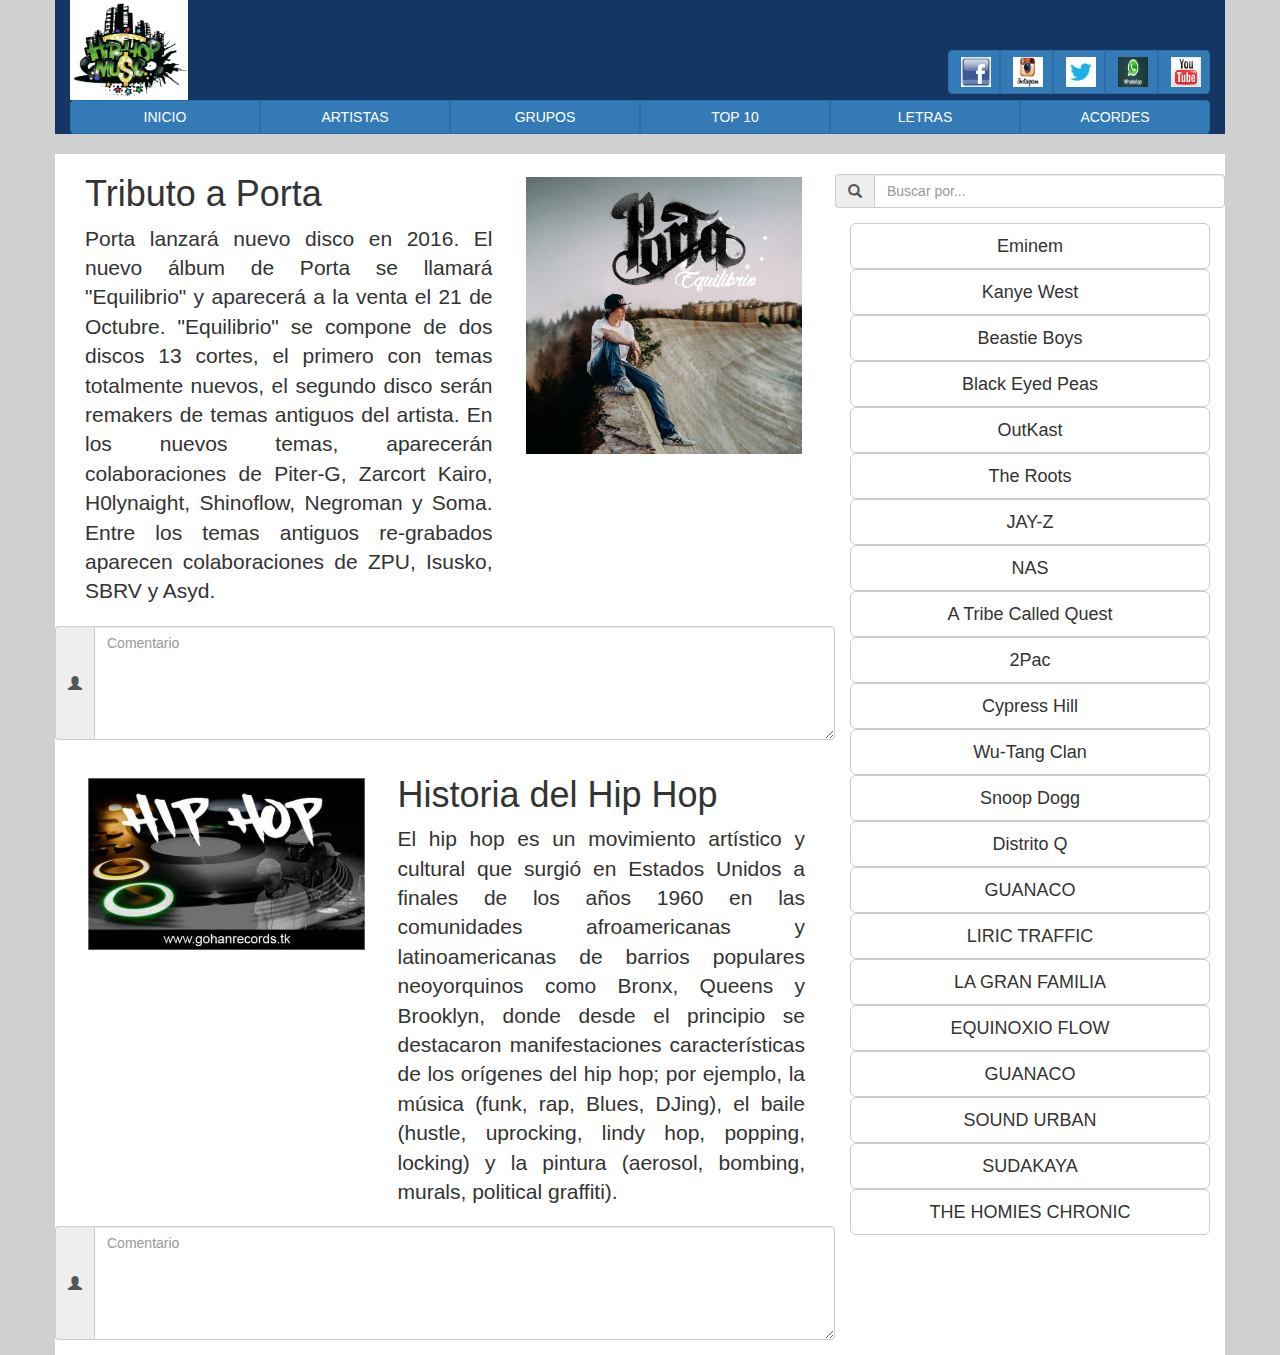
<file: DesarrolloWeb_Paul_Loachamin/bootstrap/index.html>
<!DOCTYPE html>
<html>
  <head>
    <meta charset="utf-8">
    <meta name='viewport' content='width=device-width initial-scale=1'>
    <meta name='mobile-web-app-capable' content='yes'>
    <link rel='stylesheet' href='css/bootstrap.min.css'>
    <link rel='stylesheet' href='css/estilos.css'>
    <script src='js/bootstrap.min.js'></script>
    <title>Blog de musica</title>
  </head>
  <body>
    <header class="container navbar-inverse">
      <div class=" row ">
        <div class="col-lg-4 ">
            <img class="logo-img logo-ini" src="img/logo.gif" >
        </div>
        <div class="col-xs-9 col-xs-offset-2 col-sm-9 col-sm-offset-3 col-lg-3 col-lg-offset-5 iconos-redes text-right">
          <div class="btn-group btn-group-justified">
            <a href="#" class="btn btn-primary "><img class="logo-img logo-redes"src="img/fa.jpg" alt=""> </a>
            <a href="#" class="btn btn-primary"><img class="logo-img logo-redes"src="img/in.jpg" alt=""></a>
            <a href="#" class="btn btn-primary"><img class="logo-img logo-redes"src="img/tw.png" alt=""></a>
            <a href="#" class="btn btn-primary"><img class="logo-img logo-redes"src="img/wh.jpg" alt=""></a>
            <a href="#" class="btn btn-primary"><img class="logo-img logo-redes"src="img/you.jpg" alt=""></a>
          </div>
        </div>
      </div>
      <div class="row">
        <div class="col-lg-12">
            <div class="btn-group btn-group-justified ">
              <a href="#" class="btn btn-primary">INICIO</a>
              <a href="#" class="btn btn-primary">ARTISTAS</a>
              <a href="#" class="btn btn-primary">GRUPOS</a>
              <a href="#" class="btn btn-primary">TOP 10</a>
              <a href="#" class="btn btn-primary">LETRAS</a>
              <a href="#" class="btn btn-primary">ACORDES</a>
            </div>
          </div>
      </div>
    </header>
    <br>
    <div class="container contenido">
      <div class="row">
        <div class="col-lg-8">
          <div class="col-lg-7">
            <h1>Tributo a Porta</h1>
            <p class="lead text-justify">Porta lanzará nuevo disco en 2016. El nuevo álbum de Porta se llamará "Equilibrio" y aparecerá a la venta el 21 de Octubre. "Equilibrio" se compone de dos discos  13 cortes, el primero con temas totalmente nuevos, el segundo disco serán remakers de temas antiguos del artista. En los nuevos temas, aparecerán colaboraciones de Piter-G, Zarcort Kairo, H0lynaight, Shinoflow, Negroman y Soma. Entre los temas antiguos re-grabados aparecen colaboraciones de ZPU, Isusko, SBRV y Asyd.</p>
          </div>
          <div class="col-lg-5">
            <img class="img-articulos" src="img/porta.jpg" alt="">
          </div>
          <div class="row">
            <div class="form-group ">
              <div class="col-lg-12 input-group">
                <span class="input-group-addon"> <span class="glyphicon glyphicon-user"></span></span>
                <textarea name="comentario" rows="5" cols="50" class="form-control"placeholder="Comentario"></textarea>
              </div>
            </div>
          </div>

          <div class="col-lg-5">
            <img class="img-articulos" src="img/hiphop.jpg" alt="">
          </div>
          <div class="col-lg-7">
            <h1>Historia del Hip Hop</h1>
            <p class="lead text-justify">El hip hop es un movimiento artístico y cultural que surgió en Estados Unidos a finales de los años 1960 en las comunidades afroamericanas y latinoamericanas de barrios populares neoyorquinos como Bronx, Queens y Brooklyn, donde desde el principio se destacaron manifestaciones características de los orígenes del hip hop; por ejemplo, la música (funk, rap, Blues, DJing), el baile (hustle, uprocking, lindy hop, popping, locking) y la pintura (aerosol, bombing, murals, political graffiti).
            </p>
          </div>

          <div class="row">
            <div class="form-group ">
              <div class="col-lg-12 input-group">
                <span class="input-group-addon"> <span class="glyphicon glyphicon-user"></span></span>
                <textarea name="comentario" rows="5" cols="50" class="form-control"placeholder="Comentario"></textarea>
              </div>
            </div>
          </div>
        </div>
        <div class="col-lg-4 hidden-xs">
          <br>
          <div class="row">
            <div class="form-group">
              <div class="col-lg-12 input-group">
                <span class="input-group-addon"> <span class="glyphicon glyphicon-search"></span></span>
                <input type="text" name="buscar" class="form-control" placeholder="Buscar por...">
              </div>
            </div>
          </div>
          <div class="row">
            <div class="col-lg-12">
              <div class="btn-group btn-group-justified btn-group-lg">
                <a href="#" class="btn btn-default ">Eminem</a>
              </div>
              <div class="btn-group btn-group-justified btn-group-lg">
                <a href="#" class="btn btn-default">Kanye West</a>
              </div>
              <div class="btn-group btn-group-justified btn-group-lg">
                <a href="#" class="btn btn-default">Beastie Boys</a>
              </div>
              <div class="btn-group btn-group-justified btn-group-lg">
                <a href="#" class="btn btn-default">Black Eyed Peas</a>
              </div>
              <div class="btn-group btn-group-justified btn-group-lg">
                <a href="#" class="btn btn-default">OutKast</a>
              </div>
              <div class="btn-group btn-group-justified btn-group-lg">
                <a href="#" class="btn btn-default">The Roots</a>
              </div>
              <div class="btn-group btn-group-justified btn-group-lg">
                <a href="#" class="btn btn-default ">JAY-Z</a>
              </div>
              <div class="btn-group btn-group-justified btn-group-lg">
                <a href="#" class="btn btn-default">NAS</a>
              </div>
              <div class="btn-group btn-group-justified btn-group-lg">
                <a href="#" class="btn btn-default">A Tribe Called Quest</a>
              </div>
              <div class="btn-group btn-group-justified btn-group-lg">
                <a href="#" class="btn btn-default">2Pac</a>
              </div>
              <div class="btn-group btn-group-justified btn-group-lg">
                <a href="#" class="btn btn-default">Cypress Hill</a>
              </div>
              <div class="btn-group btn-group-justified btn-group-lg">
                <a href="#" class="btn btn-default">Wu-Tang Clan</a>
              </div>
              <div class="btn-group btn-group-justified btn-group-lg">
                <a href="#" class="btn btn-default ">Snoop Dogg</a>
              </div>
              <div class="btn-group btn-group-justified btn-group-lg">
                <a href="#" class="btn btn-default">Distrito Q</a>
              </div>
              <div class="btn-group btn-group-justified btn-group-lg">
                <a href="#" class="btn btn-default">GUANACO</a>
              </div>
              <div class="btn-group btn-group-justified btn-group-lg">
                <a href="#" class="btn btn-default">LIRIC TRAFFIC</a>
              </div>
              <div class="btn-group btn-group-justified btn-group-lg">
                <a href="#" class="btn btn-default">LA GRAN FAMILIA</a>
              </div>
              <div class="btn-group btn-group-justified btn-group-lg">
                <a href="#" class="btn btn-default">EQUINOXIO FLOW</a>
              </div>
              <div class="btn-group btn-group-justified btn-group-lg">
                <a href="#" class="btn btn-default">GUANACO</a>
              </div>
              <div class="btn-group btn-group-justified btn-group-lg">
                <a href="#" class="btn btn-default">SOUND URBAN</a>
              </div>
              <div class="btn-group btn-group-justified btn-group-lg">
                <a href="#" class="btn btn-default">SUDAKAYA</a>
              </div>
              <div class="btn-group btn-group-justified btn-group-lg">
                <a href="#" class="btn btn-default">THE HOMIES CHRONIC</a>
              </div>
            </div>
          </div>
        </div>
      </div>
    </div>


  </body>
</html>
</file>
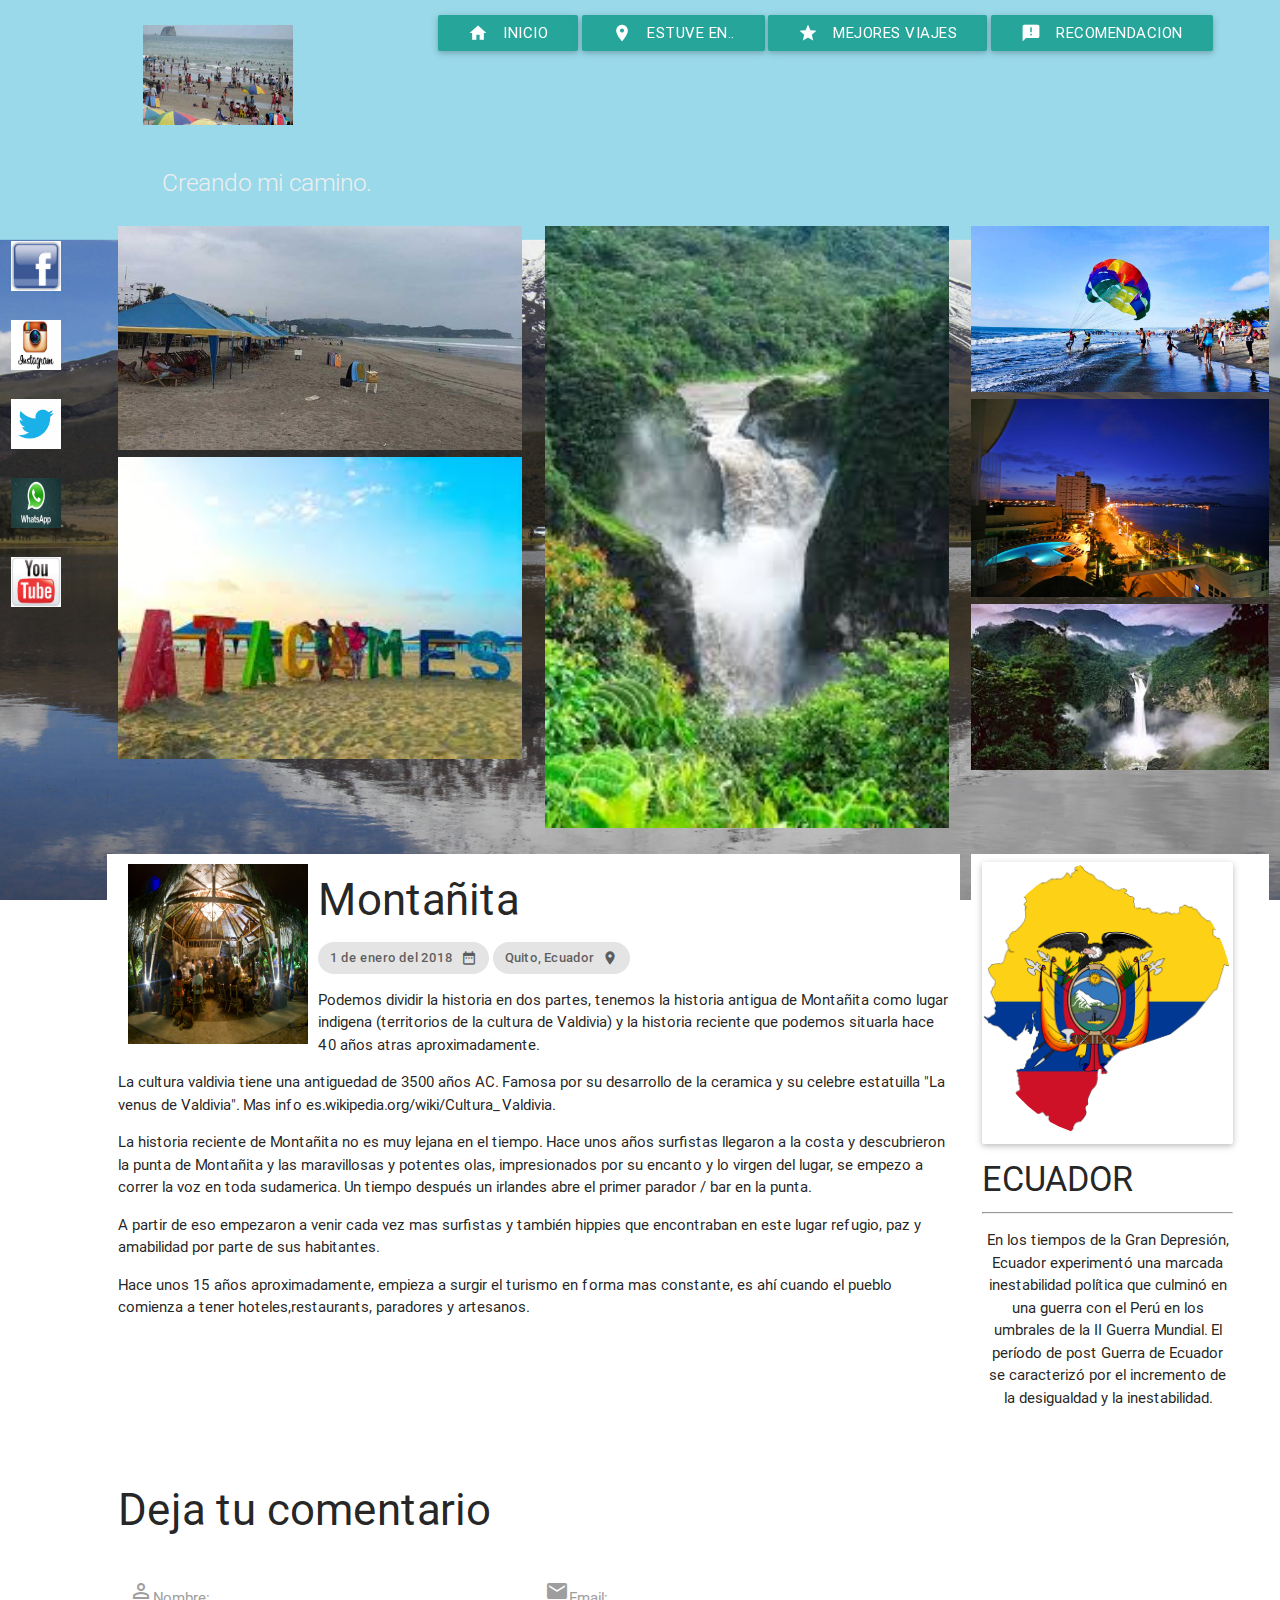
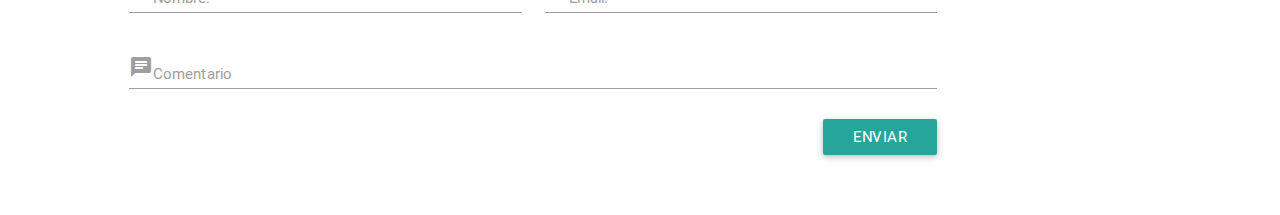
<file: DesarrolloWeb_Paul_Loachamin/Material Design/index.html>
<!DOCTYPE html>
<html>
  <head>
    <meta charset="utf-8">
    <meta name="viewport" content="width=device-width, initial-scale=1, maximum-scale=1.0"/>
  <!--Importar la fuente de los íconos de Google-->
  <link href="https://fonts.googleapis.com/icon?family=Material+Icons" rel="stylesheet">
  <!--Importar la hojas de estilos de materialize css-->
  <link href="css/materialize.css" type="text/css" rel="stylesheet" media="screen,projection"/>
  <link href="css/index.css" type="text/css" rel="stylesheet" media="screen,projection"/>
    <title>Blog de Turismo</title>
  </head>
  <body>
      <div class="row">
        <div class="col s3 m3 l3 offset-l1">
          <img src="img/logo.jpg" class="responsive-img logo" alt="">
          <div class="caption center-align">
            <h5 class="light grey-text text-lighten-3">Creando mi camino.</h5>
          </div>
        </div>
        <div class="col m8 l8 hide-on-med-and-down">
          <ul id="menu_hotizontal">
            <li><a href="#" class="waves-effect waves-light btn btn-mini"><i class="material-icons left">home</i> Inicio</a></li>
            <li><a href="#" class="waves-effect waves-light btn"><i class="material-icons left">location_on</i> Estuve en..</a></li>
            <li><a href="#" class="waves-effect waves-light btn"><i class="material-icons left">grade</i> Mejores Viajes</a></li>
            <li><a href="#" class="waves-effect waves-light btn"><i class="material-icons left">announcement</i> Recomendacion</a></li>
          </ul>
        </div>
        <div class="col s8 hide-on-large-only ">
          <ul id="menu_hotizontal">
            <li><a href="#" class="waves-effect waves-light btn btn-mini"><i class="material-icons left">home</i></a></li>
            <li><a href="#" class="waves-effect waves-light btn"><i class="material-icons left">location_on</i></a></li>
            <li><a href="#" class="waves-effect waves-light btn"><i class="material-icons left">grade</i></a></li>
            <li><a href="#" class="waves-effect waves-light btn"><i class="material-icons left">announcement</i></a></li>
          </ul>
        </div>
      </div>
      <div class="row">
        <div class="col s1 m1 l1 hide-on-med-and-down">
          <ul>
            <li><a href="#"><img src="img/fa.jpg" alt=""> </a> </li>
            <br>
            <li><a href="#"><img src="img/in.jpg" alt=""> </a> </li>
            <br>
            <li><a href="#"><img src="img/tw.png" alt=""> </a> </li>
            <br>
            <li><a href="#"><img src="img/wh.jpg" alt=""> </a> </li>
            <br>
            <li><a href="#"><img src="img/you.jpg" alt=""> </a> </li>
          </ul>
        </div>
        <div class="col s12 m4 l4">
          <img src="img/imagen1.jpeg" class="responsive-img imagenes" alt="">
          <img src="img/imagen2.jfif" class="responsive-img imagenes" alt="">
        </div>
        <div class="col s12 m3 l4">
          <img src="img/imagen4.jfif" class="responsive-img imagenes" alt="">
        </div>
        <div class="col s12 m3 l3">
          <img src="img/imagen3.jpg" class="responsive-img" alt="">
          <img src="img/imagen5.jpg" class="responsive-img" alt="">
          <img src="img/imagen6.jfif" class="responsive-img" alt="">
        </div>
      </div>
      <div class="row">
        <div class="col s12 m8 l8 offset-l1 blog">
          <img src="img/playa.jpg" id="img_blog" class="responsive-img" alt="">
          <h3>Montañita</h3>
          <div class="chip">
            1 de enero del 2018 <i class="material-icons">date_range</i>
          </div>
          <div class="chip">
            Quito, Ecuador <i class="material-icons">location_on</i>
          </div>
          <p class="valign left-align">Podemos dividir la historia en dos partes, tenemos la historia antigua de Montañita como lugar indigena (territorios de la cultura de Valdivia) y la historia reciente que podemos situarla hace 40 años atras aproximadamente.
          </p>
          <p class="valign left-align">
          La cultura valdivia tiene una antiguedad de 3500 años AC. Famosa por su desarrollo de la ceramica y su celebre estatuilla "La venus de Valdivia".   Mas info es.wikipedia.org/wiki/Cultura_Valdivia.
          </p>
          <p class="valign left-align">
          La historia reciente de Montañita no es muy lejana en el tiempo. Hace unos años surfistas llegaron a la costa y descubrieron la punta de Montañita y las maravillosas y potentes olas, impresionados por su encanto y lo virgen del lugar, se empezo a correr la voz en toda sudamerica.  Un tiempo después un irlandes abre el primer parador / bar en la punta.
          </p>
          <p class="valign left-align">
          A partir de eso empezaron a venir cada vez mas surfistas y también hippies que encontraban en este lugar refugio, paz y amabilidad por parte de sus habitantes.
          </p>
          <p class="valign left-align">
          Hace unos 15 años aproximadamente, empieza a surgir el turismo en forma mas constante, es ahí cuando el pueblo comienza a tener hoteles,restaurants, paradores y artesanos.</p>
        </div>
        <div class="col s12 m3 l3 hide-on-med-and-down">
          <div class="blog">
            <div class="row">
              <div class="col s12 m11 l11">
                <div class="card">
                  <img src="img/autor.png" class="responsive-img
circle" alt="">
                </div>
                <h4>ECUADOR</h4>
                <hr>
                <p class="valign center-align">En los tiempos de la Gran Depresión, Ecuador experimentó una marcada inestabilidad política que culminó en una guerra con el Perú en los umbrales de la II Guerra Mundial. El período de post Guerra de Ecuador se caracterizó por el incremento de la desigualdad y la inestabilidad.</p>
              </div>
            </div>
          </div>
        </div>
      </div>
      <div class="row">
        <form>
          <div class="col s12 m8 l8 offset-l1 blog">
            <div class="row">
              <h3>Deja tu comentario</h3>
              <div class="input-field col s6 m6 l6">
                <input type="text" id="nombre" class="validate">
                <label for="nombre"><i class="material-icons">perm_identity</i>Nombre:</label>
              </div>
              <div class="input-field col s6 m6 l6">
                <input type="email" id="email" class="validate">
                <label for="nombre"><i class="material-icons">email</i>Email:</label>
              </div>
              <div class="input-field col s12 m12 l12">
                <input type="text" id="comentario" class="validate">
                <label for="nombre"><i class="material-icons">chat</i>Comentario</label>
              </div>
              <div class="input-field col s12 m12 l12">
                <div class="btn right">
                  Enviar
                </div>
              </div>
            </div>
          </div>
        </form>
      </div>
      <div class="row">
        <div class="col s12 hide-on-large-only">
          <div class="blog">
            <div class="row">
              <div class="col s12 m11 l11">
                <img src="img/autor.png" class="responsive-img imgRedonda" alt="">
                <h4>ECUADOR</h4>
                <hr>
                <p >En los tiempos de la Gran Depresión, Ecuador experimentó una marcada inestabilidad política que culminó en una guerra con el Perú en los umbrales de la II Guerra Mundial. El período de post Guerra de Ecuador se caracterizó por el incremento de la desigualdad y la inestabilidad.</p>
              </div>
            </div>
          </div>
        </div>
      </div>
    <script type="text/javascript" src="https://code.jquery.com/jquery-2.1.1.min.js"></script>
    <script type="text/javascript" src="js/materialize.min.js"></script>
  </body>
</html>
</file>
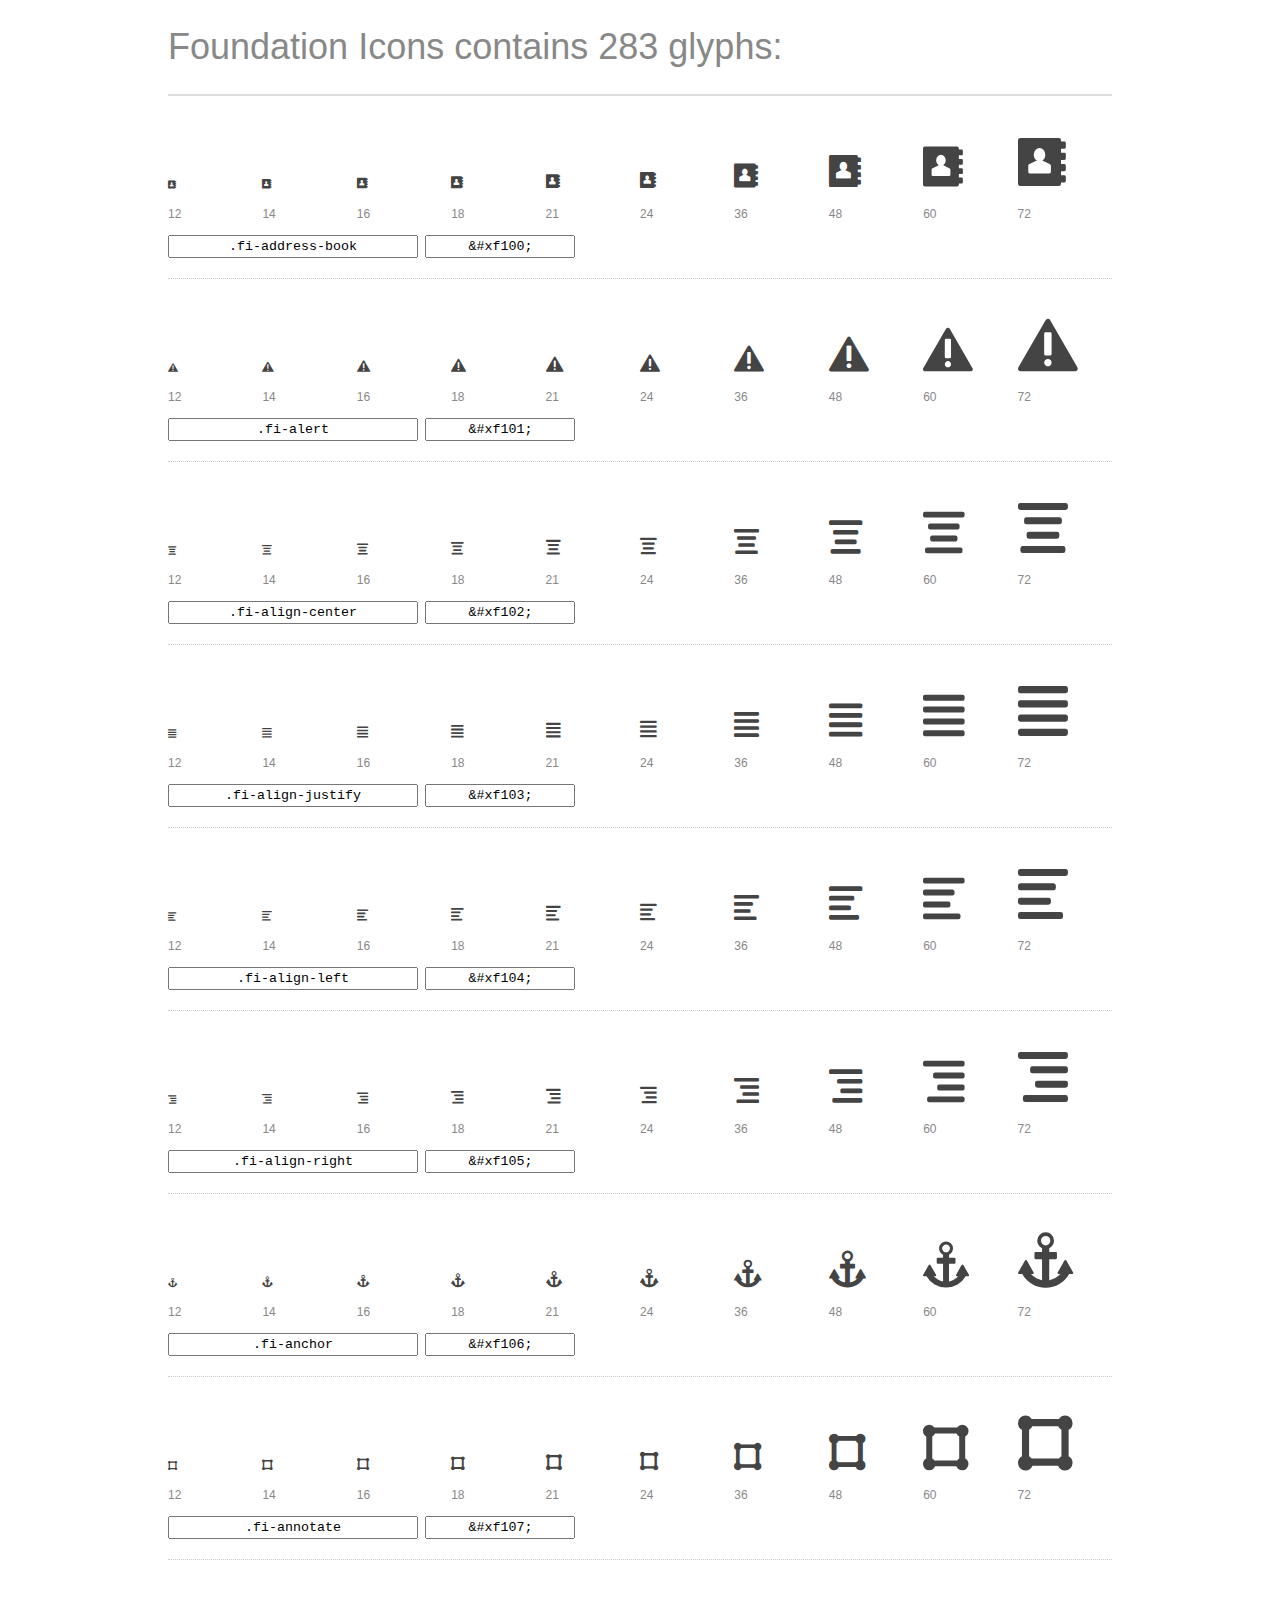
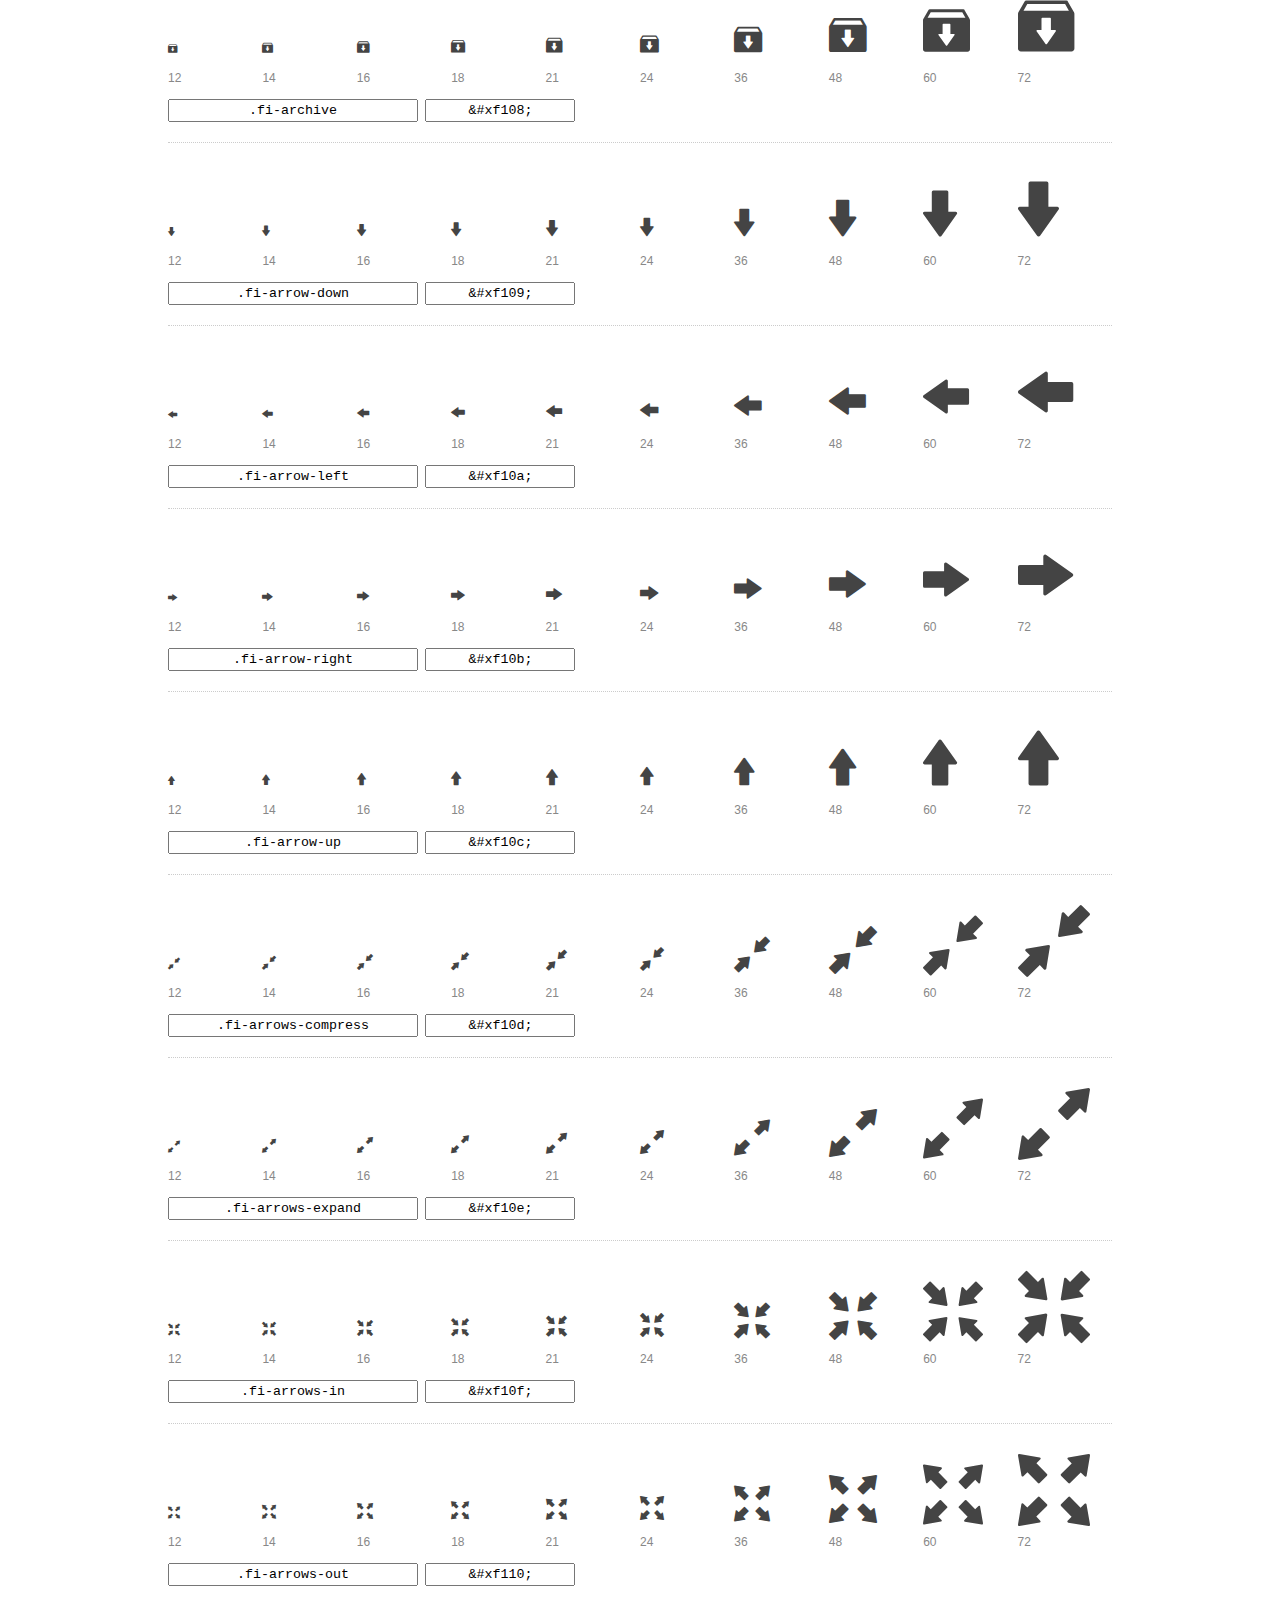
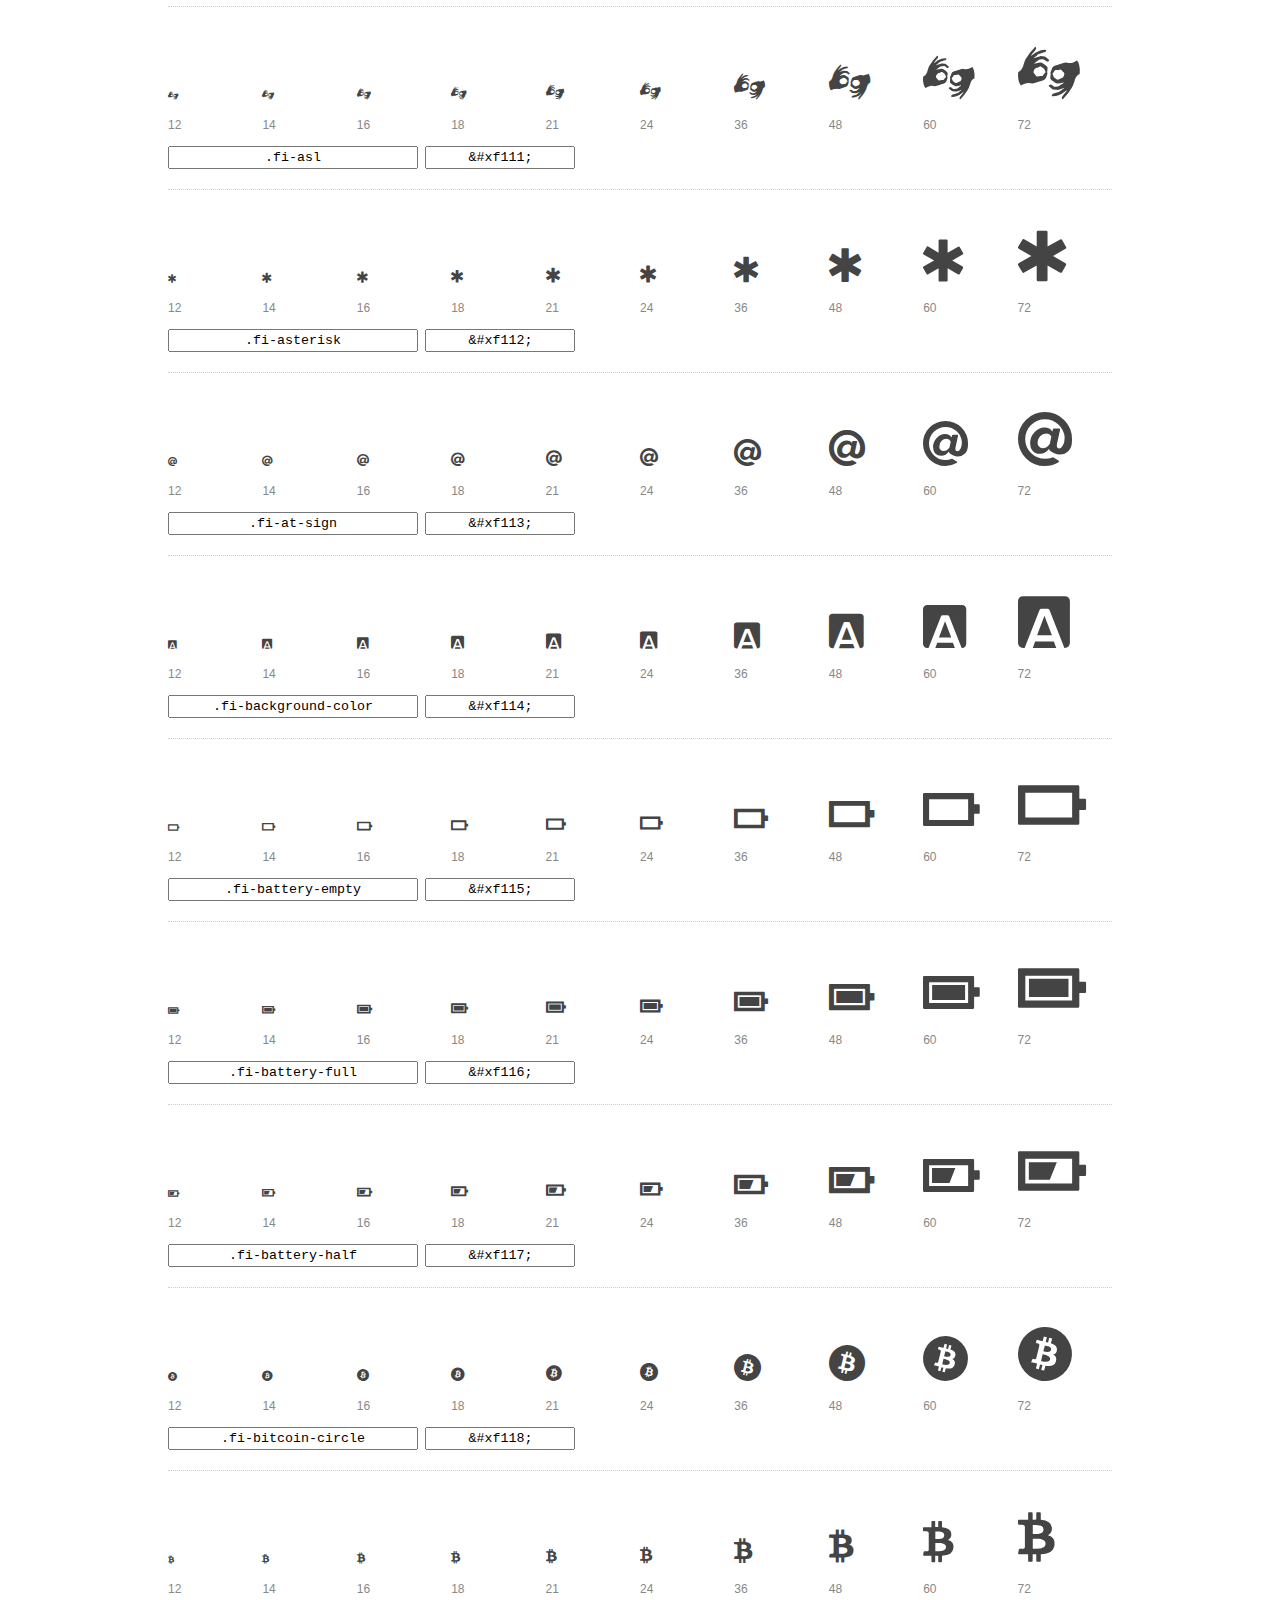
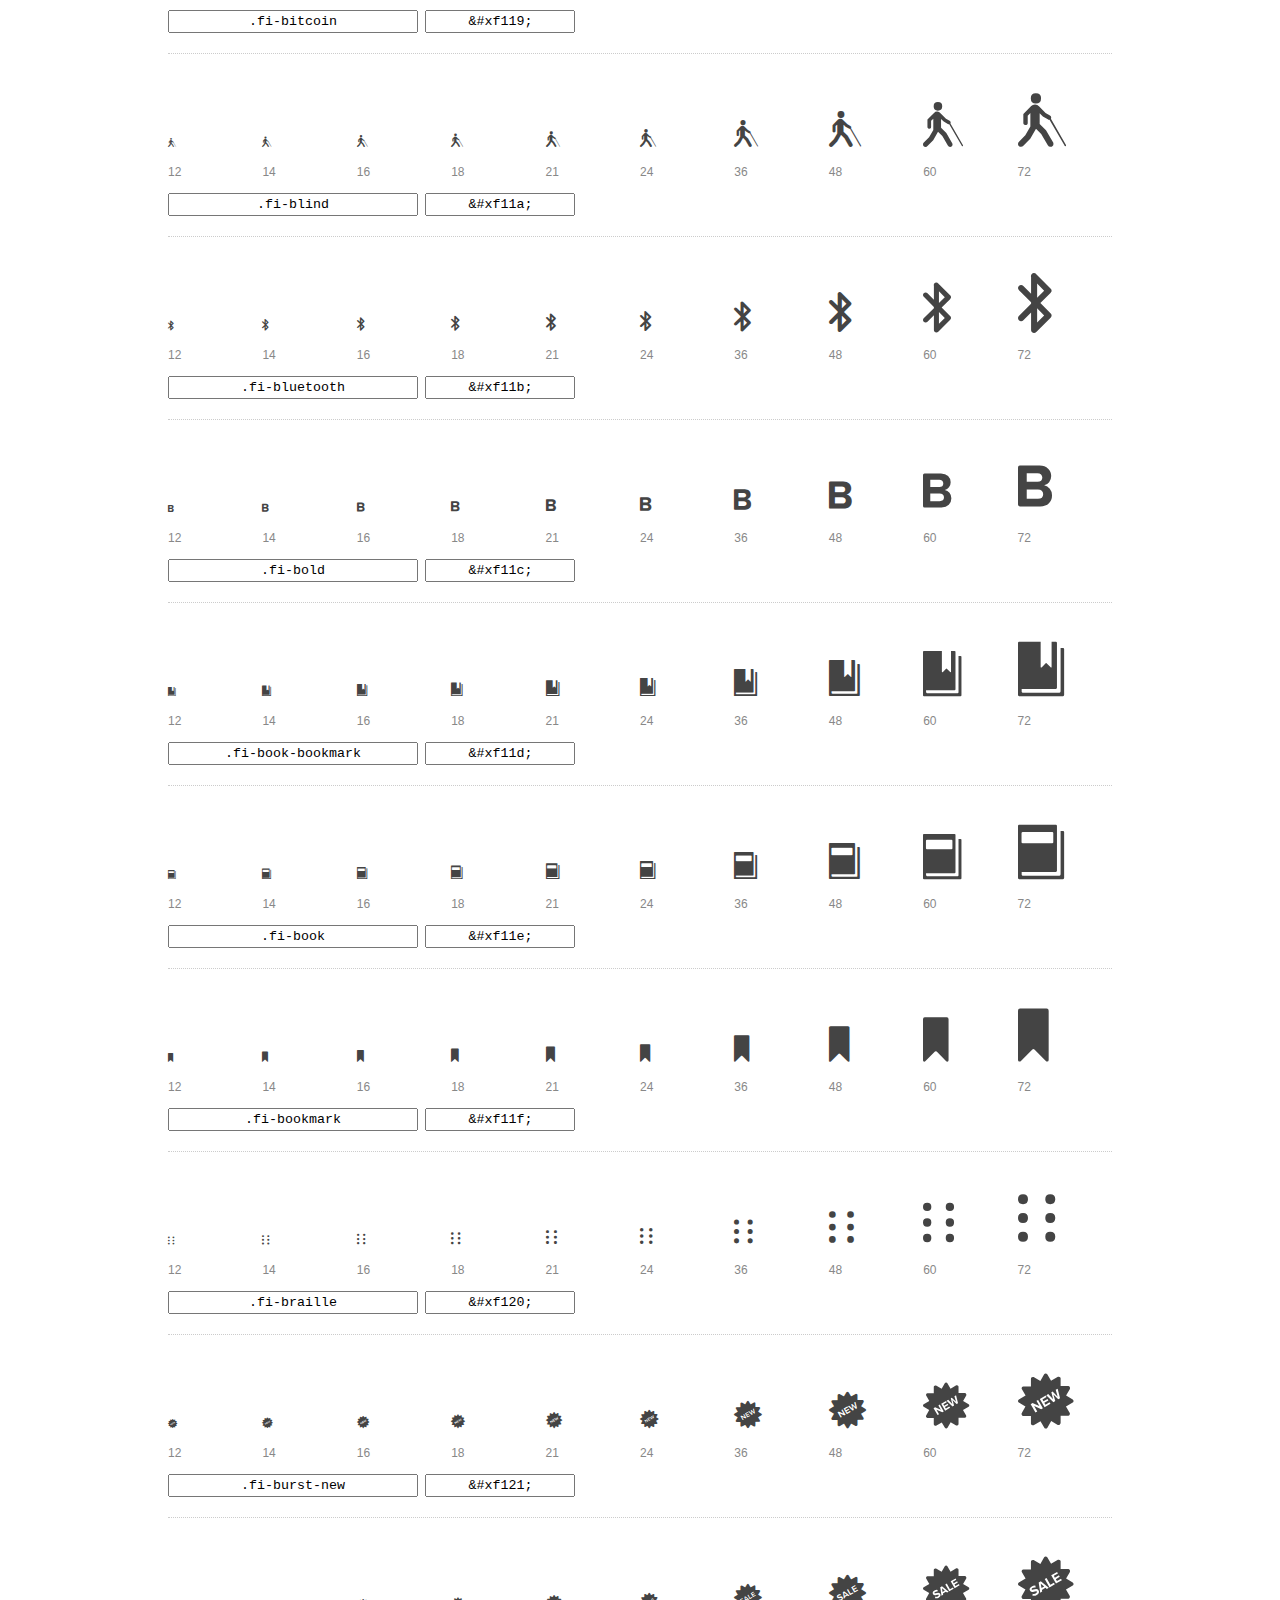
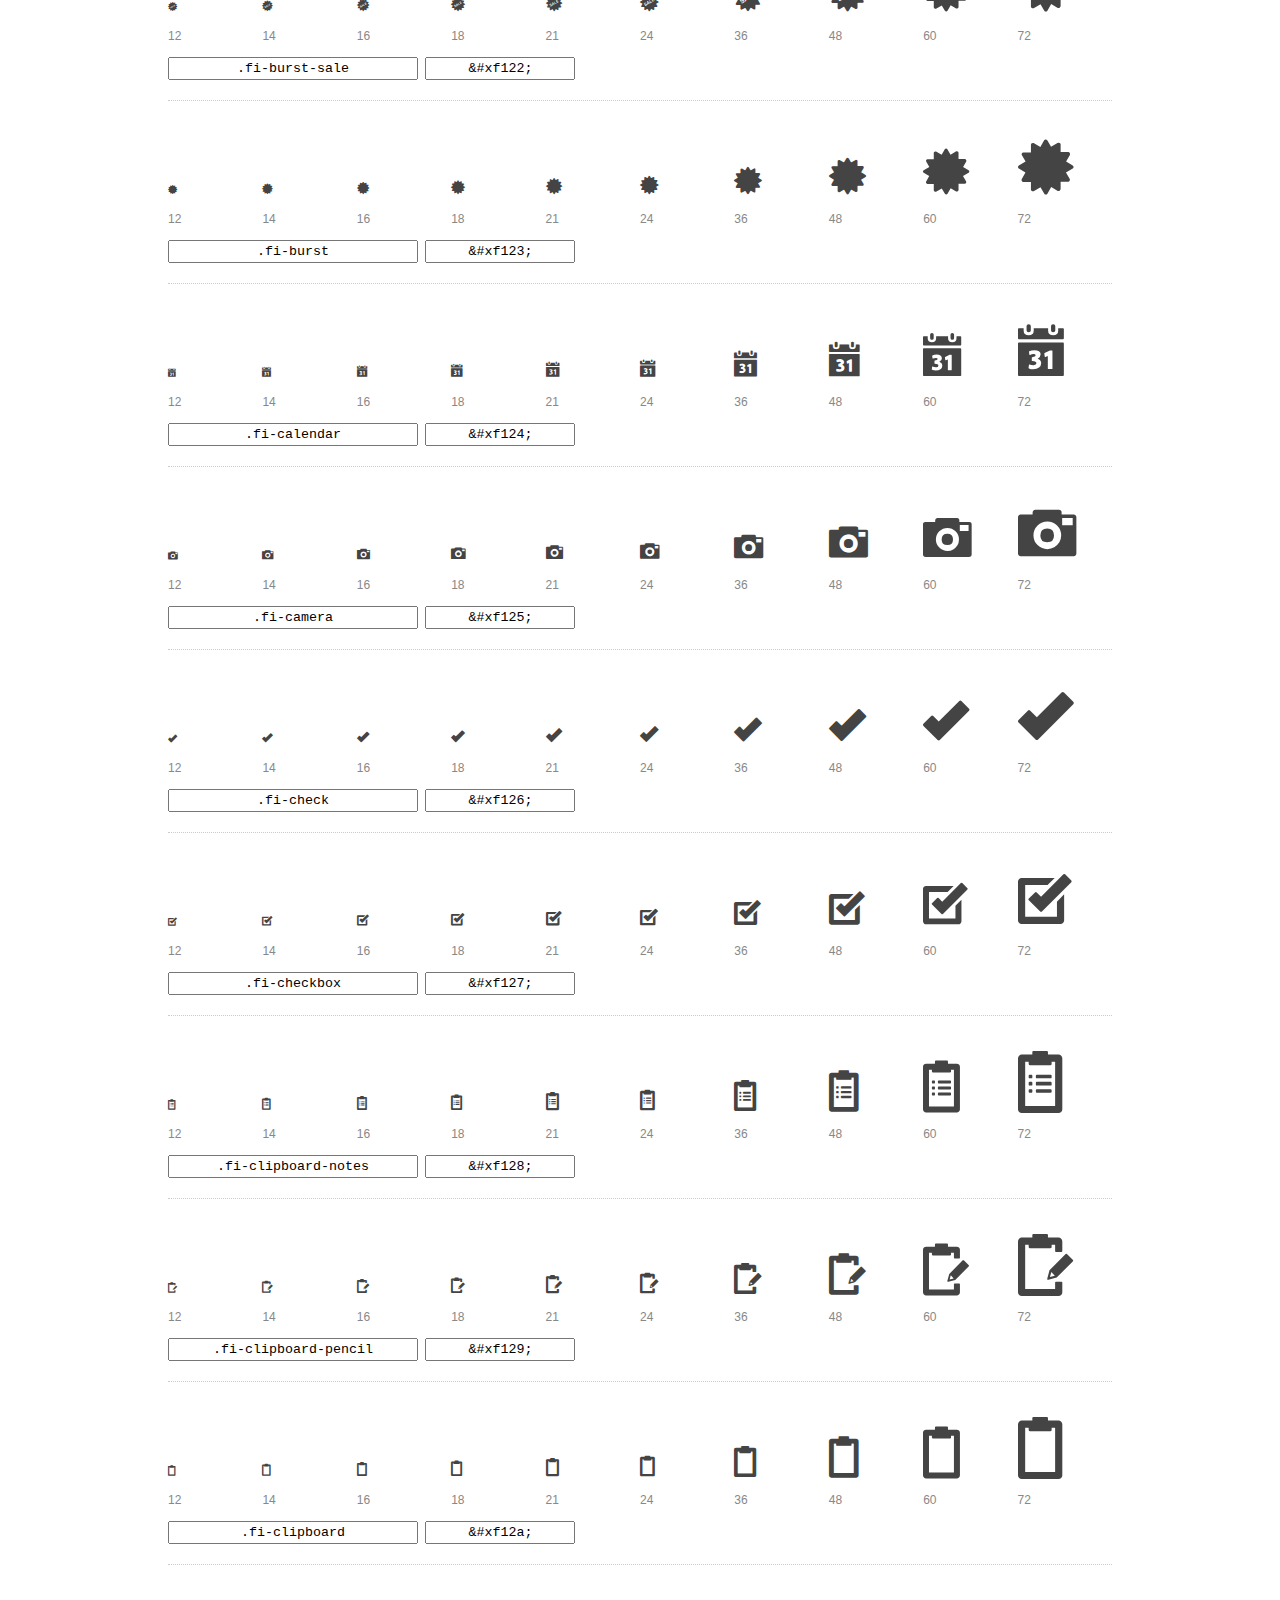
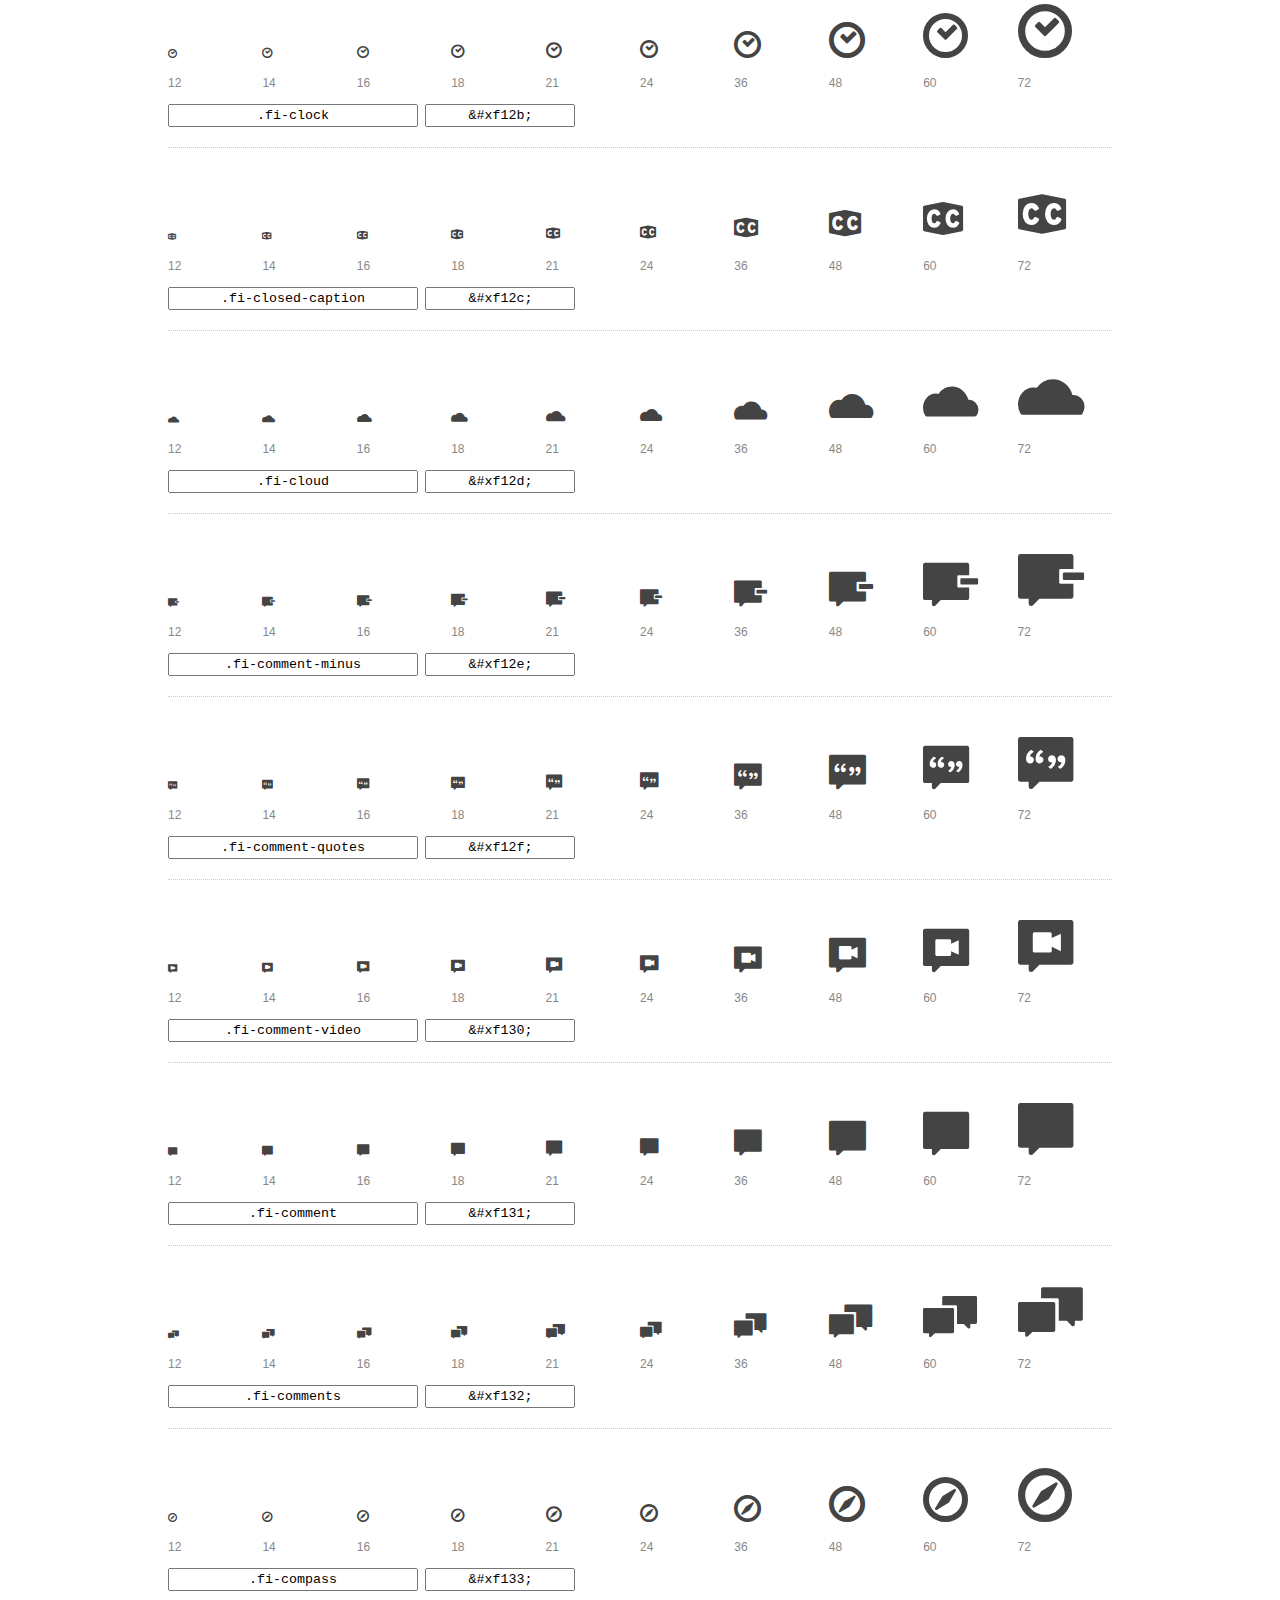
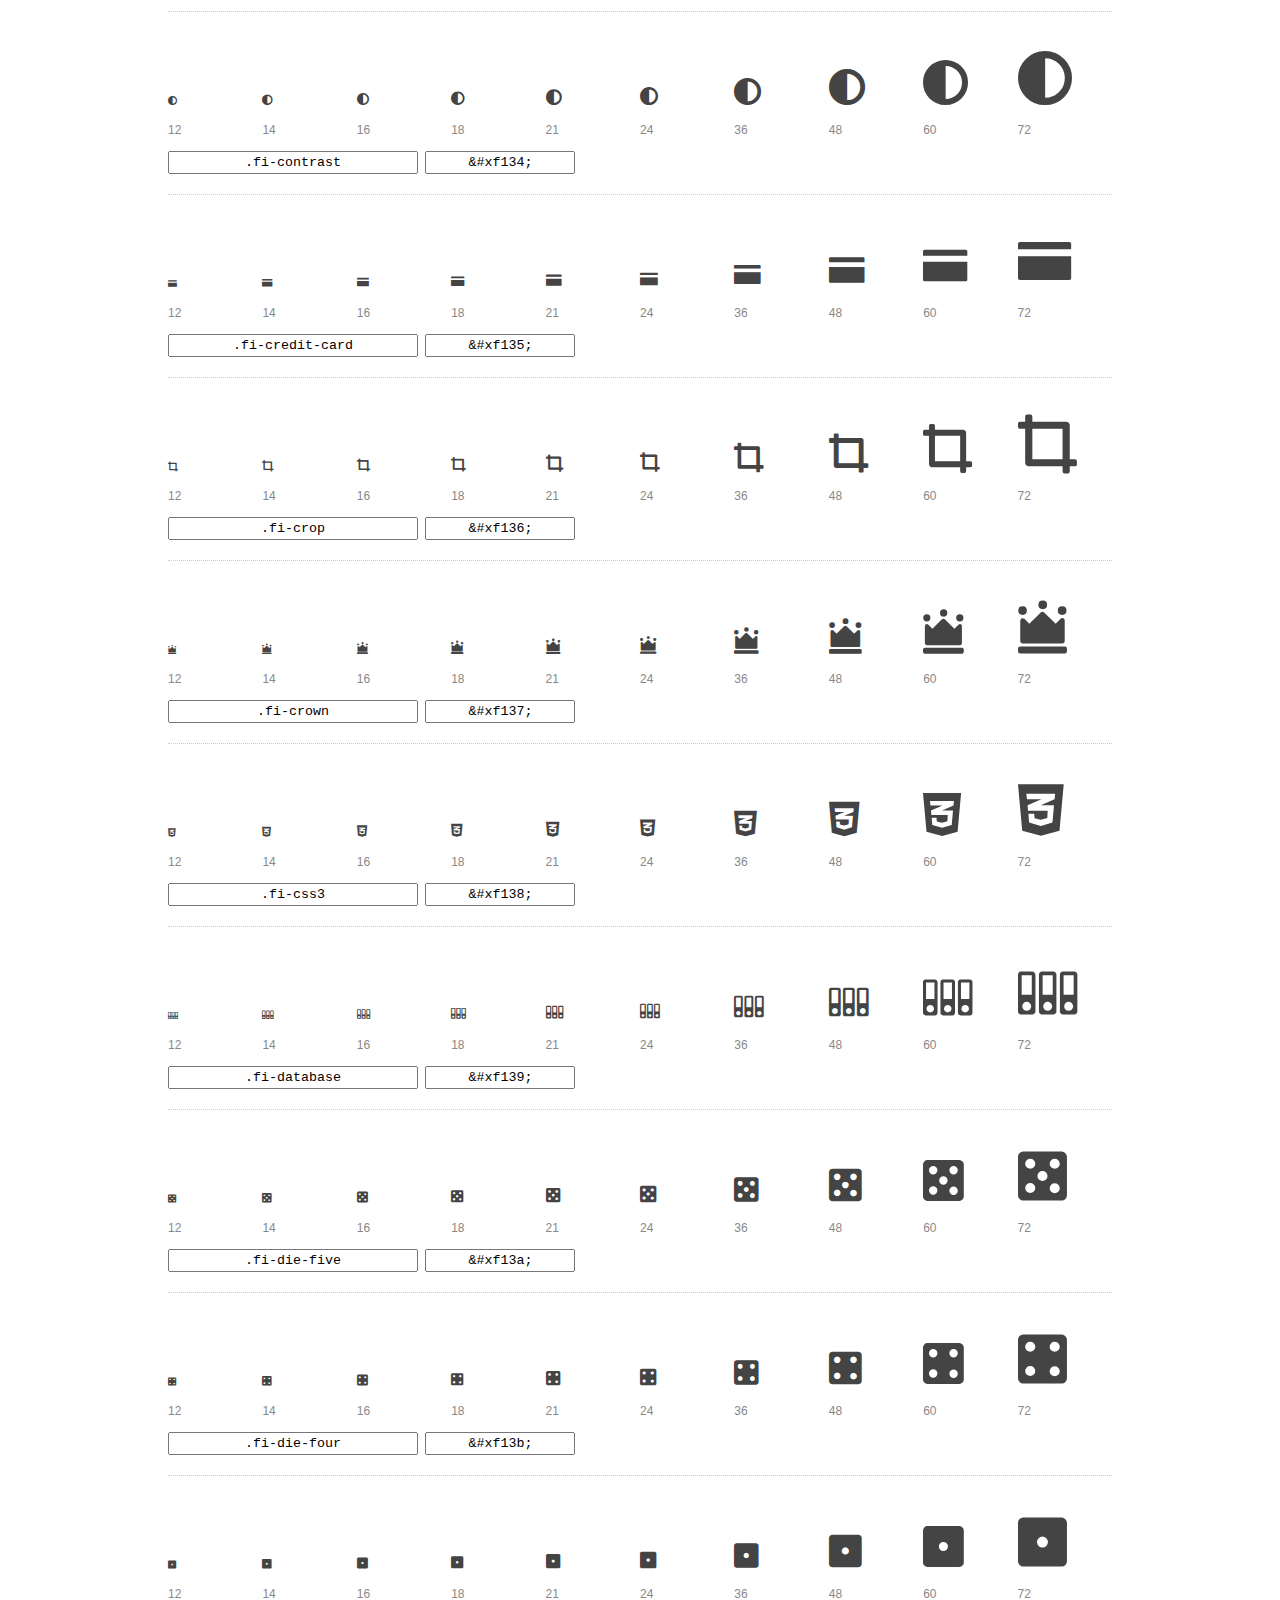
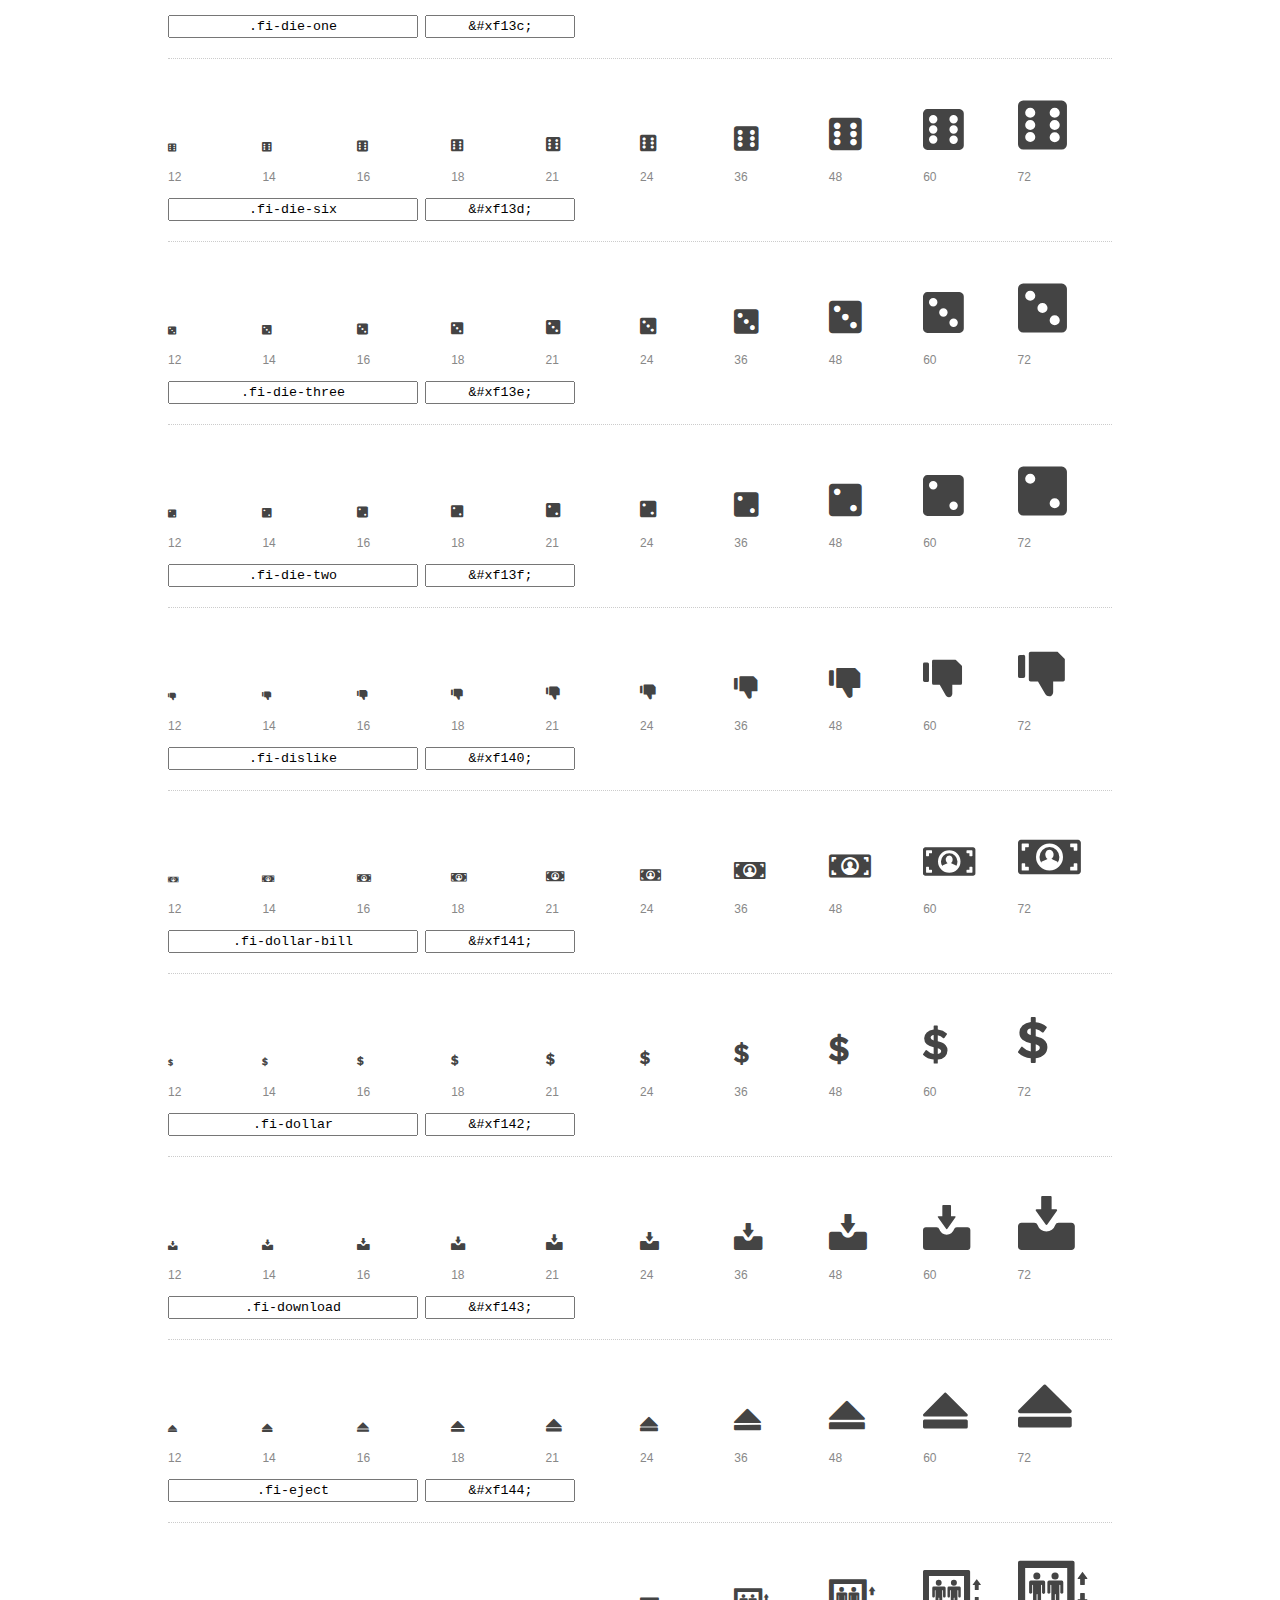
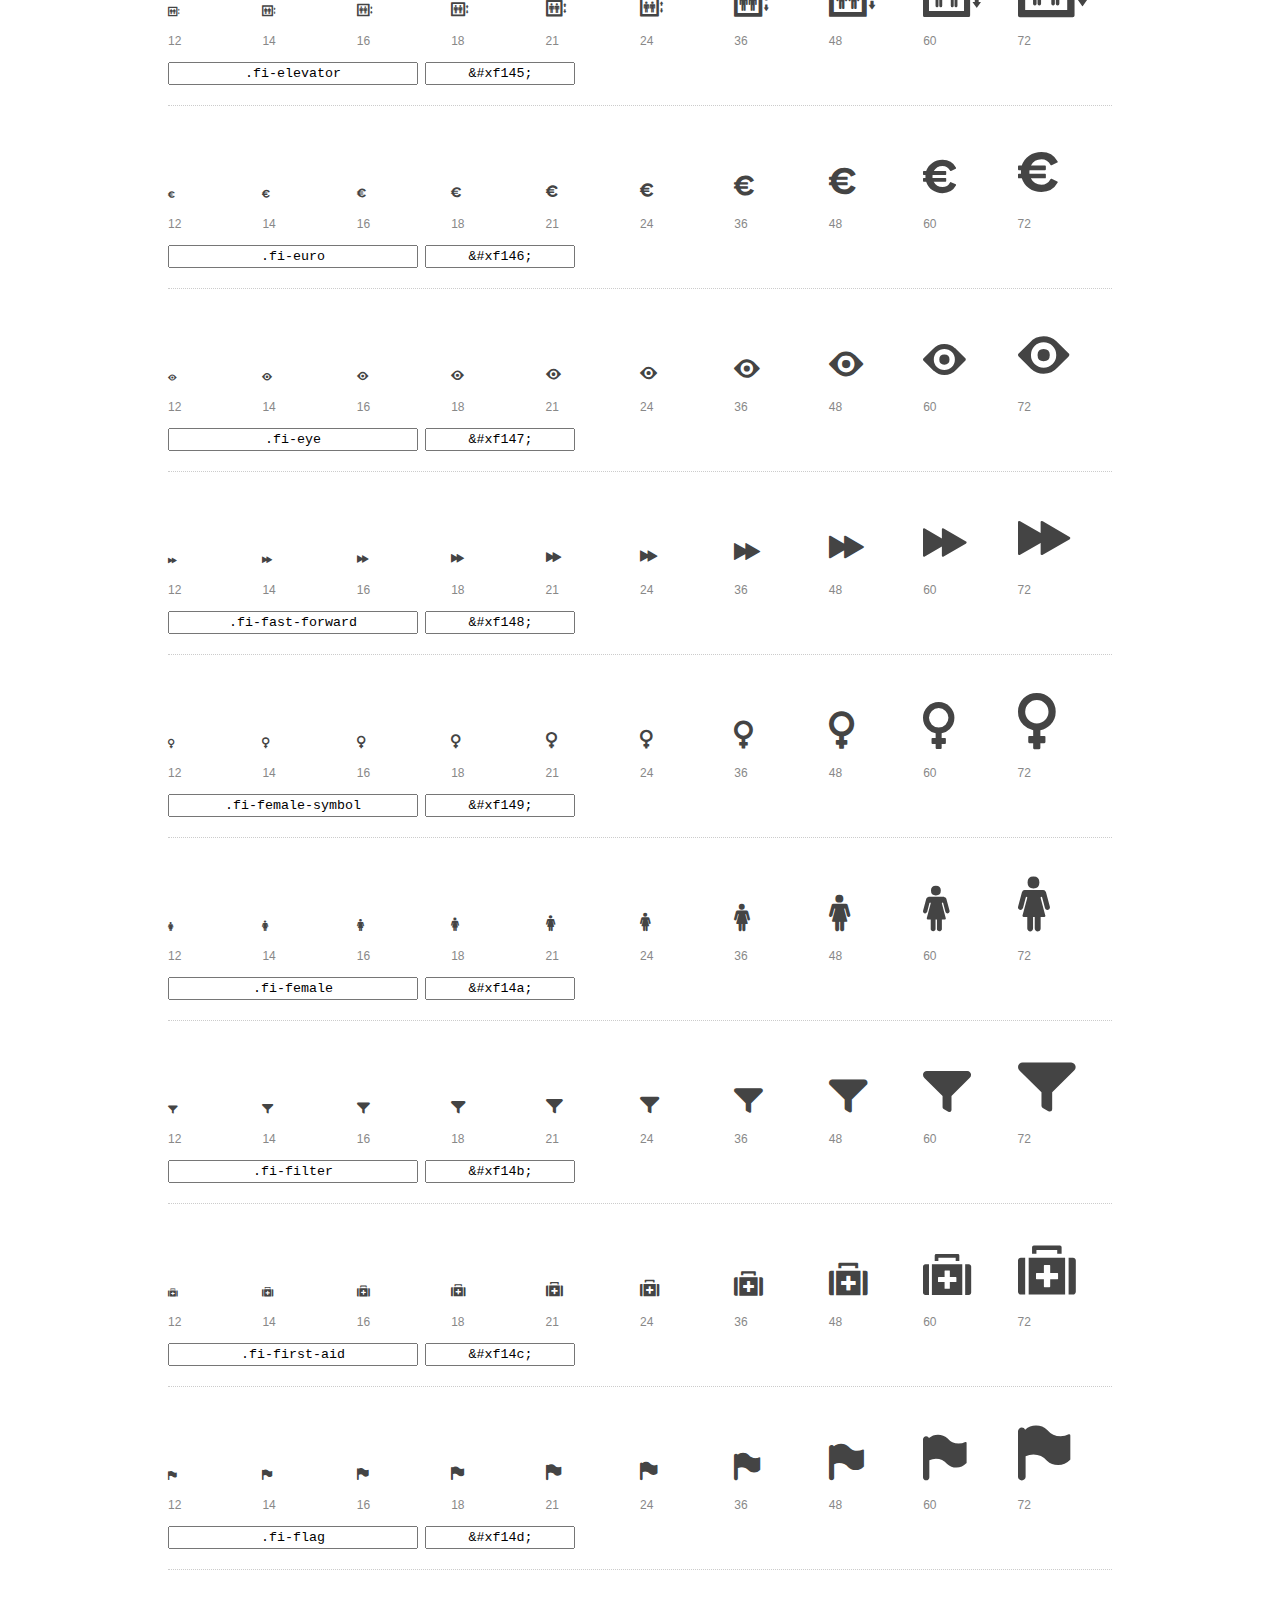
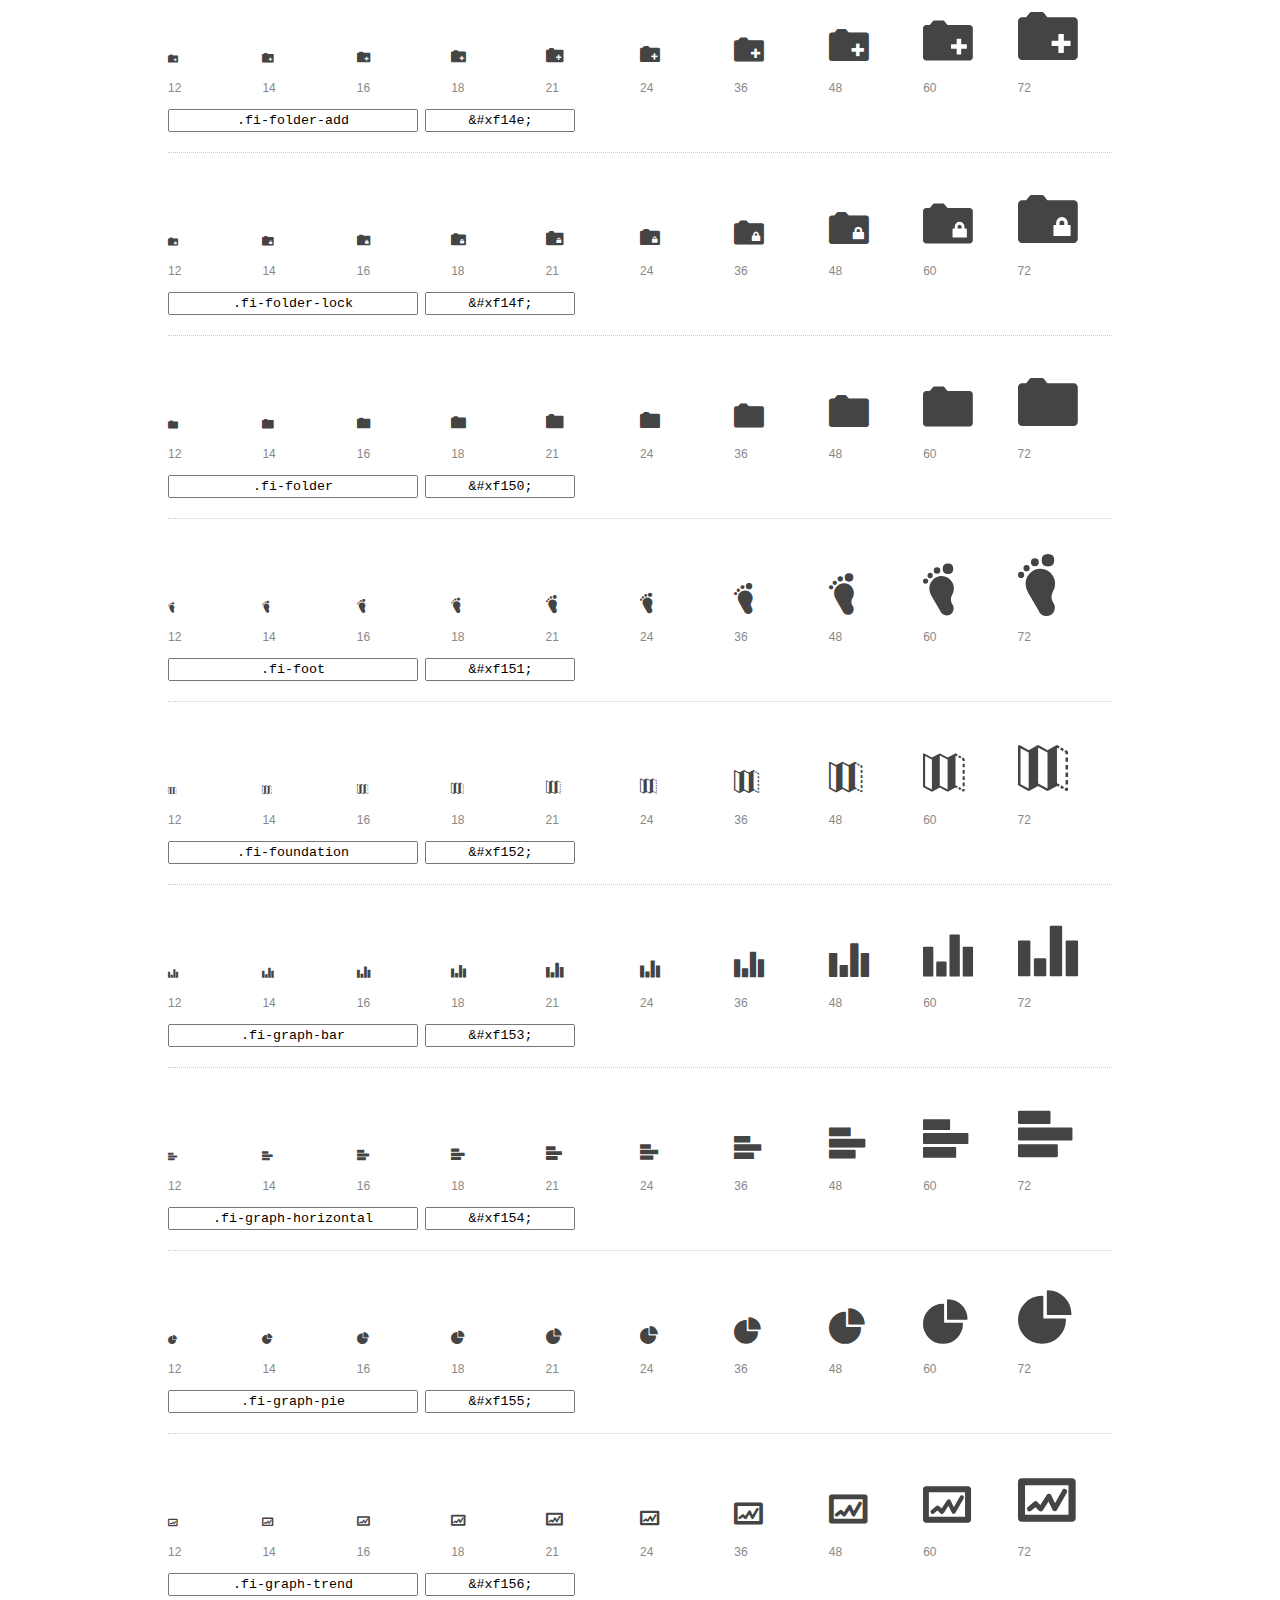
<file: DesarrolloWeb_Paul_Loachamin/Foundation/foundation-icons/preview.html>
<!DOCTYPE html>
<html>
  <head>
    <title>Foundation Icons glyphs preview</title>
    <link rel="stylesheet" href="foundation-icons.css" />

    <style>
      * {
        -moz-box-sizing: border-box;
        -webkit-box-sizing: border-box;
        box-sizing: border-box;
        margin: 0;
        padding: 0;
      }

      body {
        background: #fff;
        color: #444;
        font: 16px/1.5 "Helvetica Neue", Helvetica, Arial, sans-serif;
      }

      a, 
      a:visited {
        color: #888;
        text-decoration: underline;
      }
      a:hover, 
      a:focus { color: #000; }

      h1 {
        border-bottom: 2px solid #ddd;
        color: #888;
        font-size: 36px;
        font-weight: 300;
        margin-bottom: 20px;
        padding: 20px 0;
      }

      .container {
        margin: 0 auto;
        min-width: 880px;
        padding: 0 40px;
        width: 80%;
      }

      .glyph {
        border-bottom: 1px dotted #ccc;
        padding: 10px 0 20px;
        margin-bottom: 20px;
      }

      .preview-glyphs { vertical-align: bottom; } 

      .preview-scale { 
        color: #888;
        font-size: 12px; 
        margin-top: 5px;
      }

      .step {
        display: inline-block;
        line-height: 1;
        width: 10%;
      }

      
      .size-12 { font-size: 12px; }
      
      .size-14 { font-size: 14px; }
      
      .size-16 { font-size: 16px; }
      
      .size-18 { font-size: 18px; }
      
      .size-21 { font-size: 21px; }
      
      .size-24 { font-size: 24px; }
      
      .size-36 { font-size: 36px; }
      
      .size-48 { font-size: 48px; }
      
      .size-60 { font-size: 60px; }
      
      .size-72 { font-size: 72px; }
      

      .usage { margin-top: 10px; }

      .usage input {
        font-family: monospace;
        margin-right: 3px;
        padding: 2px 5px;
        text-align: center;
      }

      .usage .point { width: 150px; }

      .usage .class { width: 250px; }

      .footer {
        color: #888;
        font-size: 12px;
        padding: 20px 0;
      }
    </style>

    <!--[if lte IE 8]><script src="http://html5shiv.googlecode.com/svn/trunk/html5.js"></script><![endif]-->
  </head>

  <body>
    <div class="container">
      <h1>Foundation Icons contains 283 glyphs:</h1> 

      
      <div class="glyph">
        <div class="preview-glyphs">
          <i class="step fi-address-book size-12"></i><i class="step fi-address-book size-14"></i><i class="step fi-address-book size-16"></i><i class="step fi-address-book size-18"></i><i class="step fi-address-book size-21"></i><i class="step fi-address-book size-24"></i><i class="step fi-address-book size-36"></i><i class="step fi-address-book size-48"></i><i class="step fi-address-book size-60"></i><i class="step fi-address-book size-72"></i>
        </div>
        <div class="preview-scale">
          <span class="step">12</span><span class="step">14</span><span class="step">16</span><span class="step">18</span><span class="step">21</span><span class="step">24</span><span class="step">36</span><span class="step">48</span><span class="step">60</span><span class="step">72</span> 
        </div>
        <div class="usage">
          <input class="class" type="text" readonly="readonly" onClick="this.select();" value=".fi-address-book" />
          <input class="point" type="text" readonly="readonly" onClick="this.select();" value="&amp;#xf100;" />
        </div>
      </div>
      
      <div class="glyph">
        <div class="preview-glyphs">
          <i class="step fi-alert size-12"></i><i class="step fi-alert size-14"></i><i class="step fi-alert size-16"></i><i class="step fi-alert size-18"></i><i class="step fi-alert size-21"></i><i class="step fi-alert size-24"></i><i class="step fi-alert size-36"></i><i class="step fi-alert size-48"></i><i class="step fi-alert size-60"></i><i class="step fi-alert size-72"></i>
        </div>
        <div class="preview-scale">
          <span class="step">12</span><span class="step">14</span><span class="step">16</span><span class="step">18</span><span class="step">21</span><span class="step">24</span><span class="step">36</span><span class="step">48</span><span class="step">60</span><span class="step">72</span> 
        </div>
        <div class="usage">
          <input class="class" type="text" readonly="readonly" onClick="this.select();" value=".fi-alert" />
          <input class="point" type="text" readonly="readonly" onClick="this.select();" value="&amp;#xf101;" />
        </div>
      </div>
      
      <div class="glyph">
        <div class="preview-glyphs">
          <i class="step fi-align-center size-12"></i><i class="step fi-align-center size-14"></i><i class="step fi-align-center size-16"></i><i class="step fi-align-center size-18"></i><i class="step fi-align-center size-21"></i><i class="step fi-align-center size-24"></i><i class="step fi-align-center size-36"></i><i class="step fi-align-center size-48"></i><i class="step fi-align-center size-60"></i><i class="step fi-align-center size-72"></i>
        </div>
        <div class="preview-scale">
          <span class="step">12</span><span class="step">14</span><span class="step">16</span><span class="step">18</span><span class="step">21</span><span class="step">24</span><span class="step">36</span><span class="step">48</span><span class="step">60</span><span class="step">72</span> 
        </div>
        <div class="usage">
          <input class="class" type="text" readonly="readonly" onClick="this.select();" value=".fi-align-center" />
          <input class="point" type="text" readonly="readonly" onClick="this.select();" value="&amp;#xf102;" />
        </div>
      </div>
      
      <div class="glyph">
        <div class="preview-glyphs">
          <i class="step fi-align-justify size-12"></i><i class="step fi-align-justify size-14"></i><i class="step fi-align-justify size-16"></i><i class="step fi-align-justify size-18"></i><i class="step fi-align-justify size-21"></i><i class="step fi-align-justify size-24"></i><i class="step fi-align-justify size-36"></i><i class="step fi-align-justify size-48"></i><i class="step fi-align-justify size-60"></i><i class="step fi-align-justify size-72"></i>
        </div>
        <div class="preview-scale">
          <span class="step">12</span><span class="step">14</span><span class="step">16</span><span class="step">18</span><span class="step">21</span><span class="step">24</span><span class="step">36</span><span class="step">48</span><span class="step">60</span><span class="step">72</span> 
        </div>
        <div class="usage">
          <input class="class" type="text" readonly="readonly" onClick="this.select();" value=".fi-align-justify" />
          <input class="point" type="text" readonly="readonly" onClick="this.select();" value="&amp;#xf103;" />
        </div>
      </div>
      
      <div class="glyph">
        <div class="preview-glyphs">
          <i class="step fi-align-left size-12"></i><i class="step fi-align-left size-14"></i><i class="step fi-align-left size-16"></i><i class="step fi-align-left size-18"></i><i class="step fi-align-left size-21"></i><i class="step fi-align-left size-24"></i><i class="step fi-align-left size-36"></i><i class="step fi-align-left size-48"></i><i class="step fi-align-left size-60"></i><i class="step fi-align-left size-72"></i>
        </div>
        <div class="preview-scale">
          <span class="step">12</span><span class="step">14</span><span class="step">16</span><span class="step">18</span><span class="step">21</span><span class="step">24</span><span class="step">36</span><span class="step">48</span><span class="step">60</span><span class="step">72</span> 
        </div>
        <div class="usage">
          <input class="class" type="text" readonly="readonly" onClick="this.select();" value=".fi-align-left" />
          <input class="point" type="text" readonly="readonly" onClick="this.select();" value="&amp;#xf104;" />
        </div>
      </div>
      
      <div class="glyph">
        <div class="preview-glyphs">
          <i class="step fi-align-right size-12"></i><i class="step fi-align-right size-14"></i><i class="step fi-align-right size-16"></i><i class="step fi-align-right size-18"></i><i class="step fi-align-right size-21"></i><i class="step fi-align-right size-24"></i><i class="step fi-align-right size-36"></i><i class="step fi-align-right size-48"></i><i class="step fi-align-right size-60"></i><i class="step fi-align-right size-72"></i>
        </div>
        <div class="preview-scale">
          <span class="step">12</span><span class="step">14</span><span class="step">16</span><span class="step">18</span><span class="step">21</span><span class="step">24</span><span class="step">36</span><span class="step">48</span><span class="step">60</span><span class="step">72</span> 
        </div>
        <div class="usage">
          <input class="class" type="text" readonly="readonly" onClick="this.select();" value=".fi-align-right" />
          <input class="point" type="text" readonly="readonly" onClick="this.select();" value="&amp;#xf105;" />
        </div>
      </div>
      
      <div class="glyph">
        <div class="preview-glyphs">
          <i class="step fi-anchor size-12"></i><i class="step fi-anchor size-14"></i><i class="step fi-anchor size-16"></i><i class="step fi-anchor size-18"></i><i class="step fi-anchor size-21"></i><i class="step fi-anchor size-24"></i><i class="step fi-anchor size-36"></i><i class="step fi-anchor size-48"></i><i class="step fi-anchor size-60"></i><i class="step fi-anchor size-72"></i>
        </div>
        <div class="preview-scale">
          <span class="step">12</span><span class="step">14</span><span class="step">16</span><span class="step">18</span><span class="step">21</span><span class="step">24</span><span class="step">36</span><span class="step">48</span><span class="step">60</span><span class="step">72</span> 
        </div>
        <div class="usage">
          <input class="class" type="text" readonly="readonly" onClick="this.select();" value=".fi-anchor" />
          <input class="point" type="text" readonly="readonly" onClick="this.select();" value="&amp;#xf106;" />
        </div>
      </div>
      
      <div class="glyph">
        <div class="preview-glyphs">
          <i class="step fi-annotate size-12"></i><i class="step fi-annotate size-14"></i><i class="step fi-annotate size-16"></i><i class="step fi-annotate size-18"></i><i class="step fi-annotate size-21"></i><i class="step fi-annotate size-24"></i><i class="step fi-annotate size-36"></i><i class="step fi-annotate size-48"></i><i class="step fi-annotate size-60"></i><i class="step fi-annotate size-72"></i>
        </div>
        <div class="preview-scale">
          <span class="step">12</span><span class="step">14</span><span class="step">16</span><span class="step">18</span><span class="step">21</span><span class="step">24</span><span class="step">36</span><span class="step">48</span><span class="step">60</span><span class="step">72</span> 
        </div>
        <div class="usage">
          <input class="class" type="text" readonly="readonly" onClick="this.select();" value=".fi-annotate" />
          <input class="point" type="text" readonly="readonly" onClick="this.select();" value="&amp;#xf107;" />
        </div>
      </div>
      
      <div class="glyph">
        <div class="preview-glyphs">
          <i class="step fi-archive size-12"></i><i class="step fi-archive size-14"></i><i class="step fi-archive size-16"></i><i class="step fi-archive size-18"></i><i class="step fi-archive size-21"></i><i class="step fi-archive size-24"></i><i class="step fi-archive size-36"></i><i class="step fi-archive size-48"></i><i class="step fi-archive size-60"></i><i class="step fi-archive size-72"></i>
        </div>
        <div class="preview-scale">
          <span class="step">12</span><span class="step">14</span><span class="step">16</span><span class="step">18</span><span class="step">21</span><span class="step">24</span><span class="step">36</span><span class="step">48</span><span class="step">60</span><span class="step">72</span> 
        </div>
        <div class="usage">
          <input class="class" type="text" readonly="readonly" onClick="this.select();" value=".fi-archive" />
          <input class="point" type="text" readonly="readonly" onClick="this.select();" value="&amp;#xf108;" />
        </div>
      </div>
      
      <div class="glyph">
        <div class="preview-glyphs">
          <i class="step fi-arrow-down size-12"></i><i class="step fi-arrow-down size-14"></i><i class="step fi-arrow-down size-16"></i><i class="step fi-arrow-down size-18"></i><i class="step fi-arrow-down size-21"></i><i class="step fi-arrow-down size-24"></i><i class="step fi-arrow-down size-36"></i><i class="step fi-arrow-down size-48"></i><i class="step fi-arrow-down size-60"></i><i class="step fi-arrow-down size-72"></i>
        </div>
        <div class="preview-scale">
          <span class="step">12</span><span class="step">14</span><span class="step">16</span><span class="step">18</span><span class="step">21</span><span class="step">24</span><span class="step">36</span><span class="step">48</span><span class="step">60</span><span class="step">72</span> 
        </div>
        <div class="usage">
          <input class="class" type="text" readonly="readonly" onClick="this.select();" value=".fi-arrow-down" />
          <input class="point" type="text" readonly="readonly" onClick="this.select();" value="&amp;#xf109;" />
        </div>
      </div>
      
      <div class="glyph">
        <div class="preview-glyphs">
          <i class="step fi-arrow-left size-12"></i><i class="step fi-arrow-left size-14"></i><i class="step fi-arrow-left size-16"></i><i class="step fi-arrow-left size-18"></i><i class="step fi-arrow-left size-21"></i><i class="step fi-arrow-left size-24"></i><i class="step fi-arrow-left size-36"></i><i class="step fi-arrow-left size-48"></i><i class="step fi-arrow-left size-60"></i><i class="step fi-arrow-left size-72"></i>
        </div>
        <div class="preview-scale">
          <span class="step">12</span><span class="step">14</span><span class="step">16</span><span class="step">18</span><span class="step">21</span><span class="step">24</span><span class="step">36</span><span class="step">48</span><span class="step">60</span><span class="step">72</span> 
        </div>
        <div class="usage">
          <input class="class" type="text" readonly="readonly" onClick="this.select();" value=".fi-arrow-left" />
          <input class="point" type="text" readonly="readonly" onClick="this.select();" value="&amp;#xf10a;" />
        </div>
      </div>
      
      <div class="glyph">
        <div class="preview-glyphs">
          <i class="step fi-arrow-right size-12"></i><i class="step fi-arrow-right size-14"></i><i class="step fi-arrow-right size-16"></i><i class="step fi-arrow-right size-18"></i><i class="step fi-arrow-right size-21"></i><i class="step fi-arrow-right size-24"></i><i class="step fi-arrow-right size-36"></i><i class="step fi-arrow-right size-48"></i><i class="step fi-arrow-right size-60"></i><i class="step fi-arrow-right size-72"></i>
        </div>
        <div class="preview-scale">
          <span class="step">12</span><span class="step">14</span><span class="step">16</span><span class="step">18</span><span class="step">21</span><span class="step">24</span><span class="step">36</span><span class="step">48</span><span class="step">60</span><span class="step">72</span> 
        </div>
        <div class="usage">
          <input class="class" type="text" readonly="readonly" onClick="this.select();" value=".fi-arrow-right" />
          <input class="point" type="text" readonly="readonly" onClick="this.select();" value="&amp;#xf10b;" />
        </div>
      </div>
      
      <div class="glyph">
        <div class="preview-glyphs">
          <i class="step fi-arrow-up size-12"></i><i class="step fi-arrow-up size-14"></i><i class="step fi-arrow-up size-16"></i><i class="step fi-arrow-up size-18"></i><i class="step fi-arrow-up size-21"></i><i class="step fi-arrow-up size-24"></i><i class="step fi-arrow-up size-36"></i><i class="step fi-arrow-up size-48"></i><i class="step fi-arrow-up size-60"></i><i class="step fi-arrow-up size-72"></i>
        </div>
        <div class="preview-scale">
          <span class="step">12</span><span class="step">14</span><span class="step">16</span><span class="step">18</span><span class="step">21</span><span class="step">24</span><span class="step">36</span><span class="step">48</span><span class="step">60</span><span class="step">72</span> 
        </div>
        <div class="usage">
          <input class="class" type="text" readonly="readonly" onClick="this.select();" value=".fi-arrow-up" />
          <input class="point" type="text" readonly="readonly" onClick="this.select();" value="&amp;#xf10c;" />
        </div>
      </div>
      
      <div class="glyph">
        <div class="preview-glyphs">
          <i class="step fi-arrows-compress size-12"></i><i class="step fi-arrows-compress size-14"></i><i class="step fi-arrows-compress size-16"></i><i class="step fi-arrows-compress size-18"></i><i class="step fi-arrows-compress size-21"></i><i class="step fi-arrows-compress size-24"></i><i class="step fi-arrows-compress size-36"></i><i class="step fi-arrows-compress size-48"></i><i class="step fi-arrows-compress size-60"></i><i class="step fi-arrows-compress size-72"></i>
        </div>
        <div class="preview-scale">
          <span class="step">12</span><span class="step">14</span><span class="step">16</span><span class="step">18</span><span class="step">21</span><span class="step">24</span><span class="step">36</span><span class="step">48</span><span class="step">60</span><span class="step">72</span> 
        </div>
        <div class="usage">
          <input class="class" type="text" readonly="readonly" onClick="this.select();" value=".fi-arrows-compress" />
          <input class="point" type="text" readonly="readonly" onClick="this.select();" value="&amp;#xf10d;" />
        </div>
      </div>
      
      <div class="glyph">
        <div class="preview-glyphs">
          <i class="step fi-arrows-expand size-12"></i><i class="step fi-arrows-expand size-14"></i><i class="step fi-arrows-expand size-16"></i><i class="step fi-arrows-expand size-18"></i><i class="step fi-arrows-expand size-21"></i><i class="step fi-arrows-expand size-24"></i><i class="step fi-arrows-expand size-36"></i><i class="step fi-arrows-expand size-48"></i><i class="step fi-arrows-expand size-60"></i><i class="step fi-arrows-expand size-72"></i>
        </div>
        <div class="preview-scale">
          <span class="step">12</span><span class="step">14</span><span class="step">16</span><span class="step">18</span><span class="step">21</span><span class="step">24</span><span class="step">36</span><span class="step">48</span><span class="step">60</span><span class="step">72</span> 
        </div>
        <div class="usage">
          <input class="class" type="text" readonly="readonly" onClick="this.select();" value=".fi-arrows-expand" />
          <input class="point" type="text" readonly="readonly" onClick="this.select();" value="&amp;#xf10e;" />
        </div>
      </div>
      
      <div class="glyph">
        <div class="preview-glyphs">
          <i class="step fi-arrows-in size-12"></i><i class="step fi-arrows-in size-14"></i><i class="step fi-arrows-in size-16"></i><i class="step fi-arrows-in size-18"></i><i class="step fi-arrows-in size-21"></i><i class="step fi-arrows-in size-24"></i><i class="step fi-arrows-in size-36"></i><i class="step fi-arrows-in size-48"></i><i class="step fi-arrows-in size-60"></i><i class="step fi-arrows-in size-72"></i>
        </div>
        <div class="preview-scale">
          <span class="step">12</span><span class="step">14</span><span class="step">16</span><span class="step">18</span><span class="step">21</span><span class="step">24</span><span class="step">36</span><span class="step">48</span><span class="step">60</span><span class="step">72</span> 
        </div>
        <div class="usage">
          <input class="class" type="text" readonly="readonly" onClick="this.select();" value=".fi-arrows-in" />
          <input class="point" type="text" readonly="readonly" onClick="this.select();" value="&amp;#xf10f;" />
        </div>
      </div>
      
      <div class="glyph">
        <div class="preview-glyphs">
          <i class="step fi-arrows-out size-12"></i><i class="step fi-arrows-out size-14"></i><i class="step fi-arrows-out size-16"></i><i class="step fi-arrows-out size-18"></i><i class="step fi-arrows-out size-21"></i><i class="step fi-arrows-out size-24"></i><i class="step fi-arrows-out size-36"></i><i class="step fi-arrows-out size-48"></i><i class="step fi-arrows-out size-60"></i><i class="step fi-arrows-out size-72"></i>
        </div>
        <div class="preview-scale">
          <span class="step">12</span><span class="step">14</span><span class="step">16</span><span class="step">18</span><span class="step">21</span><span class="step">24</span><span class="step">36</span><span class="step">48</span><span class="step">60</span><span class="step">72</span> 
        </div>
        <div class="usage">
          <input class="class" type="text" readonly="readonly" onClick="this.select();" value=".fi-arrows-out" />
          <input class="point" type="text" readonly="readonly" onClick="this.select();" value="&amp;#xf110;" />
        </div>
      </div>
      
      <div class="glyph">
        <div class="preview-glyphs">
          <i class="step fi-asl size-12"></i><i class="step fi-asl size-14"></i><i class="step fi-asl size-16"></i><i class="step fi-asl size-18"></i><i class="step fi-asl size-21"></i><i class="step fi-asl size-24"></i><i class="step fi-asl size-36"></i><i class="step fi-asl size-48"></i><i class="step fi-asl size-60"></i><i class="step fi-asl size-72"></i>
        </div>
        <div class="preview-scale">
          <span class="step">12</span><span class="step">14</span><span class="step">16</span><span class="step">18</span><span class="step">21</span><span class="step">24</span><span class="step">36</span><span class="step">48</span><span class="step">60</span><span class="step">72</span> 
        </div>
        <div class="usage">
          <input class="class" type="text" readonly="readonly" onClick="this.select();" value=".fi-asl" />
          <input class="point" type="text" readonly="readonly" onClick="this.select();" value="&amp;#xf111;" />
        </div>
      </div>
      
      <div class="glyph">
        <div class="preview-glyphs">
          <i class="step fi-asterisk size-12"></i><i class="step fi-asterisk size-14"></i><i class="step fi-asterisk size-16"></i><i class="step fi-asterisk size-18"></i><i class="step fi-asterisk size-21"></i><i class="step fi-asterisk size-24"></i><i class="step fi-asterisk size-36"></i><i class="step fi-asterisk size-48"></i><i class="step fi-asterisk size-60"></i><i class="step fi-asterisk size-72"></i>
        </div>
        <div class="preview-scale">
          <span class="step">12</span><span class="step">14</span><span class="step">16</span><span class="step">18</span><span class="step">21</span><span class="step">24</span><span class="step">36</span><span class="step">48</span><span class="step">60</span><span class="step">72</span> 
        </div>
        <div class="usage">
          <input class="class" type="text" readonly="readonly" onClick="this.select();" value=".fi-asterisk" />
          <input class="point" type="text" readonly="readonly" onClick="this.select();" value="&amp;#xf112;" />
        </div>
      </div>
      
      <div class="glyph">
        <div class="preview-glyphs">
          <i class="step fi-at-sign size-12"></i><i class="step fi-at-sign size-14"></i><i class="step fi-at-sign size-16"></i><i class="step fi-at-sign size-18"></i><i class="step fi-at-sign size-21"></i><i class="step fi-at-sign size-24"></i><i class="step fi-at-sign size-36"></i><i class="step fi-at-sign size-48"></i><i class="step fi-at-sign size-60"></i><i class="step fi-at-sign size-72"></i>
        </div>
        <div class="preview-scale">
          <span class="step">12</span><span class="step">14</span><span class="step">16</span><span class="step">18</span><span class="step">21</span><span class="step">24</span><span class="step">36</span><span class="step">48</span><span class="step">60</span><span class="step">72</span> 
        </div>
        <div class="usage">
          <input class="class" type="text" readonly="readonly" onClick="this.select();" value=".fi-at-sign" />
          <input class="point" type="text" readonly="readonly" onClick="this.select();" value="&amp;#xf113;" />
        </div>
      </div>
      
      <div class="glyph">
        <div class="preview-glyphs">
          <i class="step fi-background-color size-12"></i><i class="step fi-background-color size-14"></i><i class="step fi-background-color size-16"></i><i class="step fi-background-color size-18"></i><i class="step fi-background-color size-21"></i><i class="step fi-background-color size-24"></i><i class="step fi-background-color size-36"></i><i class="step fi-background-color size-48"></i><i class="step fi-background-color size-60"></i><i class="step fi-background-color size-72"></i>
        </div>
        <div class="preview-scale">
          <span class="step">12</span><span class="step">14</span><span class="step">16</span><span class="step">18</span><span class="step">21</span><span class="step">24</span><span class="step">36</span><span class="step">48</span><span class="step">60</span><span class="step">72</span> 
        </div>
        <div class="usage">
          <input class="class" type="text" readonly="readonly" onClick="this.select();" value=".fi-background-color" />
          <input class="point" type="text" readonly="readonly" onClick="this.select();" value="&amp;#xf114;" />
        </div>
      </div>
      
      <div class="glyph">
        <div class="preview-glyphs">
          <i class="step fi-battery-empty size-12"></i><i class="step fi-battery-empty size-14"></i><i class="step fi-battery-empty size-16"></i><i class="step fi-battery-empty size-18"></i><i class="step fi-battery-empty size-21"></i><i class="step fi-battery-empty size-24"></i><i class="step fi-battery-empty size-36"></i><i class="step fi-battery-empty size-48"></i><i class="step fi-battery-empty size-60"></i><i class="step fi-battery-empty size-72"></i>
        </div>
        <div class="preview-scale">
          <span class="step">12</span><span class="step">14</span><span class="step">16</span><span class="step">18</span><span class="step">21</span><span class="step">24</span><span class="step">36</span><span class="step">48</span><span class="step">60</span><span class="step">72</span> 
        </div>
        <div class="usage">
          <input class="class" type="text" readonly="readonly" onClick="this.select();" value=".fi-battery-empty" />
          <input class="point" type="text" readonly="readonly" onClick="this.select();" value="&amp;#xf115;" />
        </div>
      </div>
      
      <div class="glyph">
        <div class="preview-glyphs">
          <i class="step fi-battery-full size-12"></i><i class="step fi-battery-full size-14"></i><i class="step fi-battery-full size-16"></i><i class="step fi-battery-full size-18"></i><i class="step fi-battery-full size-21"></i><i class="step fi-battery-full size-24"></i><i class="step fi-battery-full size-36"></i><i class="step fi-battery-full size-48"></i><i class="step fi-battery-full size-60"></i><i class="step fi-battery-full size-72"></i>
        </div>
        <div class="preview-scale">
          <span class="step">12</span><span class="step">14</span><span class="step">16</span><span class="step">18</span><span class="step">21</span><span class="step">24</span><span class="step">36</span><span class="step">48</span><span class="step">60</span><span class="step">72</span> 
        </div>
        <div class="usage">
          <input class="class" type="text" readonly="readonly" onClick="this.select();" value=".fi-battery-full" />
          <input class="point" type="text" readonly="readonly" onClick="this.select();" value="&amp;#xf116;" />
        </div>
      </div>
      
      <div class="glyph">
        <div class="preview-glyphs">
          <i class="step fi-battery-half size-12"></i><i class="step fi-battery-half size-14"></i><i class="step fi-battery-half size-16"></i><i class="step fi-battery-half size-18"></i><i class="step fi-battery-half size-21"></i><i class="step fi-battery-half size-24"></i><i class="step fi-battery-half size-36"></i><i class="step fi-battery-half size-48"></i><i class="step fi-battery-half size-60"></i><i class="step fi-battery-half size-72"></i>
        </div>
        <div class="preview-scale">
          <span class="step">12</span><span class="step">14</span><span class="step">16</span><span class="step">18</span><span class="step">21</span><span class="step">24</span><span class="step">36</span><span class="step">48</span><span class="step">60</span><span class="step">72</span> 
        </div>
        <div class="usage">
          <input class="class" type="text" readonly="readonly" onClick="this.select();" value=".fi-battery-half" />
          <input class="point" type="text" readonly="readonly" onClick="this.select();" value="&amp;#xf117;" />
        </div>
      </div>
      
      <div class="glyph">
        <div class="preview-glyphs">
          <i class="step fi-bitcoin-circle size-12"></i><i class="step fi-bitcoin-circle size-14"></i><i class="step fi-bitcoin-circle size-16"></i><i class="step fi-bitcoin-circle size-18"></i><i class="step fi-bitcoin-circle size-21"></i><i class="step fi-bitcoin-circle size-24"></i><i class="step fi-bitcoin-circle size-36"></i><i class="step fi-bitcoin-circle size-48"></i><i class="step fi-bitcoin-circle size-60"></i><i class="step fi-bitcoin-circle size-72"></i>
        </div>
        <div class="preview-scale">
          <span class="step">12</span><span class="step">14</span><span class="step">16</span><span class="step">18</span><span class="step">21</span><span class="step">24</span><span class="step">36</span><span class="step">48</span><span class="step">60</span><span class="step">72</span> 
        </div>
        <div class="usage">
          <input class="class" type="text" readonly="readonly" onClick="this.select();" value=".fi-bitcoin-circle" />
          <input class="point" type="text" readonly="readonly" onClick="this.select();" value="&amp;#xf118;" />
        </div>
      </div>
      
      <div class="glyph">
        <div class="preview-glyphs">
          <i class="step fi-bitcoin size-12"></i><i class="step fi-bitcoin size-14"></i><i class="step fi-bitcoin size-16"></i><i class="step fi-bitcoin size-18"></i><i class="step fi-bitcoin size-21"></i><i class="step fi-bitcoin size-24"></i><i class="step fi-bitcoin size-36"></i><i class="step fi-bitcoin size-48"></i><i class="step fi-bitcoin size-60"></i><i class="step fi-bitcoin size-72"></i>
        </div>
        <div class="preview-scale">
          <span class="step">12</span><span class="step">14</span><span class="step">16</span><span class="step">18</span><span class="step">21</span><span class="step">24</span><span class="step">36</span><span class="step">48</span><span class="step">60</span><span class="step">72</span> 
        </div>
        <div class="usage">
          <input class="class" type="text" readonly="readonly" onClick="this.select();" value=".fi-bitcoin" />
          <input class="point" type="text" readonly="readonly" onClick="this.select();" value="&amp;#xf119;" />
        </div>
      </div>
      
      <div class="glyph">
        <div class="preview-glyphs">
          <i class="step fi-blind size-12"></i><i class="step fi-blind size-14"></i><i class="step fi-blind size-16"></i><i class="step fi-blind size-18"></i><i class="step fi-blind size-21"></i><i class="step fi-blind size-24"></i><i class="step fi-blind size-36"></i><i class="step fi-blind size-48"></i><i class="step fi-blind size-60"></i><i class="step fi-blind size-72"></i>
        </div>
        <div class="preview-scale">
          <span class="step">12</span><span class="step">14</span><span class="step">16</span><span class="step">18</span><span class="step">21</span><span class="step">24</span><span class="step">36</span><span class="step">48</span><span class="step">60</span><span class="step">72</span> 
        </div>
        <div class="usage">
          <input class="class" type="text" readonly="readonly" onClick="this.select();" value=".fi-blind" />
          <input class="point" type="text" readonly="readonly" onClick="this.select();" value="&amp;#xf11a;" />
        </div>
      </div>
      
      <div class="glyph">
        <div class="preview-glyphs">
          <i class="step fi-bluetooth size-12"></i><i class="step fi-bluetooth size-14"></i><i class="step fi-bluetooth size-16"></i><i class="step fi-bluetooth size-18"></i><i class="step fi-bluetooth size-21"></i><i class="step fi-bluetooth size-24"></i><i class="step fi-bluetooth size-36"></i><i class="step fi-bluetooth size-48"></i><i class="step fi-bluetooth size-60"></i><i class="step fi-bluetooth size-72"></i>
        </div>
        <div class="preview-scale">
          <span class="step">12</span><span class="step">14</span><span class="step">16</span><span class="step">18</span><span class="step">21</span><span class="step">24</span><span class="step">36</span><span class="step">48</span><span class="step">60</span><span class="step">72</span> 
        </div>
        <div class="usage">
          <input class="class" type="text" readonly="readonly" onClick="this.select();" value=".fi-bluetooth" />
          <input class="point" type="text" readonly="readonly" onClick="this.select();" value="&amp;#xf11b;" />
        </div>
      </div>
      
      <div class="glyph">
        <div class="preview-glyphs">
          <i class="step fi-bold size-12"></i><i class="step fi-bold size-14"></i><i class="step fi-bold size-16"></i><i class="step fi-bold size-18"></i><i class="step fi-bold size-21"></i><i class="step fi-bold size-24"></i><i class="step fi-bold size-36"></i><i class="step fi-bold size-48"></i><i class="step fi-bold size-60"></i><i class="step fi-bold size-72"></i>
        </div>
        <div class="preview-scale">
          <span class="step">12</span><span class="step">14</span><span class="step">16</span><span class="step">18</span><span class="step">21</span><span class="step">24</span><span class="step">36</span><span class="step">48</span><span class="step">60</span><span class="step">72</span> 
        </div>
        <div class="usage">
          <input class="class" type="text" readonly="readonly" onClick="this.select();" value=".fi-bold" />
          <input class="point" type="text" readonly="readonly" onClick="this.select();" value="&amp;#xf11c;" />
        </div>
      </div>
      
      <div class="glyph">
        <div class="preview-glyphs">
          <i class="step fi-book-bookmark size-12"></i><i class="step fi-book-bookmark size-14"></i><i class="step fi-book-bookmark size-16"></i><i class="step fi-book-bookmark size-18"></i><i class="step fi-book-bookmark size-21"></i><i class="step fi-book-bookmark size-24"></i><i class="step fi-book-bookmark size-36"></i><i class="step fi-book-bookmark size-48"></i><i class="step fi-book-bookmark size-60"></i><i class="step fi-book-bookmark size-72"></i>
        </div>
        <div class="preview-scale">
          <span class="step">12</span><span class="step">14</span><span class="step">16</span><span class="step">18</span><span class="step">21</span><span class="step">24</span><span class="step">36</span><span class="step">48</span><span class="step">60</span><span class="step">72</span> 
        </div>
        <div class="usage">
          <input class="class" type="text" readonly="readonly" onClick="this.select();" value=".fi-book-bookmark" />
          <input class="point" type="text" readonly="readonly" onClick="this.select();" value="&amp;#xf11d;" />
        </div>
      </div>
      
      <div class="glyph">
        <div class="preview-glyphs">
          <i class="step fi-book size-12"></i><i class="step fi-book size-14"></i><i class="step fi-book size-16"></i><i class="step fi-book size-18"></i><i class="step fi-book size-21"></i><i class="step fi-book size-24"></i><i class="step fi-book size-36"></i><i class="step fi-book size-48"></i><i class="step fi-book size-60"></i><i class="step fi-book size-72"></i>
        </div>
        <div class="preview-scale">
          <span class="step">12</span><span class="step">14</span><span class="step">16</span><span class="step">18</span><span class="step">21</span><span class="step">24</span><span class="step">36</span><span class="step">48</span><span class="step">60</span><span class="step">72</span> 
        </div>
        <div class="usage">
          <input class="class" type="text" readonly="readonly" onClick="this.select();" value=".fi-book" />
          <input class="point" type="text" readonly="readonly" onClick="this.select();" value="&amp;#xf11e;" />
        </div>
      </div>
      
      <div class="glyph">
        <div class="preview-glyphs">
          <i class="step fi-bookmark size-12"></i><i class="step fi-bookmark size-14"></i><i class="step fi-bookmark size-16"></i><i class="step fi-bookmark size-18"></i><i class="step fi-bookmark size-21"></i><i class="step fi-bookmark size-24"></i><i class="step fi-bookmark size-36"></i><i class="step fi-bookmark size-48"></i><i class="step fi-bookmark size-60"></i><i class="step fi-bookmark size-72"></i>
        </div>
        <div class="preview-scale">
          <span class="step">12</span><span class="step">14</span><span class="step">16</span><span class="step">18</span><span class="step">21</span><span class="step">24</span><span class="step">36</span><span class="step">48</span><span class="step">60</span><span class="step">72</span> 
        </div>
        <div class="usage">
          <input class="class" type="text" readonly="readonly" onClick="this.select();" value=".fi-bookmark" />
          <input class="point" type="text" readonly="readonly" onClick="this.select();" value="&amp;#xf11f;" />
        </div>
      </div>
      
      <div class="glyph">
        <div class="preview-glyphs">
          <i class="step fi-braille size-12"></i><i class="step fi-braille size-14"></i><i class="step fi-braille size-16"></i><i class="step fi-braille size-18"></i><i class="step fi-braille size-21"></i><i class="step fi-braille size-24"></i><i class="step fi-braille size-36"></i><i class="step fi-braille size-48"></i><i class="step fi-braille size-60"></i><i class="step fi-braille size-72"></i>
        </div>
        <div class="preview-scale">
          <span class="step">12</span><span class="step">14</span><span class="step">16</span><span class="step">18</span><span class="step">21</span><span class="step">24</span><span class="step">36</span><span class="step">48</span><span class="step">60</span><span class="step">72</span> 
        </div>
        <div class="usage">
          <input class="class" type="text" readonly="readonly" onClick="this.select();" value=".fi-braille" />
          <input class="point" type="text" readonly="readonly" onClick="this.select();" value="&amp;#xf120;" />
        </div>
      </div>
      
      <div class="glyph">
        <div class="preview-glyphs">
          <i class="step fi-burst-new size-12"></i><i class="step fi-burst-new size-14"></i><i class="step fi-burst-new size-16"></i><i class="step fi-burst-new size-18"></i><i class="step fi-burst-new size-21"></i><i class="step fi-burst-new size-24"></i><i class="step fi-burst-new size-36"></i><i class="step fi-burst-new size-48"></i><i class="step fi-burst-new size-60"></i><i class="step fi-burst-new size-72"></i>
        </div>
        <div class="preview-scale">
          <span class="step">12</span><span class="step">14</span><span class="step">16</span><span class="step">18</span><span class="step">21</span><span class="step">24</span><span class="step">36</span><span class="step">48</span><span class="step">60</span><span class="step">72</span> 
        </div>
        <div class="usage">
          <input class="class" type="text" readonly="readonly" onClick="this.select();" value=".fi-burst-new" />
          <input class="point" type="text" readonly="readonly" onClick="this.select();" value="&amp;#xf121;" />
        </div>
      </div>
      
      <div class="glyph">
        <div class="preview-glyphs">
          <i class="step fi-burst-sale size-12"></i><i class="step fi-burst-sale size-14"></i><i class="step fi-burst-sale size-16"></i><i class="step fi-burst-sale size-18"></i><i class="step fi-burst-sale size-21"></i><i class="step fi-burst-sale size-24"></i><i class="step fi-burst-sale size-36"></i><i class="step fi-burst-sale size-48"></i><i class="step fi-burst-sale size-60"></i><i class="step fi-burst-sale size-72"></i>
        </div>
        <div class="preview-scale">
          <span class="step">12</span><span class="step">14</span><span class="step">16</span><span class="step">18</span><span class="step">21</span><span class="step">24</span><span class="step">36</span><span class="step">48</span><span class="step">60</span><span class="step">72</span> 
        </div>
        <div class="usage">
          <input class="class" type="text" readonly="readonly" onClick="this.select();" value=".fi-burst-sale" />
          <input class="point" type="text" readonly="readonly" onClick="this.select();" value="&amp;#xf122;" />
        </div>
      </div>
      
      <div class="glyph">
        <div class="preview-glyphs">
          <i class="step fi-burst size-12"></i><i class="step fi-burst size-14"></i><i class="step fi-burst size-16"></i><i class="step fi-burst size-18"></i><i class="step fi-burst size-21"></i><i class="step fi-burst size-24"></i><i class="step fi-burst size-36"></i><i class="step fi-burst size-48"></i><i class="step fi-burst size-60"></i><i class="step fi-burst size-72"></i>
        </div>
        <div class="preview-scale">
          <span class="step">12</span><span class="step">14</span><span class="step">16</span><span class="step">18</span><span class="step">21</span><span class="step">24</span><span class="step">36</span><span class="step">48</span><span class="step">60</span><span class="step">72</span> 
        </div>
        <div class="usage">
          <input class="class" type="text" readonly="readonly" onClick="this.select();" value=".fi-burst" />
          <input class="point" type="text" readonly="readonly" onClick="this.select();" value="&amp;#xf123;" />
        </div>
      </div>
      
      <div class="glyph">
        <div class="preview-glyphs">
          <i class="step fi-calendar size-12"></i><i class="step fi-calendar size-14"></i><i class="step fi-calendar size-16"></i><i class="step fi-calendar size-18"></i><i class="step fi-calendar size-21"></i><i class="step fi-calendar size-24"></i><i class="step fi-calendar size-36"></i><i class="step fi-calendar size-48"></i><i class="step fi-calendar size-60"></i><i class="step fi-calendar size-72"></i>
        </div>
        <div class="preview-scale">
          <span class="step">12</span><span class="step">14</span><span class="step">16</span><span class="step">18</span><span class="step">21</span><span class="step">24</span><span class="step">36</span><span class="step">48</span><span class="step">60</span><span class="step">72</span> 
        </div>
        <div class="usage">
          <input class="class" type="text" readonly="readonly" onClick="this.select();" value=".fi-calendar" />
          <input class="point" type="text" readonly="readonly" onClick="this.select();" value="&amp;#xf124;" />
        </div>
      </div>
      
      <div class="glyph">
        <div class="preview-glyphs">
          <i class="step fi-camera size-12"></i><i class="step fi-camera size-14"></i><i class="step fi-camera size-16"></i><i class="step fi-camera size-18"></i><i class="step fi-camera size-21"></i><i class="step fi-camera size-24"></i><i class="step fi-camera size-36"></i><i class="step fi-camera size-48"></i><i class="step fi-camera size-60"></i><i class="step fi-camera size-72"></i>
        </div>
        <div class="preview-scale">
          <span class="step">12</span><span class="step">14</span><span class="step">16</span><span class="step">18</span><span class="step">21</span><span class="step">24</span><span class="step">36</span><span class="step">48</span><span class="step">60</span><span class="step">72</span> 
        </div>
        <div class="usage">
          <input class="class" type="text" readonly="readonly" onClick="this.select();" value=".fi-camera" />
          <input class="point" type="text" readonly="readonly" onClick="this.select();" value="&amp;#xf125;" />
        </div>
      </div>
      
      <div class="glyph">
        <div class="preview-glyphs">
          <i class="step fi-check size-12"></i><i class="step fi-check size-14"></i><i class="step fi-check size-16"></i><i class="step fi-check size-18"></i><i class="step fi-check size-21"></i><i class="step fi-check size-24"></i><i class="step fi-check size-36"></i><i class="step fi-check size-48"></i><i class="step fi-check size-60"></i><i class="step fi-check size-72"></i>
        </div>
        <div class="preview-scale">
          <span class="step">12</span><span class="step">14</span><span class="step">16</span><span class="step">18</span><span class="step">21</span><span class="step">24</span><span class="step">36</span><span class="step">48</span><span class="step">60</span><span class="step">72</span> 
        </div>
        <div class="usage">
          <input class="class" type="text" readonly="readonly" onClick="this.select();" value=".fi-check" />
          <input class="point" type="text" readonly="readonly" onClick="this.select();" value="&amp;#xf126;" />
        </div>
      </div>
      
      <div class="glyph">
        <div class="preview-glyphs">
          <i class="step fi-checkbox size-12"></i><i class="step fi-checkbox size-14"></i><i class="step fi-checkbox size-16"></i><i class="step fi-checkbox size-18"></i><i class="step fi-checkbox size-21"></i><i class="step fi-checkbox size-24"></i><i class="step fi-checkbox size-36"></i><i class="step fi-checkbox size-48"></i><i class="step fi-checkbox size-60"></i><i class="step fi-checkbox size-72"></i>
        </div>
        <div class="preview-scale">
          <span class="step">12</span><span class="step">14</span><span class="step">16</span><span class="step">18</span><span class="step">21</span><span class="step">24</span><span class="step">36</span><span class="step">48</span><span class="step">60</span><span class="step">72</span> 
        </div>
        <div class="usage">
          <input class="class" type="text" readonly="readonly" onClick="this.select();" value=".fi-checkbox" />
          <input class="point" type="text" readonly="readonly" onClick="this.select();" value="&amp;#xf127;" />
        </div>
      </div>
      
      <div class="glyph">
        <div class="preview-glyphs">
          <i class="step fi-clipboard-notes size-12"></i><i class="step fi-clipboard-notes size-14"></i><i class="step fi-clipboard-notes size-16"></i><i class="step fi-clipboard-notes size-18"></i><i class="step fi-clipboard-notes size-21"></i><i class="step fi-clipboard-notes size-24"></i><i class="step fi-clipboard-notes size-36"></i><i class="step fi-clipboard-notes size-48"></i><i class="step fi-clipboard-notes size-60"></i><i class="step fi-clipboard-notes size-72"></i>
        </div>
        <div class="preview-scale">
          <span class="step">12</span><span class="step">14</span><span class="step">16</span><span class="step">18</span><span class="step">21</span><span class="step">24</span><span class="step">36</span><span class="step">48</span><span class="step">60</span><span class="step">72</span> 
        </div>
        <div class="usage">
          <input class="class" type="text" readonly="readonly" onClick="this.select();" value=".fi-clipboard-notes" />
          <input class="point" type="text" readonly="readonly" onClick="this.select();" value="&amp;#xf128;" />
        </div>
      </div>
      
      <div class="glyph">
        <div class="preview-glyphs">
          <i class="step fi-clipboard-pencil size-12"></i><i class="step fi-clipboard-pencil size-14"></i><i class="step fi-clipboard-pencil size-16"></i><i class="step fi-clipboard-pencil size-18"></i><i class="step fi-clipboard-pencil size-21"></i><i class="step fi-clipboard-pencil size-24"></i><i class="step fi-clipboard-pencil size-36"></i><i class="step fi-clipboard-pencil size-48"></i><i class="step fi-clipboard-pencil size-60"></i><i class="step fi-clipboard-pencil size-72"></i>
        </div>
        <div class="preview-scale">
          <span class="step">12</span><span class="step">14</span><span class="step">16</span><span class="step">18</span><span class="step">21</span><span class="step">24</span><span class="step">36</span><span class="step">48</span><span class="step">60</span><span class="step">72</span> 
        </div>
        <div class="usage">
          <input class="class" type="text" readonly="readonly" onClick="this.select();" value=".fi-clipboard-pencil" />
          <input class="point" type="text" readonly="readonly" onClick="this.select();" value="&amp;#xf129;" />
        </div>
      </div>
      
      <div class="glyph">
        <div class="preview-glyphs">
          <i class="step fi-clipboard size-12"></i><i class="step fi-clipboard size-14"></i><i class="step fi-clipboard size-16"></i><i class="step fi-clipboard size-18"></i><i class="step fi-clipboard size-21"></i><i class="step fi-clipboard size-24"></i><i class="step fi-clipboard size-36"></i><i class="step fi-clipboard size-48"></i><i class="step fi-clipboard size-60"></i><i class="step fi-clipboard size-72"></i>
        </div>
        <div class="preview-scale">
          <span class="step">12</span><span class="step">14</span><span class="step">16</span><span class="step">18</span><span class="step">21</span><span class="step">24</span><span class="step">36</span><span class="step">48</span><span class="step">60</span><span class="step">72</span> 
        </div>
        <div class="usage">
          <input class="class" type="text" readonly="readonly" onClick="this.select();" value=".fi-clipboard" />
          <input class="point" type="text" readonly="readonly" onClick="this.select();" value="&amp;#xf12a;" />
        </div>
      </div>
      
      <div class="glyph">
        <div class="preview-glyphs">
          <i class="step fi-clock size-12"></i><i class="step fi-clock size-14"></i><i class="step fi-clock size-16"></i><i class="step fi-clock size-18"></i><i class="step fi-clock size-21"></i><i class="step fi-clock size-24"></i><i class="step fi-clock size-36"></i><i class="step fi-clock size-48"></i><i class="step fi-clock size-60"></i><i class="step fi-clock size-72"></i>
        </div>
        <div class="preview-scale">
          <span class="step">12</span><span class="step">14</span><span class="step">16</span><span class="step">18</span><span class="step">21</span><span class="step">24</span><span class="step">36</span><span class="step">48</span><span class="step">60</span><span class="step">72</span> 
        </div>
        <div class="usage">
          <input class="class" type="text" readonly="readonly" onClick="this.select();" value=".fi-clock" />
          <input class="point" type="text" readonly="readonly" onClick="this.select();" value="&amp;#xf12b;" />
        </div>
      </div>
      
      <div class="glyph">
        <div class="preview-glyphs">
          <i class="step fi-closed-caption size-12"></i><i class="step fi-closed-caption size-14"></i><i class="step fi-closed-caption size-16"></i><i class="step fi-closed-caption size-18"></i><i class="step fi-closed-caption size-21"></i><i class="step fi-closed-caption size-24"></i><i class="step fi-closed-caption size-36"></i><i class="step fi-closed-caption size-48"></i><i class="step fi-closed-caption size-60"></i><i class="step fi-closed-caption size-72"></i>
        </div>
        <div class="preview-scale">
          <span class="step">12</span><span class="step">14</span><span class="step">16</span><span class="step">18</span><span class="step">21</span><span class="step">24</span><span class="step">36</span><span class="step">48</span><span class="step">60</span><span class="step">72</span> 
        </div>
        <div class="usage">
          <input class="class" type="text" readonly="readonly" onClick="this.select();" value=".fi-closed-caption" />
          <input class="point" type="text" readonly="readonly" onClick="this.select();" value="&amp;#xf12c;" />
        </div>
      </div>
      
      <div class="glyph">
        <div class="preview-glyphs">
          <i class="step fi-cloud size-12"></i><i class="step fi-cloud size-14"></i><i class="step fi-cloud size-16"></i><i class="step fi-cloud size-18"></i><i class="step fi-cloud size-21"></i><i class="step fi-cloud size-24"></i><i class="step fi-cloud size-36"></i><i class="step fi-cloud size-48"></i><i class="step fi-cloud size-60"></i><i class="step fi-cloud size-72"></i>
        </div>
        <div class="preview-scale">
          <span class="step">12</span><span class="step">14</span><span class="step">16</span><span class="step">18</span><span class="step">21</span><span class="step">24</span><span class="step">36</span><span class="step">48</span><span class="step">60</span><span class="step">72</span> 
        </div>
        <div class="usage">
          <input class="class" type="text" readonly="readonly" onClick="this.select();" value=".fi-cloud" />
          <input class="point" type="text" readonly="readonly" onClick="this.select();" value="&amp;#xf12d;" />
        </div>
      </div>
      
      <div class="glyph">
        <div class="preview-glyphs">
          <i class="step fi-comment-minus size-12"></i><i class="step fi-comment-minus size-14"></i><i class="step fi-comment-minus size-16"></i><i class="step fi-comment-minus size-18"></i><i class="step fi-comment-minus size-21"></i><i class="step fi-comment-minus size-24"></i><i class="step fi-comment-minus size-36"></i><i class="step fi-comment-minus size-48"></i><i class="step fi-comment-minus size-60"></i><i class="step fi-comment-minus size-72"></i>
        </div>
        <div class="preview-scale">
          <span class="step">12</span><span class="step">14</span><span class="step">16</span><span class="step">18</span><span class="step">21</span><span class="step">24</span><span class="step">36</span><span class="step">48</span><span class="step">60</span><span class="step">72</span> 
        </div>
        <div class="usage">
          <input class="class" type="text" readonly="readonly" onClick="this.select();" value=".fi-comment-minus" />
          <input class="point" type="text" readonly="readonly" onClick="this.select();" value="&amp;#xf12e;" />
        </div>
      </div>
      
      <div class="glyph">
        <div class="preview-glyphs">
          <i class="step fi-comment-quotes size-12"></i><i class="step fi-comment-quotes size-14"></i><i class="step fi-comment-quotes size-16"></i><i class="step fi-comment-quotes size-18"></i><i class="step fi-comment-quotes size-21"></i><i class="step fi-comment-quotes size-24"></i><i class="step fi-comment-quotes size-36"></i><i class="step fi-comment-quotes size-48"></i><i class="step fi-comment-quotes size-60"></i><i class="step fi-comment-quotes size-72"></i>
        </div>
        <div class="preview-scale">
          <span class="step">12</span><span class="step">14</span><span class="step">16</span><span class="step">18</span><span class="step">21</span><span class="step">24</span><span class="step">36</span><span class="step">48</span><span class="step">60</span><span class="step">72</span> 
        </div>
        <div class="usage">
          <input class="class" type="text" readonly="readonly" onClick="this.select();" value=".fi-comment-quotes" />
          <input class="point" type="text" readonly="readonly" onClick="this.select();" value="&amp;#xf12f;" />
        </div>
      </div>
      
      <div class="glyph">
        <div class="preview-glyphs">
          <i class="step fi-comment-video size-12"></i><i class="step fi-comment-video size-14"></i><i class="step fi-comment-video size-16"></i><i class="step fi-comment-video size-18"></i><i class="step fi-comment-video size-21"></i><i class="step fi-comment-video size-24"></i><i class="step fi-comment-video size-36"></i><i class="step fi-comment-video size-48"></i><i class="step fi-comment-video size-60"></i><i class="step fi-comment-video size-72"></i>
        </div>
        <div class="preview-scale">
          <span class="step">12</span><span class="step">14</span><span class="step">16</span><span class="step">18</span><span class="step">21</span><span class="step">24</span><span class="step">36</span><span class="step">48</span><span class="step">60</span><span class="step">72</span> 
        </div>
        <div class="usage">
          <input class="class" type="text" readonly="readonly" onClick="this.select();" value=".fi-comment-video" />
          <input class="point" type="text" readonly="readonly" onClick="this.select();" value="&amp;#xf130;" />
        </div>
      </div>
      
      <div class="glyph">
        <div class="preview-glyphs">
          <i class="step fi-comment size-12"></i><i class="step fi-comment size-14"></i><i class="step fi-comment size-16"></i><i class="step fi-comment size-18"></i><i class="step fi-comment size-21"></i><i class="step fi-comment size-24"></i><i class="step fi-comment size-36"></i><i class="step fi-comment size-48"></i><i class="step fi-comment size-60"></i><i class="step fi-comment size-72"></i>
        </div>
        <div class="preview-scale">
          <span class="step">12</span><span class="step">14</span><span class="step">16</span><span class="step">18</span><span class="step">21</span><span class="step">24</span><span class="step">36</span><span class="step">48</span><span class="step">60</span><span class="step">72</span> 
        </div>
        <div class="usage">
          <input class="class" type="text" readonly="readonly" onClick="this.select();" value=".fi-comment" />
          <input class="point" type="text" readonly="readonly" onClick="this.select();" value="&amp;#xf131;" />
        </div>
      </div>
      
      <div class="glyph">
        <div class="preview-glyphs">
          <i class="step fi-comments size-12"></i><i class="step fi-comments size-14"></i><i class="step fi-comments size-16"></i><i class="step fi-comments size-18"></i><i class="step fi-comments size-21"></i><i class="step fi-comments size-24"></i><i class="step fi-comments size-36"></i><i class="step fi-comments size-48"></i><i class="step fi-comments size-60"></i><i class="step fi-comments size-72"></i>
        </div>
        <div class="preview-scale">
          <span class="step">12</span><span class="step">14</span><span class="step">16</span><span class="step">18</span><span class="step">21</span><span class="step">24</span><span class="step">36</span><span class="step">48</span><span class="step">60</span><span class="step">72</span> 
        </div>
        <div class="usage">
          <input class="class" type="text" readonly="readonly" onClick="this.select();" value=".fi-comments" />
          <input class="point" type="text" readonly="readonly" onClick="this.select();" value="&amp;#xf132;" />
        </div>
      </div>
      
      <div class="glyph">
        <div class="preview-glyphs">
          <i class="step fi-compass size-12"></i><i class="step fi-compass size-14"></i><i class="step fi-compass size-16"></i><i class="step fi-compass size-18"></i><i class="step fi-compass size-21"></i><i class="step fi-compass size-24"></i><i class="step fi-compass size-36"></i><i class="step fi-compass size-48"></i><i class="step fi-compass size-60"></i><i class="step fi-compass size-72"></i>
        </div>
        <div class="preview-scale">
          <span class="step">12</span><span class="step">14</span><span class="step">16</span><span class="step">18</span><span class="step">21</span><span class="step">24</span><span class="step">36</span><span class="step">48</span><span class="step">60</span><span class="step">72</span> 
        </div>
        <div class="usage">
          <input class="class" type="text" readonly="readonly" onClick="this.select();" value=".fi-compass" />
          <input class="point" type="text" readonly="readonly" onClick="this.select();" value="&amp;#xf133;" />
        </div>
      </div>
      
      <div class="glyph">
        <div class="preview-glyphs">
          <i class="step fi-contrast size-12"></i><i class="step fi-contrast size-14"></i><i class="step fi-contrast size-16"></i><i class="step fi-contrast size-18"></i><i class="step fi-contrast size-21"></i><i class="step fi-contrast size-24"></i><i class="step fi-contrast size-36"></i><i class="step fi-contrast size-48"></i><i class="step fi-contrast size-60"></i><i class="step fi-contrast size-72"></i>
        </div>
        <div class="preview-scale">
          <span class="step">12</span><span class="step">14</span><span class="step">16</span><span class="step">18</span><span class="step">21</span><span class="step">24</span><span class="step">36</span><span class="step">48</span><span class="step">60</span><span class="step">72</span> 
        </div>
        <div class="usage">
          <input class="class" type="text" readonly="readonly" onClick="this.select();" value=".fi-contrast" />
          <input class="point" type="text" readonly="readonly" onClick="this.select();" value="&amp;#xf134;" />
        </div>
      </div>
      
      <div class="glyph">
        <div class="preview-glyphs">
          <i class="step fi-credit-card size-12"></i><i class="step fi-credit-card size-14"></i><i class="step fi-credit-card size-16"></i><i class="step fi-credit-card size-18"></i><i class="step fi-credit-card size-21"></i><i class="step fi-credit-card size-24"></i><i class="step fi-credit-card size-36"></i><i class="step fi-credit-card size-48"></i><i class="step fi-credit-card size-60"></i><i class="step fi-credit-card size-72"></i>
        </div>
        <div class="preview-scale">
          <span class="step">12</span><span class="step">14</span><span class="step">16</span><span class="step">18</span><span class="step">21</span><span class="step">24</span><span class="step">36</span><span class="step">48</span><span class="step">60</span><span class="step">72</span> 
        </div>
        <div class="usage">
          <input class="class" type="text" readonly="readonly" onClick="this.select();" value=".fi-credit-card" />
          <input class="point" type="text" readonly="readonly" onClick="this.select();" value="&amp;#xf135;" />
        </div>
      </div>
      
      <div class="glyph">
        <div class="preview-glyphs">
          <i class="step fi-crop size-12"></i><i class="step fi-crop size-14"></i><i class="step fi-crop size-16"></i><i class="step fi-crop size-18"></i><i class="step fi-crop size-21"></i><i class="step fi-crop size-24"></i><i class="step fi-crop size-36"></i><i class="step fi-crop size-48"></i><i class="step fi-crop size-60"></i><i class="step fi-crop size-72"></i>
        </div>
        <div class="preview-scale">
          <span class="step">12</span><span class="step">14</span><span class="step">16</span><span class="step">18</span><span class="step">21</span><span class="step">24</span><span class="step">36</span><span class="step">48</span><span class="step">60</span><span class="step">72</span> 
        </div>
        <div class="usage">
          <input class="class" type="text" readonly="readonly" onClick="this.select();" value=".fi-crop" />
          <input class="point" type="text" readonly="readonly" onClick="this.select();" value="&amp;#xf136;" />
        </div>
      </div>
      
      <div class="glyph">
        <div class="preview-glyphs">
          <i class="step fi-crown size-12"></i><i class="step fi-crown size-14"></i><i class="step fi-crown size-16"></i><i class="step fi-crown size-18"></i><i class="step fi-crown size-21"></i><i class="step fi-crown size-24"></i><i class="step fi-crown size-36"></i><i class="step fi-crown size-48"></i><i class="step fi-crown size-60"></i><i class="step fi-crown size-72"></i>
        </div>
        <div class="preview-scale">
          <span class="step">12</span><span class="step">14</span><span class="step">16</span><span class="step">18</span><span class="step">21</span><span class="step">24</span><span class="step">36</span><span class="step">48</span><span class="step">60</span><span class="step">72</span> 
        </div>
        <div class="usage">
          <input class="class" type="text" readonly="readonly" onClick="this.select();" value=".fi-crown" />
          <input class="point" type="text" readonly="readonly" onClick="this.select();" value="&amp;#xf137;" />
        </div>
      </div>
      
      <div class="glyph">
        <div class="preview-glyphs">
          <i class="step fi-css3 size-12"></i><i class="step fi-css3 size-14"></i><i class="step fi-css3 size-16"></i><i class="step fi-css3 size-18"></i><i class="step fi-css3 size-21"></i><i class="step fi-css3 size-24"></i><i class="step fi-css3 size-36"></i><i class="step fi-css3 size-48"></i><i class="step fi-css3 size-60"></i><i class="step fi-css3 size-72"></i>
        </div>
        <div class="preview-scale">
          <span class="step">12</span><span class="step">14</span><span class="step">16</span><span class="step">18</span><span class="step">21</span><span class="step">24</span><span class="step">36</span><span class="step">48</span><span class="step">60</span><span class="step">72</span> 
        </div>
        <div class="usage">
          <input class="class" type="text" readonly="readonly" onClick="this.select();" value=".fi-css3" />
          <input class="point" type="text" readonly="readonly" onClick="this.select();" value="&amp;#xf138;" />
        </div>
      </div>
      
      <div class="glyph">
        <div class="preview-glyphs">
          <i class="step fi-database size-12"></i><i class="step fi-database size-14"></i><i class="step fi-database size-16"></i><i class="step fi-database size-18"></i><i class="step fi-database size-21"></i><i class="step fi-database size-24"></i><i class="step fi-database size-36"></i><i class="step fi-database size-48"></i><i class="step fi-database size-60"></i><i class="step fi-database size-72"></i>
        </div>
        <div class="preview-scale">
          <span class="step">12</span><span class="step">14</span><span class="step">16</span><span class="step">18</span><span class="step">21</span><span class="step">24</span><span class="step">36</span><span class="step">48</span><span class="step">60</span><span class="step">72</span> 
        </div>
        <div class="usage">
          <input class="class" type="text" readonly="readonly" onClick="this.select();" value=".fi-database" />
          <input class="point" type="text" readonly="readonly" onClick="this.select();" value="&amp;#xf139;" />
        </div>
      </div>
      
      <div class="glyph">
        <div class="preview-glyphs">
          <i class="step fi-die-five size-12"></i><i class="step fi-die-five size-14"></i><i class="step fi-die-five size-16"></i><i class="step fi-die-five size-18"></i><i class="step fi-die-five size-21"></i><i class="step fi-die-five size-24"></i><i class="step fi-die-five size-36"></i><i class="step fi-die-five size-48"></i><i class="step fi-die-five size-60"></i><i class="step fi-die-five size-72"></i>
        </div>
        <div class="preview-scale">
          <span class="step">12</span><span class="step">14</span><span class="step">16</span><span class="step">18</span><span class="step">21</span><span class="step">24</span><span class="step">36</span><span class="step">48</span><span class="step">60</span><span class="step">72</span> 
        </div>
        <div class="usage">
          <input class="class" type="text" readonly="readonly" onClick="this.select();" value=".fi-die-five" />
          <input class="point" type="text" readonly="readonly" onClick="this.select();" value="&amp;#xf13a;" />
        </div>
      </div>
      
      <div class="glyph">
        <div class="preview-glyphs">
          <i class="step fi-die-four size-12"></i><i class="step fi-die-four size-14"></i><i class="step fi-die-four size-16"></i><i class="step fi-die-four size-18"></i><i class="step fi-die-four size-21"></i><i class="step fi-die-four size-24"></i><i class="step fi-die-four size-36"></i><i class="step fi-die-four size-48"></i><i class="step fi-die-four size-60"></i><i class="step fi-die-four size-72"></i>
        </div>
        <div class="preview-scale">
          <span class="step">12</span><span class="step">14</span><span class="step">16</span><span class="step">18</span><span class="step">21</span><span class="step">24</span><span class="step">36</span><span class="step">48</span><span class="step">60</span><span class="step">72</span> 
        </div>
        <div class="usage">
          <input class="class" type="text" readonly="readonly" onClick="this.select();" value=".fi-die-four" />
          <input class="point" type="text" readonly="readonly" onClick="this.select();" value="&amp;#xf13b;" />
        </div>
      </div>
      
      <div class="glyph">
        <div class="preview-glyphs">
          <i class="step fi-die-one size-12"></i><i class="step fi-die-one size-14"></i><i class="step fi-die-one size-16"></i><i class="step fi-die-one size-18"></i><i class="step fi-die-one size-21"></i><i class="step fi-die-one size-24"></i><i class="step fi-die-one size-36"></i><i class="step fi-die-one size-48"></i><i class="step fi-die-one size-60"></i><i class="step fi-die-one size-72"></i>
        </div>
        <div class="preview-scale">
          <span class="step">12</span><span class="step">14</span><span class="step">16</span><span class="step">18</span><span class="step">21</span><span class="step">24</span><span class="step">36</span><span class="step">48</span><span class="step">60</span><span class="step">72</span> 
        </div>
        <div class="usage">
          <input class="class" type="text" readonly="readonly" onClick="this.select();" value=".fi-die-one" />
          <input class="point" type="text" readonly="readonly" onClick="this.select();" value="&amp;#xf13c;" />
        </div>
      </div>
      
      <div class="glyph">
        <div class="preview-glyphs">
          <i class="step fi-die-six size-12"></i><i class="step fi-die-six size-14"></i><i class="step fi-die-six size-16"></i><i class="step fi-die-six size-18"></i><i class="step fi-die-six size-21"></i><i class="step fi-die-six size-24"></i><i class="step fi-die-six size-36"></i><i class="step fi-die-six size-48"></i><i class="step fi-die-six size-60"></i><i class="step fi-die-six size-72"></i>
        </div>
        <div class="preview-scale">
          <span class="step">12</span><span class="step">14</span><span class="step">16</span><span class="step">18</span><span class="step">21</span><span class="step">24</span><span class="step">36</span><span class="step">48</span><span class="step">60</span><span class="step">72</span> 
        </div>
        <div class="usage">
          <input class="class" type="text" readonly="readonly" onClick="this.select();" value=".fi-die-six" />
          <input class="point" type="text" readonly="readonly" onClick="this.select();" value="&amp;#xf13d;" />
        </div>
      </div>
      
      <div class="glyph">
        <div class="preview-glyphs">
          <i class="step fi-die-three size-12"></i><i class="step fi-die-three size-14"></i><i class="step fi-die-three size-16"></i><i class="step fi-die-three size-18"></i><i class="step fi-die-three size-21"></i><i class="step fi-die-three size-24"></i><i class="step fi-die-three size-36"></i><i class="step fi-die-three size-48"></i><i class="step fi-die-three size-60"></i><i class="step fi-die-three size-72"></i>
        </div>
        <div class="preview-scale">
          <span class="step">12</span><span class="step">14</span><span class="step">16</span><span class="step">18</span><span class="step">21</span><span class="step">24</span><span class="step">36</span><span class="step">48</span><span class="step">60</span><span class="step">72</span> 
        </div>
        <div class="usage">
          <input class="class" type="text" readonly="readonly" onClick="this.select();" value=".fi-die-three" />
          <input class="point" type="text" readonly="readonly" onClick="this.select();" value="&amp;#xf13e;" />
        </div>
      </div>
      
      <div class="glyph">
        <div class="preview-glyphs">
          <i class="step fi-die-two size-12"></i><i class="step fi-die-two size-14"></i><i class="step fi-die-two size-16"></i><i class="step fi-die-two size-18"></i><i class="step fi-die-two size-21"></i><i class="step fi-die-two size-24"></i><i class="step fi-die-two size-36"></i><i class="step fi-die-two size-48"></i><i class="step fi-die-two size-60"></i><i class="step fi-die-two size-72"></i>
        </div>
        <div class="preview-scale">
          <span class="step">12</span><span class="step">14</span><span class="step">16</span><span class="step">18</span><span class="step">21</span><span class="step">24</span><span class="step">36</span><span class="step">48</span><span class="step">60</span><span class="step">72</span> 
        </div>
        <div class="usage">
          <input class="class" type="text" readonly="readonly" onClick="this.select();" value=".fi-die-two" />
          <input class="point" type="text" readonly="readonly" onClick="this.select();" value="&amp;#xf13f;" />
        </div>
      </div>
      
      <div class="glyph">
        <div class="preview-glyphs">
          <i class="step fi-dislike size-12"></i><i class="step fi-dislike size-14"></i><i class="step fi-dislike size-16"></i><i class="step fi-dislike size-18"></i><i class="step fi-dislike size-21"></i><i class="step fi-dislike size-24"></i><i class="step fi-dislike size-36"></i><i class="step fi-dislike size-48"></i><i class="step fi-dislike size-60"></i><i class="step fi-dislike size-72"></i>
        </div>
        <div class="preview-scale">
          <span class="step">12</span><span class="step">14</span><span class="step">16</span><span class="step">18</span><span class="step">21</span><span class="step">24</span><span class="step">36</span><span class="step">48</span><span class="step">60</span><span class="step">72</span> 
        </div>
        <div class="usage">
          <input class="class" type="text" readonly="readonly" onClick="this.select();" value=".fi-dislike" />
          <input class="point" type="text" readonly="readonly" onClick="this.select();" value="&amp;#xf140;" />
        </div>
      </div>
      
      <div class="glyph">
        <div class="preview-glyphs">
          <i class="step fi-dollar-bill size-12"></i><i class="step fi-dollar-bill size-14"></i><i class="step fi-dollar-bill size-16"></i><i class="step fi-dollar-bill size-18"></i><i class="step fi-dollar-bill size-21"></i><i class="step fi-dollar-bill size-24"></i><i class="step fi-dollar-bill size-36"></i><i class="step fi-dollar-bill size-48"></i><i class="step fi-dollar-bill size-60"></i><i class="step fi-dollar-bill size-72"></i>
        </div>
        <div class="preview-scale">
          <span class="step">12</span><span class="step">14</span><span class="step">16</span><span class="step">18</span><span class="step">21</span><span class="step">24</span><span class="step">36</span><span class="step">48</span><span class="step">60</span><span class="step">72</span> 
        </div>
        <div class="usage">
          <input class="class" type="text" readonly="readonly" onClick="this.select();" value=".fi-dollar-bill" />
          <input class="point" type="text" readonly="readonly" onClick="this.select();" value="&amp;#xf141;" />
        </div>
      </div>
      
      <div class="glyph">
        <div class="preview-glyphs">
          <i class="step fi-dollar size-12"></i><i class="step fi-dollar size-14"></i><i class="step fi-dollar size-16"></i><i class="step fi-dollar size-18"></i><i class="step fi-dollar size-21"></i><i class="step fi-dollar size-24"></i><i class="step fi-dollar size-36"></i><i class="step fi-dollar size-48"></i><i class="step fi-dollar size-60"></i><i class="step fi-dollar size-72"></i>
        </div>
        <div class="preview-scale">
          <span class="step">12</span><span class="step">14</span><span class="step">16</span><span class="step">18</span><span class="step">21</span><span class="step">24</span><span class="step">36</span><span class="step">48</span><span class="step">60</span><span class="step">72</span> 
        </div>
        <div class="usage">
          <input class="class" type="text" readonly="readonly" onClick="this.select();" value=".fi-dollar" />
          <input class="point" type="text" readonly="readonly" onClick="this.select();" value="&amp;#xf142;" />
        </div>
      </div>
      
      <div class="glyph">
        <div class="preview-glyphs">
          <i class="step fi-download size-12"></i><i class="step fi-download size-14"></i><i class="step fi-download size-16"></i><i class="step fi-download size-18"></i><i class="step fi-download size-21"></i><i class="step fi-download size-24"></i><i class="step fi-download size-36"></i><i class="step fi-download size-48"></i><i class="step fi-download size-60"></i><i class="step fi-download size-72"></i>
        </div>
        <div class="preview-scale">
          <span class="step">12</span><span class="step">14</span><span class="step">16</span><span class="step">18</span><span class="step">21</span><span class="step">24</span><span class="step">36</span><span class="step">48</span><span class="step">60</span><span class="step">72</span> 
        </div>
        <div class="usage">
          <input class="class" type="text" readonly="readonly" onClick="this.select();" value=".fi-download" />
          <input class="point" type="text" readonly="readonly" onClick="this.select();" value="&amp;#xf143;" />
        </div>
      </div>
      
      <div class="glyph">
        <div class="preview-glyphs">
          <i class="step fi-eject size-12"></i><i class="step fi-eject size-14"></i><i class="step fi-eject size-16"></i><i class="step fi-eject size-18"></i><i class="step fi-eject size-21"></i><i class="step fi-eject size-24"></i><i class="step fi-eject size-36"></i><i class="step fi-eject size-48"></i><i class="step fi-eject size-60"></i><i class="step fi-eject size-72"></i>
        </div>
        <div class="preview-scale">
          <span class="step">12</span><span class="step">14</span><span class="step">16</span><span class="step">18</span><span class="step">21</span><span class="step">24</span><span class="step">36</span><span class="step">48</span><span class="step">60</span><span class="step">72</span> 
        </div>
        <div class="usage">
          <input class="class" type="text" readonly="readonly" onClick="this.select();" value=".fi-eject" />
          <input class="point" type="text" readonly="readonly" onClick="this.select();" value="&amp;#xf144;" />
        </div>
      </div>
      
      <div class="glyph">
        <div class="preview-glyphs">
          <i class="step fi-elevator size-12"></i><i class="step fi-elevator size-14"></i><i class="step fi-elevator size-16"></i><i class="step fi-elevator size-18"></i><i class="step fi-elevator size-21"></i><i class="step fi-elevator size-24"></i><i class="step fi-elevator size-36"></i><i class="step fi-elevator size-48"></i><i class="step fi-elevator size-60"></i><i class="step fi-elevator size-72"></i>
        </div>
        <div class="preview-scale">
          <span class="step">12</span><span class="step">14</span><span class="step">16</span><span class="step">18</span><span class="step">21</span><span class="step">24</span><span class="step">36</span><span class="step">48</span><span class="step">60</span><span class="step">72</span> 
        </div>
        <div class="usage">
          <input class="class" type="text" readonly="readonly" onClick="this.select();" value=".fi-elevator" />
          <input class="point" type="text" readonly="readonly" onClick="this.select();" value="&amp;#xf145;" />
        </div>
      </div>
      
      <div class="glyph">
        <div class="preview-glyphs">
          <i class="step fi-euro size-12"></i><i class="step fi-euro size-14"></i><i class="step fi-euro size-16"></i><i class="step fi-euro size-18"></i><i class="step fi-euro size-21"></i><i class="step fi-euro size-24"></i><i class="step fi-euro size-36"></i><i class="step fi-euro size-48"></i><i class="step fi-euro size-60"></i><i class="step fi-euro size-72"></i>
        </div>
        <div class="preview-scale">
          <span class="step">12</span><span class="step">14</span><span class="step">16</span><span class="step">18</span><span class="step">21</span><span class="step">24</span><span class="step">36</span><span class="step">48</span><span class="step">60</span><span class="step">72</span> 
        </div>
        <div class="usage">
          <input class="class" type="text" readonly="readonly" onClick="this.select();" value=".fi-euro" />
          <input class="point" type="text" readonly="readonly" onClick="this.select();" value="&amp;#xf146;" />
        </div>
      </div>
      
      <div class="glyph">
        <div class="preview-glyphs">
          <i class="step fi-eye size-12"></i><i class="step fi-eye size-14"></i><i class="step fi-eye size-16"></i><i class="step fi-eye size-18"></i><i class="step fi-eye size-21"></i><i class="step fi-eye size-24"></i><i class="step fi-eye size-36"></i><i class="step fi-eye size-48"></i><i class="step fi-eye size-60"></i><i class="step fi-eye size-72"></i>
        </div>
        <div class="preview-scale">
          <span class="step">12</span><span class="step">14</span><span class="step">16</span><span class="step">18</span><span class="step">21</span><span class="step">24</span><span class="step">36</span><span class="step">48</span><span class="step">60</span><span class="step">72</span> 
        </div>
        <div class="usage">
          <input class="class" type="text" readonly="readonly" onClick="this.select();" value=".fi-eye" />
          <input class="point" type="text" readonly="readonly" onClick="this.select();" value="&amp;#xf147;" />
        </div>
      </div>
      
      <div class="glyph">
        <div class="preview-glyphs">
          <i class="step fi-fast-forward size-12"></i><i class="step fi-fast-forward size-14"></i><i class="step fi-fast-forward size-16"></i><i class="step fi-fast-forward size-18"></i><i class="step fi-fast-forward size-21"></i><i class="step fi-fast-forward size-24"></i><i class="step fi-fast-forward size-36"></i><i class="step fi-fast-forward size-48"></i><i class="step fi-fast-forward size-60"></i><i class="step fi-fast-forward size-72"></i>
        </div>
        <div class="preview-scale">
          <span class="step">12</span><span class="step">14</span><span class="step">16</span><span class="step">18</span><span class="step">21</span><span class="step">24</span><span class="step">36</span><span class="step">48</span><span class="step">60</span><span class="step">72</span> 
        </div>
        <div class="usage">
          <input class="class" type="text" readonly="readonly" onClick="this.select();" value=".fi-fast-forward" />
          <input class="point" type="text" readonly="readonly" onClick="this.select();" value="&amp;#xf148;" />
        </div>
      </div>
      
      <div class="glyph">
        <div class="preview-glyphs">
          <i class="step fi-female-symbol size-12"></i><i class="step fi-female-symbol size-14"></i><i class="step fi-female-symbol size-16"></i><i class="step fi-female-symbol size-18"></i><i class="step fi-female-symbol size-21"></i><i class="step fi-female-symbol size-24"></i><i class="step fi-female-symbol size-36"></i><i class="step fi-female-symbol size-48"></i><i class="step fi-female-symbol size-60"></i><i class="step fi-female-symbol size-72"></i>
        </div>
        <div class="preview-scale">
          <span class="step">12</span><span class="step">14</span><span class="step">16</span><span class="step">18</span><span class="step">21</span><span class="step">24</span><span class="step">36</span><span class="step">48</span><span class="step">60</span><span class="step">72</span> 
        </div>
        <div class="usage">
          <input class="class" type="text" readonly="readonly" onClick="this.select();" value=".fi-female-symbol" />
          <input class="point" type="text" readonly="readonly" onClick="this.select();" value="&amp;#xf149;" />
        </div>
      </div>
      
      <div class="glyph">
        <div class="preview-glyphs">
          <i class="step fi-female size-12"></i><i class="step fi-female size-14"></i><i class="step fi-female size-16"></i><i class="step fi-female size-18"></i><i class="step fi-female size-21"></i><i class="step fi-female size-24"></i><i class="step fi-female size-36"></i><i class="step fi-female size-48"></i><i class="step fi-female size-60"></i><i class="step fi-female size-72"></i>
        </div>
        <div class="preview-scale">
          <span class="step">12</span><span class="step">14</span><span class="step">16</span><span class="step">18</span><span class="step">21</span><span class="step">24</span><span class="step">36</span><span class="step">48</span><span class="step">60</span><span class="step">72</span> 
        </div>
        <div class="usage">
          <input class="class" type="text" readonly="readonly" onClick="this.select();" value=".fi-female" />
          <input class="point" type="text" readonly="readonly" onClick="this.select();" value="&amp;#xf14a;" />
        </div>
      </div>
      
      <div class="glyph">
        <div class="preview-glyphs">
          <i class="step fi-filter size-12"></i><i class="step fi-filter size-14"></i><i class="step fi-filter size-16"></i><i class="step fi-filter size-18"></i><i class="step fi-filter size-21"></i><i class="step fi-filter size-24"></i><i class="step fi-filter size-36"></i><i class="step fi-filter size-48"></i><i class="step fi-filter size-60"></i><i class="step fi-filter size-72"></i>
        </div>
        <div class="preview-scale">
          <span class="step">12</span><span class="step">14</span><span class="step">16</span><span class="step">18</span><span class="step">21</span><span class="step">24</span><span class="step">36</span><span class="step">48</span><span class="step">60</span><span class="step">72</span> 
        </div>
        <div class="usage">
          <input class="class" type="text" readonly="readonly" onClick="this.select();" value=".fi-filter" />
          <input class="point" type="text" readonly="readonly" onClick="this.select();" value="&amp;#xf14b;" />
        </div>
      </div>
      
      <div class="glyph">
        <div class="preview-glyphs">
          <i class="step fi-first-aid size-12"></i><i class="step fi-first-aid size-14"></i><i class="step fi-first-aid size-16"></i><i class="step fi-first-aid size-18"></i><i class="step fi-first-aid size-21"></i><i class="step fi-first-aid size-24"></i><i class="step fi-first-aid size-36"></i><i class="step fi-first-aid size-48"></i><i class="step fi-first-aid size-60"></i><i class="step fi-first-aid size-72"></i>
        </div>
        <div class="preview-scale">
          <span class="step">12</span><span class="step">14</span><span class="step">16</span><span class="step">18</span><span class="step">21</span><span class="step">24</span><span class="step">36</span><span class="step">48</span><span class="step">60</span><span class="step">72</span> 
        </div>
        <div class="usage">
          <input class="class" type="text" readonly="readonly" onClick="this.select();" value=".fi-first-aid" />
          <input class="point" type="text" readonly="readonly" onClick="this.select();" value="&amp;#xf14c;" />
        </div>
      </div>
      
      <div class="glyph">
        <div class="preview-glyphs">
          <i class="step fi-flag size-12"></i><i class="step fi-flag size-14"></i><i class="step fi-flag size-16"></i><i class="step fi-flag size-18"></i><i class="step fi-flag size-21"></i><i class="step fi-flag size-24"></i><i class="step fi-flag size-36"></i><i class="step fi-flag size-48"></i><i class="step fi-flag size-60"></i><i class="step fi-flag size-72"></i>
        </div>
        <div class="preview-scale">
          <span class="step">12</span><span class="step">14</span><span class="step">16</span><span class="step">18</span><span class="step">21</span><span class="step">24</span><span class="step">36</span><span class="step">48</span><span class="step">60</span><span class="step">72</span> 
        </div>
        <div class="usage">
          <input class="class" type="text" readonly="readonly" onClick="this.select();" value=".fi-flag" />
          <input class="point" type="text" readonly="readonly" onClick="this.select();" value="&amp;#xf14d;" />
        </div>
      </div>
      
      <div class="glyph">
        <div class="preview-glyphs">
          <i class="step fi-folder-add size-12"></i><i class="step fi-folder-add size-14"></i><i class="step fi-folder-add size-16"></i><i class="step fi-folder-add size-18"></i><i class="step fi-folder-add size-21"></i><i class="step fi-folder-add size-24"></i><i class="step fi-folder-add size-36"></i><i class="step fi-folder-add size-48"></i><i class="step fi-folder-add size-60"></i><i class="step fi-folder-add size-72"></i>
        </div>
        <div class="preview-scale">
          <span class="step">12</span><span class="step">14</span><span class="step">16</span><span class="step">18</span><span class="step">21</span><span class="step">24</span><span class="step">36</span><span class="step">48</span><span class="step">60</span><span class="step">72</span> 
        </div>
        <div class="usage">
          <input class="class" type="text" readonly="readonly" onClick="this.select();" value=".fi-folder-add" />
          <input class="point" type="text" readonly="readonly" onClick="this.select();" value="&amp;#xf14e;" />
        </div>
      </div>
      
      <div class="glyph">
        <div class="preview-glyphs">
          <i class="step fi-folder-lock size-12"></i><i class="step fi-folder-lock size-14"></i><i class="step fi-folder-lock size-16"></i><i class="step fi-folder-lock size-18"></i><i class="step fi-folder-lock size-21"></i><i class="step fi-folder-lock size-24"></i><i class="step fi-folder-lock size-36"></i><i class="step fi-folder-lock size-48"></i><i class="step fi-folder-lock size-60"></i><i class="step fi-folder-lock size-72"></i>
        </div>
        <div class="preview-scale">
          <span class="step">12</span><span class="step">14</span><span class="step">16</span><span class="step">18</span><span class="step">21</span><span class="step">24</span><span class="step">36</span><span class="step">48</span><span class="step">60</span><span class="step">72</span> 
        </div>
        <div class="usage">
          <input class="class" type="text" readonly="readonly" onClick="this.select();" value=".fi-folder-lock" />
          <input class="point" type="text" readonly="readonly" onClick="this.select();" value="&amp;#xf14f;" />
        </div>
      </div>
      
      <div class="glyph">
        <div class="preview-glyphs">
          <i class="step fi-folder size-12"></i><i class="step fi-folder size-14"></i><i class="step fi-folder size-16"></i><i class="step fi-folder size-18"></i><i class="step fi-folder size-21"></i><i class="step fi-folder size-24"></i><i class="step fi-folder size-36"></i><i class="step fi-folder size-48"></i><i class="step fi-folder size-60"></i><i class="step fi-folder size-72"></i>
        </div>
        <div class="preview-scale">
          <span class="step">12</span><span class="step">14</span><span class="step">16</span><span class="step">18</span><span class="step">21</span><span class="step">24</span><span class="step">36</span><span class="step">48</span><span class="step">60</span><span class="step">72</span> 
        </div>
        <div class="usage">
          <input class="class" type="text" readonly="readonly" onClick="this.select();" value=".fi-folder" />
          <input class="point" type="text" readonly="readonly" onClick="this.select();" value="&amp;#xf150;" />
        </div>
      </div>
      
      <div class="glyph">
        <div class="preview-glyphs">
          <i class="step fi-foot size-12"></i><i class="step fi-foot size-14"></i><i class="step fi-foot size-16"></i><i class="step fi-foot size-18"></i><i class="step fi-foot size-21"></i><i class="step fi-foot size-24"></i><i class="step fi-foot size-36"></i><i class="step fi-foot size-48"></i><i class="step fi-foot size-60"></i><i class="step fi-foot size-72"></i>
        </div>
        <div class="preview-scale">
          <span class="step">12</span><span class="step">14</span><span class="step">16</span><span class="step">18</span><span class="step">21</span><span class="step">24</span><span class="step">36</span><span class="step">48</span><span class="step">60</span><span class="step">72</span> 
        </div>
        <div class="usage">
          <input class="class" type="text" readonly="readonly" onClick="this.select();" value=".fi-foot" />
          <input class="point" type="text" readonly="readonly" onClick="this.select();" value="&amp;#xf151;" />
        </div>
      </div>
      
      <div class="glyph">
        <div class="preview-glyphs">
          <i class="step fi-foundation size-12"></i><i class="step fi-foundation size-14"></i><i class="step fi-foundation size-16"></i><i class="step fi-foundation size-18"></i><i class="step fi-foundation size-21"></i><i class="step fi-foundation size-24"></i><i class="step fi-foundation size-36"></i><i class="step fi-foundation size-48"></i><i class="step fi-foundation size-60"></i><i class="step fi-foundation size-72"></i>
        </div>
        <div class="preview-scale">
          <span class="step">12</span><span class="step">14</span><span class="step">16</span><span class="step">18</span><span class="step">21</span><span class="step">24</span><span class="step">36</span><span class="step">48</span><span class="step">60</span><span class="step">72</span> 
        </div>
        <div class="usage">
          <input class="class" type="text" readonly="readonly" onClick="this.select();" value=".fi-foundation" />
          <input class="point" type="text" readonly="readonly" onClick="this.select();" value="&amp;#xf152;" />
        </div>
      </div>
      
      <div class="glyph">
        <div class="preview-glyphs">
          <i class="step fi-graph-bar size-12"></i><i class="step fi-graph-bar size-14"></i><i class="step fi-graph-bar size-16"></i><i class="step fi-graph-bar size-18"></i><i class="step fi-graph-bar size-21"></i><i class="step fi-graph-bar size-24"></i><i class="step fi-graph-bar size-36"></i><i class="step fi-graph-bar size-48"></i><i class="step fi-graph-bar size-60"></i><i class="step fi-graph-bar size-72"></i>
        </div>
        <div class="preview-scale">
          <span class="step">12</span><span class="step">14</span><span class="step">16</span><span class="step">18</span><span class="step">21</span><span class="step">24</span><span class="step">36</span><span class="step">48</span><span class="step">60</span><span class="step">72</span> 
        </div>
        <div class="usage">
          <input class="class" type="text" readonly="readonly" onClick="this.select();" value=".fi-graph-bar" />
          <input class="point" type="text" readonly="readonly" onClick="this.select();" value="&amp;#xf153;" />
        </div>
      </div>
      
      <div class="glyph">
        <div class="preview-glyphs">
          <i class="step fi-graph-horizontal size-12"></i><i class="step fi-graph-horizontal size-14"></i><i class="step fi-graph-horizontal size-16"></i><i class="step fi-graph-horizontal size-18"></i><i class="step fi-graph-horizontal size-21"></i><i class="step fi-graph-horizontal size-24"></i><i class="step fi-graph-horizontal size-36"></i><i class="step fi-graph-horizontal size-48"></i><i class="step fi-graph-horizontal size-60"></i><i class="step fi-graph-horizontal size-72"></i>
        </div>
        <div class="preview-scale">
          <span class="step">12</span><span class="step">14</span><span class="step">16</span><span class="step">18</span><span class="step">21</span><span class="step">24</span><span class="step">36</span><span class="step">48</span><span class="step">60</span><span class="step">72</span> 
        </div>
        <div class="usage">
          <input class="class" type="text" readonly="readonly" onClick="this.select();" value=".fi-graph-horizontal" />
          <input class="point" type="text" readonly="readonly" onClick="this.select();" value="&amp;#xf154;" />
        </div>
      </div>
      
      <div class="glyph">
        <div class="preview-glyphs">
          <i class="step fi-graph-pie size-12"></i><i class="step fi-graph-pie size-14"></i><i class="step fi-graph-pie size-16"></i><i class="step fi-graph-pie size-18"></i><i class="step fi-graph-pie size-21"></i><i class="step fi-graph-pie size-24"></i><i class="step fi-graph-pie size-36"></i><i class="step fi-graph-pie size-48"></i><i class="step fi-graph-pie size-60"></i><i class="step fi-graph-pie size-72"></i>
        </div>
        <div class="preview-scale">
          <span class="step">12</span><span class="step">14</span><span class="step">16</span><span class="step">18</span><span class="step">21</span><span class="step">24</span><span class="step">36</span><span class="step">48</span><span class="step">60</span><span class="step">72</span> 
        </div>
        <div class="usage">
          <input class="class" type="text" readonly="readonly" onClick="this.select();" value=".fi-graph-pie" />
          <input class="point" type="text" readonly="readonly" onClick="this.select();" value="&amp;#xf155;" />
        </div>
      </div>
      
      <div class="glyph">
        <div class="preview-glyphs">
          <i class="step fi-graph-trend size-12"></i><i class="step fi-graph-trend size-14"></i><i class="step fi-graph-trend size-16"></i><i class="step fi-graph-trend size-18"></i><i class="step fi-graph-trend size-21"></i><i class="step fi-graph-trend size-24"></i><i class="step fi-graph-trend size-36"></i><i class="step fi-graph-trend size-48"></i><i class="step fi-graph-trend size-60"></i><i class="step fi-graph-trend size-72"></i>
        </div>
        <div class="preview-scale">
          <span class="step">12</span><span class="step">14</span><span class="step">16</span><span class="step">18</span><span class="step">21</span><span class="step">24</span><span class="step">36</span><span class="step">48</span><span class="step">60</span><span class="step">72</span> 
        </div>
        <div class="usage">
          <input class="class" type="text" readonly="readonly" onClick="this.select();" value=".fi-graph-trend" />
          <input class="point" type="text" readonly="readonly" onClick="this.select();" value="&amp;#xf156;" />
        </div>
      </div>
      
      <div class="glyph">
        <div class="preview-glyphs">
          <i class="step fi-guide-dog size-12"></i><i class="step fi-guide-dog size-14"></i><i class="step fi-guide-dog size-16"></i><i class="step fi-guide-dog size-18"></i><i class="step fi-guide-dog size-21"></i><i class="step fi-guide-dog size-24"></i><i class="step fi-guide-dog size-36"></i><i class="step fi-guide-dog size-48"></i><i class="step fi-guide-dog size-60"></i><i class="step fi-guide-dog size-72"></i>
        </div>
        <div class="preview-scale">
          <span class="step">12</span><span class="step">14</span><span class="step">16</span><span class="step">18</span><span class="step">21</span><span class="step">24</span><span class="step">36</span><span class="step">48</span><span class="step">60</span><span class="step">72</span> 
        </div>
        <div class="usage">
          <input class="class" type="text" readonly="readonly" onClick="this.select();" value=".fi-guide-dog" />
          <input class="point" type="text" readonly="readonly" onClick="this.select();" value="&amp;#xf157;" />
        </div>
      </div>
      
      <div class="glyph">
        <div class="preview-glyphs">
          <i class="step fi-hearing-aid size-12"></i><i class="step fi-hearing-aid size-14"></i><i class="step fi-hearing-aid size-16"></i><i class="step fi-hearing-aid size-18"></i><i class="step fi-hearing-aid size-21"></i><i class="step fi-hearing-aid size-24"></i><i class="step fi-hearing-aid size-36"></i><i class="step fi-hearing-aid size-48"></i><i class="step fi-hearing-aid size-60"></i><i class="step fi-hearing-aid size-72"></i>
        </div>
        <div class="preview-scale">
          <span class="step">12</span><span class="step">14</span><span class="step">16</span><span class="step">18</span><span class="step">21</span><span class="step">24</span><span class="step">36</span><span class="step">48</span><span class="step">60</span><span class="step">72</span> 
        </div>
        <div class="usage">
          <input class="class" type="text" readonly="readonly" onClick="this.select();" value=".fi-hearing-aid" />
          <input class="point" type="text" readonly="readonly" onClick="this.select();" value="&amp;#xf158;" />
        </div>
      </div>
      
      <div class="glyph">
        <div class="preview-glyphs">
          <i class="step fi-heart size-12"></i><i class="step fi-heart size-14"></i><i class="step fi-heart size-16"></i><i class="step fi-heart size-18"></i><i class="step fi-heart size-21"></i><i class="step fi-heart size-24"></i><i class="step fi-heart size-36"></i><i class="step fi-heart size-48"></i><i class="step fi-heart size-60"></i><i class="step fi-heart size-72"></i>
        </div>
        <div class="preview-scale">
          <span class="step">12</span><span class="step">14</span><span class="step">16</span><span class="step">18</span><span class="step">21</span><span class="step">24</span><span class="step">36</span><span class="step">48</span><span class="step">60</span><span class="step">72</span> 
        </div>
        <div class="usage">
          <input class="class" type="text" readonly="readonly" onClick="this.select();" value=".fi-heart" />
          <input class="point" type="text" readonly="readonly" onClick="this.select();" value="&amp;#xf159;" />
        </div>
      </div>
      
      <div class="glyph">
        <div class="preview-glyphs">
          <i class="step fi-home size-12"></i><i class="step fi-home size-14"></i><i class="step fi-home size-16"></i><i class="step fi-home size-18"></i><i class="step fi-home size-21"></i><i class="step fi-home size-24"></i><i class="step fi-home size-36"></i><i class="step fi-home size-48"></i><i class="step fi-home size-60"></i><i class="step fi-home size-72"></i>
        </div>
        <div class="preview-scale">
          <span class="step">12</span><span class="step">14</span><span class="step">16</span><span class="step">18</span><span class="step">21</span><span class="step">24</span><span class="step">36</span><span class="step">48</span><span class="step">60</span><span class="step">72</span> 
        </div>
        <div class="usage">
          <input class="class" type="text" readonly="readonly" onClick="this.select();" value=".fi-home" />
          <input class="point" type="text" readonly="readonly" onClick="this.select();" value="&amp;#xf15a;" />
        </div>
      </div>
      
      <div class="glyph">
        <div class="preview-glyphs">
          <i class="step fi-html5 size-12"></i><i class="step fi-html5 size-14"></i><i class="step fi-html5 size-16"></i><i class="step fi-html5 size-18"></i><i class="step fi-html5 size-21"></i><i class="step fi-html5 size-24"></i><i class="step fi-html5 size-36"></i><i class="step fi-html5 size-48"></i><i class="step fi-html5 size-60"></i><i class="step fi-html5 size-72"></i>
        </div>
        <div class="preview-scale">
          <span class="step">12</span><span class="step">14</span><span class="step">16</span><span class="step">18</span><span class="step">21</span><span class="step">24</span><span class="step">36</span><span class="step">48</span><span class="step">60</span><span class="step">72</span> 
        </div>
        <div class="usage">
          <input class="class" type="text" readonly="readonly" onClick="this.select();" value=".fi-html5" />
          <input class="point" type="text" readonly="readonly" onClick="this.select();" value="&amp;#xf15b;" />
        </div>
      </div>
      
      <div class="glyph">
        <div class="preview-glyphs">
          <i class="step fi-indent-less size-12"></i><i class="step fi-indent-less size-14"></i><i class="step fi-indent-less size-16"></i><i class="step fi-indent-less size-18"></i><i class="step fi-indent-less size-21"></i><i class="step fi-indent-less size-24"></i><i class="step fi-indent-less size-36"></i><i class="step fi-indent-less size-48"></i><i class="step fi-indent-less size-60"></i><i class="step fi-indent-less size-72"></i>
        </div>
        <div class="preview-scale">
          <span class="step">12</span><span class="step">14</span><span class="step">16</span><span class="step">18</span><span class="step">21</span><span class="step">24</span><span class="step">36</span><span class="step">48</span><span class="step">60</span><span class="step">72</span> 
        </div>
        <div class="usage">
          <input class="class" type="text" readonly="readonly" onClick="this.select();" value=".fi-indent-less" />
          <input class="point" type="text" readonly="readonly" onClick="this.select();" value="&amp;#xf15c;" />
        </div>
      </div>
      
      <div class="glyph">
        <div class="preview-glyphs">
          <i class="step fi-indent-more size-12"></i><i class="step fi-indent-more size-14"></i><i class="step fi-indent-more size-16"></i><i class="step fi-indent-more size-18"></i><i class="step fi-indent-more size-21"></i><i class="step fi-indent-more size-24"></i><i class="step fi-indent-more size-36"></i><i class="step fi-indent-more size-48"></i><i class="step fi-indent-more size-60"></i><i class="step fi-indent-more size-72"></i>
        </div>
        <div class="preview-scale">
          <span class="step">12</span><span class="step">14</span><span class="step">16</span><span class="step">18</span><span class="step">21</span><span class="step">24</span><span class="step">36</span><span class="step">48</span><span class="step">60</span><span class="step">72</span> 
        </div>
        <div class="usage">
          <input class="class" type="text" readonly="readonly" onClick="this.select();" value=".fi-indent-more" />
          <input class="point" type="text" readonly="readonly" onClick="this.select();" value="&amp;#xf15d;" />
        </div>
      </div>
      
      <div class="glyph">
        <div class="preview-glyphs">
          <i class="step fi-info size-12"></i><i class="step fi-info size-14"></i><i class="step fi-info size-16"></i><i class="step fi-info size-18"></i><i class="step fi-info size-21"></i><i class="step fi-info size-24"></i><i class="step fi-info size-36"></i><i class="step fi-info size-48"></i><i class="step fi-info size-60"></i><i class="step fi-info size-72"></i>
        </div>
        <div class="preview-scale">
          <span class="step">12</span><span class="step">14</span><span class="step">16</span><span class="step">18</span><span class="step">21</span><span class="step">24</span><span class="step">36</span><span class="step">48</span><span class="step">60</span><span class="step">72</span> 
        </div>
        <div class="usage">
          <input class="class" type="text" readonly="readonly" onClick="this.select();" value=".fi-info" />
          <input class="point" type="text" readonly="readonly" onClick="this.select();" value="&amp;#xf15e;" />
        </div>
      </div>
      
      <div class="glyph">
        <div class="preview-glyphs">
          <i class="step fi-italic size-12"></i><i class="step fi-italic size-14"></i><i class="step fi-italic size-16"></i><i class="step fi-italic size-18"></i><i class="step fi-italic size-21"></i><i class="step fi-italic size-24"></i><i class="step fi-italic size-36"></i><i class="step fi-italic size-48"></i><i class="step fi-italic size-60"></i><i class="step fi-italic size-72"></i>
        </div>
        <div class="preview-scale">
          <span class="step">12</span><span class="step">14</span><span class="step">16</span><span class="step">18</span><span class="step">21</span><span class="step">24</span><span class="step">36</span><span class="step">48</span><span class="step">60</span><span class="step">72</span> 
        </div>
        <div class="usage">
          <input class="class" type="text" readonly="readonly" onClick="this.select();" value=".fi-italic" />
          <input class="point" type="text" readonly="readonly" onClick="this.select();" value="&amp;#xf15f;" />
        </div>
      </div>
      
      <div class="glyph">
        <div class="preview-glyphs">
          <i class="step fi-key size-12"></i><i class="step fi-key size-14"></i><i class="step fi-key size-16"></i><i class="step fi-key size-18"></i><i class="step fi-key size-21"></i><i class="step fi-key size-24"></i><i class="step fi-key size-36"></i><i class="step fi-key size-48"></i><i class="step fi-key size-60"></i><i class="step fi-key size-72"></i>
        </div>
        <div class="preview-scale">
          <span class="step">12</span><span class="step">14</span><span class="step">16</span><span class="step">18</span><span class="step">21</span><span class="step">24</span><span class="step">36</span><span class="step">48</span><span class="step">60</span><span class="step">72</span> 
        </div>
        <div class="usage">
          <input class="class" type="text" readonly="readonly" onClick="this.select();" value=".fi-key" />
          <input class="point" type="text" readonly="readonly" onClick="this.select();" value="&amp;#xf160;" />
        </div>
      </div>
      
      <div class="glyph">
        <div class="preview-glyphs">
          <i class="step fi-laptop size-12"></i><i class="step fi-laptop size-14"></i><i class="step fi-laptop size-16"></i><i class="step fi-laptop size-18"></i><i class="step fi-laptop size-21"></i><i class="step fi-laptop size-24"></i><i class="step fi-laptop size-36"></i><i class="step fi-laptop size-48"></i><i class="step fi-laptop size-60"></i><i class="step fi-laptop size-72"></i>
        </div>
        <div class="preview-scale">
          <span class="step">12</span><span class="step">14</span><span class="step">16</span><span class="step">18</span><span class="step">21</span><span class="step">24</span><span class="step">36</span><span class="step">48</span><span class="step">60</span><span class="step">72</span> 
        </div>
        <div class="usage">
          <input class="class" type="text" readonly="readonly" onClick="this.select();" value=".fi-laptop" />
          <input class="point" type="text" readonly="readonly" onClick="this.select();" value="&amp;#xf161;" />
        </div>
      </div>
      
      <div class="glyph">
        <div class="preview-glyphs">
          <i class="step fi-layout size-12"></i><i class="step fi-layout size-14"></i><i class="step fi-layout size-16"></i><i class="step fi-layout size-18"></i><i class="step fi-layout size-21"></i><i class="step fi-layout size-24"></i><i class="step fi-layout size-36"></i><i class="step fi-layout size-48"></i><i class="step fi-layout size-60"></i><i class="step fi-layout size-72"></i>
        </div>
        <div class="preview-scale">
          <span class="step">12</span><span class="step">14</span><span class="step">16</span><span class="step">18</span><span class="step">21</span><span class="step">24</span><span class="step">36</span><span class="step">48</span><span class="step">60</span><span class="step">72</span> 
        </div>
        <div class="usage">
          <input class="class" type="text" readonly="readonly" onClick="this.select();" value=".fi-layout" />
          <input class="point" type="text" readonly="readonly" onClick="this.select();" value="&amp;#xf162;" />
        </div>
      </div>
      
      <div class="glyph">
        <div class="preview-glyphs">
          <i class="step fi-lightbulb size-12"></i><i class="step fi-lightbulb size-14"></i><i class="step fi-lightbulb size-16"></i><i class="step fi-lightbulb size-18"></i><i class="step fi-lightbulb size-21"></i><i class="step fi-lightbulb size-24"></i><i class="step fi-lightbulb size-36"></i><i class="step fi-lightbulb size-48"></i><i class="step fi-lightbulb size-60"></i><i class="step fi-lightbulb size-72"></i>
        </div>
        <div class="preview-scale">
          <span class="step">12</span><span class="step">14</span><span class="step">16</span><span class="step">18</span><span class="step">21</span><span class="step">24</span><span class="step">36</span><span class="step">48</span><span class="step">60</span><span class="step">72</span> 
        </div>
        <div class="usage">
          <input class="class" type="text" readonly="readonly" onClick="this.select();" value=".fi-lightbulb" />
          <input class="point" type="text" readonly="readonly" onClick="this.select();" value="&amp;#xf163;" />
        </div>
      </div>
      
      <div class="glyph">
        <div class="preview-glyphs">
          <i class="step fi-like size-12"></i><i class="step fi-like size-14"></i><i class="step fi-like size-16"></i><i class="step fi-like size-18"></i><i class="step fi-like size-21"></i><i class="step fi-like size-24"></i><i class="step fi-like size-36"></i><i class="step fi-like size-48"></i><i class="step fi-like size-60"></i><i class="step fi-like size-72"></i>
        </div>
        <div class="preview-scale">
          <span class="step">12</span><span class="step">14</span><span class="step">16</span><span class="step">18</span><span class="step">21</span><span class="step">24</span><span class="step">36</span><span class="step">48</span><span class="step">60</span><span class="step">72</span> 
        </div>
        <div class="usage">
          <input class="class" type="text" readonly="readonly" onClick="this.select();" value=".fi-like" />
          <input class="point" type="text" readonly="readonly" onClick="this.select();" value="&amp;#xf164;" />
        </div>
      </div>
      
      <div class="glyph">
        <div class="preview-glyphs">
          <i class="step fi-link size-12"></i><i class="step fi-link size-14"></i><i class="step fi-link size-16"></i><i class="step fi-link size-18"></i><i class="step fi-link size-21"></i><i class="step fi-link size-24"></i><i class="step fi-link size-36"></i><i class="step fi-link size-48"></i><i class="step fi-link size-60"></i><i class="step fi-link size-72"></i>
        </div>
        <div class="preview-scale">
          <span class="step">12</span><span class="step">14</span><span class="step">16</span><span class="step">18</span><span class="step">21</span><span class="step">24</span><span class="step">36</span><span class="step">48</span><span class="step">60</span><span class="step">72</span> 
        </div>
        <div class="usage">
          <input class="class" type="text" readonly="readonly" onClick="this.select();" value=".fi-link" />
          <input class="point" type="text" readonly="readonly" onClick="this.select();" value="&amp;#xf165;" />
        </div>
      </div>
      
      <div class="glyph">
        <div class="preview-glyphs">
          <i class="step fi-list-bullet size-12"></i><i class="step fi-list-bullet size-14"></i><i class="step fi-list-bullet size-16"></i><i class="step fi-list-bullet size-18"></i><i class="step fi-list-bullet size-21"></i><i class="step fi-list-bullet size-24"></i><i class="step fi-list-bullet size-36"></i><i class="step fi-list-bullet size-48"></i><i class="step fi-list-bullet size-60"></i><i class="step fi-list-bullet size-72"></i>
        </div>
        <div class="preview-scale">
          <span class="step">12</span><span class="step">14</span><span class="step">16</span><span class="step">18</span><span class="step">21</span><span class="step">24</span><span class="step">36</span><span class="step">48</span><span class="step">60</span><span class="step">72</span> 
        </div>
        <div class="usage">
          <input class="class" type="text" readonly="readonly" onClick="this.select();" value=".fi-list-bullet" />
          <input class="point" type="text" readonly="readonly" onClick="this.select();" value="&amp;#xf166;" />
        </div>
      </div>
      
      <div class="glyph">
        <div class="preview-glyphs">
          <i class="step fi-list-number size-12"></i><i class="step fi-list-number size-14"></i><i class="step fi-list-number size-16"></i><i class="step fi-list-number size-18"></i><i class="step fi-list-number size-21"></i><i class="step fi-list-number size-24"></i><i class="step fi-list-number size-36"></i><i class="step fi-list-number size-48"></i><i class="step fi-list-number size-60"></i><i class="step fi-list-number size-72"></i>
        </div>
        <div class="preview-scale">
          <span class="step">12</span><span class="step">14</span><span class="step">16</span><span class="step">18</span><span class="step">21</span><span class="step">24</span><span class="step">36</span><span class="step">48</span><span class="step">60</span><span class="step">72</span> 
        </div>
        <div class="usage">
          <input class="class" type="text" readonly="readonly" onClick="this.select();" value=".fi-list-number" />
          <input class="point" type="text" readonly="readonly" onClick="this.select();" value="&amp;#xf167;" />
        </div>
      </div>
      
      <div class="glyph">
        <div class="preview-glyphs">
          <i class="step fi-list-thumbnails size-12"></i><i class="step fi-list-thumbnails size-14"></i><i class="step fi-list-thumbnails size-16"></i><i class="step fi-list-thumbnails size-18"></i><i class="step fi-list-thumbnails size-21"></i><i class="step fi-list-thumbnails size-24"></i><i class="step fi-list-thumbnails size-36"></i><i class="step fi-list-thumbnails size-48"></i><i class="step fi-list-thumbnails size-60"></i><i class="step fi-list-thumbnails size-72"></i>
        </div>
        <div class="preview-scale">
          <span class="step">12</span><span class="step">14</span><span class="step">16</span><span class="step">18</span><span class="step">21</span><span class="step">24</span><span class="step">36</span><span class="step">48</span><span class="step">60</span><span class="step">72</span> 
        </div>
        <div class="usage">
          <input class="class" type="text" readonly="readonly" onClick="this.select();" value=".fi-list-thumbnails" />
          <input class="point" type="text" readonly="readonly" onClick="this.select();" value="&amp;#xf168;" />
        </div>
      </div>
      
      <div class="glyph">
        <div class="preview-glyphs">
          <i class="step fi-list size-12"></i><i class="step fi-list size-14"></i><i class="step fi-list size-16"></i><i class="step fi-list size-18"></i><i class="step fi-list size-21"></i><i class="step fi-list size-24"></i><i class="step fi-list size-36"></i><i class="step fi-list size-48"></i><i class="step fi-list size-60"></i><i class="step fi-list size-72"></i>
        </div>
        <div class="preview-scale">
          <span class="step">12</span><span class="step">14</span><span class="step">16</span><span class="step">18</span><span class="step">21</span><span class="step">24</span><span class="step">36</span><span class="step">48</span><span class="step">60</span><span class="step">72</span> 
        </div>
        <div class="usage">
          <input class="class" type="text" readonly="readonly" onClick="this.select();" value=".fi-list" />
          <input class="point" type="text" readonly="readonly" onClick="this.select();" value="&amp;#xf169;" />
        </div>
      </div>
      
      <div class="glyph">
        <div class="preview-glyphs">
          <i class="step fi-lock size-12"></i><i class="step fi-lock size-14"></i><i class="step fi-lock size-16"></i><i class="step fi-lock size-18"></i><i class="step fi-lock size-21"></i><i class="step fi-lock size-24"></i><i class="step fi-lock size-36"></i><i class="step fi-lock size-48"></i><i class="step fi-lock size-60"></i><i class="step fi-lock size-72"></i>
        </div>
        <div class="preview-scale">
          <span class="step">12</span><span class="step">14</span><span class="step">16</span><span class="step">18</span><span class="step">21</span><span class="step">24</span><span class="step">36</span><span class="step">48</span><span class="step">60</span><span class="step">72</span> 
        </div>
        <div class="usage">
          <input class="class" type="text" readonly="readonly" onClick="this.select();" value=".fi-lock" />
          <input class="point" type="text" readonly="readonly" onClick="this.select();" value="&amp;#xf16a;" />
        </div>
      </div>
      
      <div class="glyph">
        <div class="preview-glyphs">
          <i class="step fi-loop size-12"></i><i class="step fi-loop size-14"></i><i class="step fi-loop size-16"></i><i class="step fi-loop size-18"></i><i class="step fi-loop size-21"></i><i class="step fi-loop size-24"></i><i class="step fi-loop size-36"></i><i class="step fi-loop size-48"></i><i class="step fi-loop size-60"></i><i class="step fi-loop size-72"></i>
        </div>
        <div class="preview-scale">
          <span class="step">12</span><span class="step">14</span><span class="step">16</span><span class="step">18</span><span class="step">21</span><span class="step">24</span><span class="step">36</span><span class="step">48</span><span class="step">60</span><span class="step">72</span> 
        </div>
        <div class="usage">
          <input class="class" type="text" readonly="readonly" onClick="this.select();" value=".fi-loop" />
          <input class="point" type="text" readonly="readonly" onClick="this.select();" value="&amp;#xf16b;" />
        </div>
      </div>
      
      <div class="glyph">
        <div class="preview-glyphs">
          <i class="step fi-magnifying-glass size-12"></i><i class="step fi-magnifying-glass size-14"></i><i class="step fi-magnifying-glass size-16"></i><i class="step fi-magnifying-glass size-18"></i><i class="step fi-magnifying-glass size-21"></i><i class="step fi-magnifying-glass size-24"></i><i class="step fi-magnifying-glass size-36"></i><i class="step fi-magnifying-glass size-48"></i><i class="step fi-magnifying-glass size-60"></i><i class="step fi-magnifying-glass size-72"></i>
        </div>
        <div class="preview-scale">
          <span class="step">12</span><span class="step">14</span><span class="step">16</span><span class="step">18</span><span class="step">21</span><span class="step">24</span><span class="step">36</span><span class="step">48</span><span class="step">60</span><span class="step">72</span> 
        </div>
        <div class="usage">
          <input class="class" type="text" readonly="readonly" onClick="this.select();" value=".fi-magnifying-glass" />
          <input class="point" type="text" readonly="readonly" onClick="this.select();" value="&amp;#xf16c;" />
        </div>
      </div>
      
      <div class="glyph">
        <div class="preview-glyphs">
          <i class="step fi-mail size-12"></i><i class="step fi-mail size-14"></i><i class="step fi-mail size-16"></i><i class="step fi-mail size-18"></i><i class="step fi-mail size-21"></i><i class="step fi-mail size-24"></i><i class="step fi-mail size-36"></i><i class="step fi-mail size-48"></i><i class="step fi-mail size-60"></i><i class="step fi-mail size-72"></i>
        </div>
        <div class="preview-scale">
          <span class="step">12</span><span class="step">14</span><span class="step">16</span><span class="step">18</span><span class="step">21</span><span class="step">24</span><span class="step">36</span><span class="step">48</span><span class="step">60</span><span class="step">72</span> 
        </div>
        <div class="usage">
          <input class="class" type="text" readonly="readonly" onClick="this.select();" value=".fi-mail" />
          <input class="point" type="text" readonly="readonly" onClick="this.select();" value="&amp;#xf16d;" />
        </div>
      </div>
      
      <div class="glyph">
        <div class="preview-glyphs">
          <i class="step fi-male-female size-12"></i><i class="step fi-male-female size-14"></i><i class="step fi-male-female size-16"></i><i class="step fi-male-female size-18"></i><i class="step fi-male-female size-21"></i><i class="step fi-male-female size-24"></i><i class="step fi-male-female size-36"></i><i class="step fi-male-female size-48"></i><i class="step fi-male-female size-60"></i><i class="step fi-male-female size-72"></i>
        </div>
        <div class="preview-scale">
          <span class="step">12</span><span class="step">14</span><span class="step">16</span><span class="step">18</span><span class="step">21</span><span class="step">24</span><span class="step">36</span><span class="step">48</span><span class="step">60</span><span class="step">72</span> 
        </div>
        <div class="usage">
          <input class="class" type="text" readonly="readonly" onClick="this.select();" value=".fi-male-female" />
          <input class="point" type="text" readonly="readonly" onClick="this.select();" value="&amp;#xf16e;" />
        </div>
      </div>
      
      <div class="glyph">
        <div class="preview-glyphs">
          <i class="step fi-male-symbol size-12"></i><i class="step fi-male-symbol size-14"></i><i class="step fi-male-symbol size-16"></i><i class="step fi-male-symbol size-18"></i><i class="step fi-male-symbol size-21"></i><i class="step fi-male-symbol size-24"></i><i class="step fi-male-symbol size-36"></i><i class="step fi-male-symbol size-48"></i><i class="step fi-male-symbol size-60"></i><i class="step fi-male-symbol size-72"></i>
        </div>
        <div class="preview-scale">
          <span class="step">12</span><span class="step">14</span><span class="step">16</span><span class="step">18</span><span class="step">21</span><span class="step">24</span><span class="step">36</span><span class="step">48</span><span class="step">60</span><span class="step">72</span> 
        </div>
        <div class="usage">
          <input class="class" type="text" readonly="readonly" onClick="this.select();" value=".fi-male-symbol" />
          <input class="point" type="text" readonly="readonly" onClick="this.select();" value="&amp;#xf16f;" />
        </div>
      </div>
      
      <div class="glyph">
        <div class="preview-glyphs">
          <i class="step fi-male size-12"></i><i class="step fi-male size-14"></i><i class="step fi-male size-16"></i><i class="step fi-male size-18"></i><i class="step fi-male size-21"></i><i class="step fi-male size-24"></i><i class="step fi-male size-36"></i><i class="step fi-male size-48"></i><i class="step fi-male size-60"></i><i class="step fi-male size-72"></i>
        </div>
        <div class="preview-scale">
          <span class="step">12</span><span class="step">14</span><span class="step">16</span><span class="step">18</span><span class="step">21</span><span class="step">24</span><span class="step">36</span><span class="step">48</span><span class="step">60</span><span class="step">72</span> 
        </div>
        <div class="usage">
          <input class="class" type="text" readonly="readonly" onClick="this.select();" value=".fi-male" />
          <input class="point" type="text" readonly="readonly" onClick="this.select();" value="&amp;#xf170;" />
        </div>
      </div>
      
      <div class="glyph">
        <div class="preview-glyphs">
          <i class="step fi-map size-12"></i><i class="step fi-map size-14"></i><i class="step fi-map size-16"></i><i class="step fi-map size-18"></i><i class="step fi-map size-21"></i><i class="step fi-map size-24"></i><i class="step fi-map size-36"></i><i class="step fi-map size-48"></i><i class="step fi-map size-60"></i><i class="step fi-map size-72"></i>
        </div>
        <div class="preview-scale">
          <span class="step">12</span><span class="step">14</span><span class="step">16</span><span class="step">18</span><span class="step">21</span><span class="step">24</span><span class="step">36</span><span class="step">48</span><span class="step">60</span><span class="step">72</span> 
        </div>
        <div class="usage">
          <input class="class" type="text" readonly="readonly" onClick="this.select();" value=".fi-map" />
          <input class="point" type="text" readonly="readonly" onClick="this.select();" value="&amp;#xf171;" />
        </div>
      </div>
      
      <div class="glyph">
        <div class="preview-glyphs">
          <i class="step fi-marker size-12"></i><i class="step fi-marker size-14"></i><i class="step fi-marker size-16"></i><i class="step fi-marker size-18"></i><i class="step fi-marker size-21"></i><i class="step fi-marker size-24"></i><i class="step fi-marker size-36"></i><i class="step fi-marker size-48"></i><i class="step fi-marker size-60"></i><i class="step fi-marker size-72"></i>
        </div>
        <div class="preview-scale">
          <span class="step">12</span><span class="step">14</span><span class="step">16</span><span class="step">18</span><span class="step">21</span><span class="step">24</span><span class="step">36</span><span class="step">48</span><span class="step">60</span><span class="step">72</span> 
        </div>
        <div class="usage">
          <input class="class" type="text" readonly="readonly" onClick="this.select();" value=".fi-marker" />
          <input class="point" type="text" readonly="readonly" onClick="this.select();" value="&amp;#xf172;" />
        </div>
      </div>
      
      <div class="glyph">
        <div class="preview-glyphs">
          <i class="step fi-megaphone size-12"></i><i class="step fi-megaphone size-14"></i><i class="step fi-megaphone size-16"></i><i class="step fi-megaphone size-18"></i><i class="step fi-megaphone size-21"></i><i class="step fi-megaphone size-24"></i><i class="step fi-megaphone size-36"></i><i class="step fi-megaphone size-48"></i><i class="step fi-megaphone size-60"></i><i class="step fi-megaphone size-72"></i>
        </div>
        <div class="preview-scale">
          <span class="step">12</span><span class="step">14</span><span class="step">16</span><span class="step">18</span><span class="step">21</span><span class="step">24</span><span class="step">36</span><span class="step">48</span><span class="step">60</span><span class="step">72</span> 
        </div>
        <div class="usage">
          <input class="class" type="text" readonly="readonly" onClick="this.select();" value=".fi-megaphone" />
          <input class="point" type="text" readonly="readonly" onClick="this.select();" value="&amp;#xf173;" />
        </div>
      </div>
      
      <div class="glyph">
        <div class="preview-glyphs">
          <i class="step fi-microphone size-12"></i><i class="step fi-microphone size-14"></i><i class="step fi-microphone size-16"></i><i class="step fi-microphone size-18"></i><i class="step fi-microphone size-21"></i><i class="step fi-microphone size-24"></i><i class="step fi-microphone size-36"></i><i class="step fi-microphone size-48"></i><i class="step fi-microphone size-60"></i><i class="step fi-microphone size-72"></i>
        </div>
        <div class="preview-scale">
          <span class="step">12</span><span class="step">14</span><span class="step">16</span><span class="step">18</span><span class="step">21</span><span class="step">24</span><span class="step">36</span><span class="step">48</span><span class="step">60</span><span class="step">72</span> 
        </div>
        <div class="usage">
          <input class="class" type="text" readonly="readonly" onClick="this.select();" value=".fi-microphone" />
          <input class="point" type="text" readonly="readonly" onClick="this.select();" value="&amp;#xf174;" />
        </div>
      </div>
      
      <div class="glyph">
        <div class="preview-glyphs">
          <i class="step fi-minus-circle size-12"></i><i class="step fi-minus-circle size-14"></i><i class="step fi-minus-circle size-16"></i><i class="step fi-minus-circle size-18"></i><i class="step fi-minus-circle size-21"></i><i class="step fi-minus-circle size-24"></i><i class="step fi-minus-circle size-36"></i><i class="step fi-minus-circle size-48"></i><i class="step fi-minus-circle size-60"></i><i class="step fi-minus-circle size-72"></i>
        </div>
        <div class="preview-scale">
          <span class="step">12</span><span class="step">14</span><span class="step">16</span><span class="step">18</span><span class="step">21</span><span class="step">24</span><span class="step">36</span><span class="step">48</span><span class="step">60</span><span class="step">72</span> 
        </div>
        <div class="usage">
          <input class="class" type="text" readonly="readonly" onClick="this.select();" value=".fi-minus-circle" />
          <input class="point" type="text" readonly="readonly" onClick="this.select();" value="&amp;#xf175;" />
        </div>
      </div>
      
      <div class="glyph">
        <div class="preview-glyphs">
          <i class="step fi-minus size-12"></i><i class="step fi-minus size-14"></i><i class="step fi-minus size-16"></i><i class="step fi-minus size-18"></i><i class="step fi-minus size-21"></i><i class="step fi-minus size-24"></i><i class="step fi-minus size-36"></i><i class="step fi-minus size-48"></i><i class="step fi-minus size-60"></i><i class="step fi-minus size-72"></i>
        </div>
        <div class="preview-scale">
          <span class="step">12</span><span class="step">14</span><span class="step">16</span><span class="step">18</span><span class="step">21</span><span class="step">24</span><span class="step">36</span><span class="step">48</span><span class="step">60</span><span class="step">72</span> 
        </div>
        <div class="usage">
          <input class="class" type="text" readonly="readonly" onClick="this.select();" value=".fi-minus" />
          <input class="point" type="text" readonly="readonly" onClick="this.select();" value="&amp;#xf176;" />
        </div>
      </div>
      
      <div class="glyph">
        <div class="preview-glyphs">
          <i class="step fi-mobile-signal size-12"></i><i class="step fi-mobile-signal size-14"></i><i class="step fi-mobile-signal size-16"></i><i class="step fi-mobile-signal size-18"></i><i class="step fi-mobile-signal size-21"></i><i class="step fi-mobile-signal size-24"></i><i class="step fi-mobile-signal size-36"></i><i class="step fi-mobile-signal size-48"></i><i class="step fi-mobile-signal size-60"></i><i class="step fi-mobile-signal size-72"></i>
        </div>
        <div class="preview-scale">
          <span class="step">12</span><span class="step">14</span><span class="step">16</span><span class="step">18</span><span class="step">21</span><span class="step">24</span><span class="step">36</span><span class="step">48</span><span class="step">60</span><span class="step">72</span> 
        </div>
        <div class="usage">
          <input class="class" type="text" readonly="readonly" onClick="this.select();" value=".fi-mobile-signal" />
          <input class="point" type="text" readonly="readonly" onClick="this.select();" value="&amp;#xf177;" />
        </div>
      </div>
      
      <div class="glyph">
        <div class="preview-glyphs">
          <i class="step fi-mobile size-12"></i><i class="step fi-mobile size-14"></i><i class="step fi-mobile size-16"></i><i class="step fi-mobile size-18"></i><i class="step fi-mobile size-21"></i><i class="step fi-mobile size-24"></i><i class="step fi-mobile size-36"></i><i class="step fi-mobile size-48"></i><i class="step fi-mobile size-60"></i><i class="step fi-mobile size-72"></i>
        </div>
        <div class="preview-scale">
          <span class="step">12</span><span class="step">14</span><span class="step">16</span><span class="step">18</span><span class="step">21</span><span class="step">24</span><span class="step">36</span><span class="step">48</span><span class="step">60</span><span class="step">72</span> 
        </div>
        <div class="usage">
          <input class="class" type="text" readonly="readonly" onClick="this.select();" value=".fi-mobile" />
          <input class="point" type="text" readonly="readonly" onClick="this.select();" value="&amp;#xf178;" />
        </div>
      </div>
      
      <div class="glyph">
        <div class="preview-glyphs">
          <i class="step fi-monitor size-12"></i><i class="step fi-monitor size-14"></i><i class="step fi-monitor size-16"></i><i class="step fi-monitor size-18"></i><i class="step fi-monitor size-21"></i><i class="step fi-monitor size-24"></i><i class="step fi-monitor size-36"></i><i class="step fi-monitor size-48"></i><i class="step fi-monitor size-60"></i><i class="step fi-monitor size-72"></i>
        </div>
        <div class="preview-scale">
          <span class="step">12</span><span class="step">14</span><span class="step">16</span><span class="step">18</span><span class="step">21</span><span class="step">24</span><span class="step">36</span><span class="step">48</span><span class="step">60</span><span class="step">72</span> 
        </div>
        <div class="usage">
          <input class="class" type="text" readonly="readonly" onClick="this.select();" value=".fi-monitor" />
          <input class="point" type="text" readonly="readonly" onClick="this.select();" value="&amp;#xf179;" />
        </div>
      </div>
      
      <div class="glyph">
        <div class="preview-glyphs">
          <i class="step fi-mountains size-12"></i><i class="step fi-mountains size-14"></i><i class="step fi-mountains size-16"></i><i class="step fi-mountains size-18"></i><i class="step fi-mountains size-21"></i><i class="step fi-mountains size-24"></i><i class="step fi-mountains size-36"></i><i class="step fi-mountains size-48"></i><i class="step fi-mountains size-60"></i><i class="step fi-mountains size-72"></i>
        </div>
        <div class="preview-scale">
          <span class="step">12</span><span class="step">14</span><span class="step">16</span><span class="step">18</span><span class="step">21</span><span class="step">24</span><span class="step">36</span><span class="step">48</span><span class="step">60</span><span class="step">72</span> 
        </div>
        <div class="usage">
          <input class="class" type="text" readonly="readonly" onClick="this.select();" value=".fi-mountains" />
          <input class="point" type="text" readonly="readonly" onClick="this.select();" value="&amp;#xf17a;" />
        </div>
      </div>
      
      <div class="glyph">
        <div class="preview-glyphs">
          <i class="step fi-music size-12"></i><i class="step fi-music size-14"></i><i class="step fi-music size-16"></i><i class="step fi-music size-18"></i><i class="step fi-music size-21"></i><i class="step fi-music size-24"></i><i class="step fi-music size-36"></i><i class="step fi-music size-48"></i><i class="step fi-music size-60"></i><i class="step fi-music size-72"></i>
        </div>
        <div class="preview-scale">
          <span class="step">12</span><span class="step">14</span><span class="step">16</span><span class="step">18</span><span class="step">21</span><span class="step">24</span><span class="step">36</span><span class="step">48</span><span class="step">60</span><span class="step">72</span> 
        </div>
        <div class="usage">
          <input class="class" type="text" readonly="readonly" onClick="this.select();" value=".fi-music" />
          <input class="point" type="text" readonly="readonly" onClick="this.select();" value="&amp;#xf17b;" />
        </div>
      </div>
      
      <div class="glyph">
        <div class="preview-glyphs">
          <i class="step fi-next size-12"></i><i class="step fi-next size-14"></i><i class="step fi-next size-16"></i><i class="step fi-next size-18"></i><i class="step fi-next size-21"></i><i class="step fi-next size-24"></i><i class="step fi-next size-36"></i><i class="step fi-next size-48"></i><i class="step fi-next size-60"></i><i class="step fi-next size-72"></i>
        </div>
        <div class="preview-scale">
          <span class="step">12</span><span class="step">14</span><span class="step">16</span><span class="step">18</span><span class="step">21</span><span class="step">24</span><span class="step">36</span><span class="step">48</span><span class="step">60</span><span class="step">72</span> 
        </div>
        <div class="usage">
          <input class="class" type="text" readonly="readonly" onClick="this.select();" value=".fi-next" />
          <input class="point" type="text" readonly="readonly" onClick="this.select();" value="&amp;#xf17c;" />
        </div>
      </div>
      
      <div class="glyph">
        <div class="preview-glyphs">
          <i class="step fi-no-dogs size-12"></i><i class="step fi-no-dogs size-14"></i><i class="step fi-no-dogs size-16"></i><i class="step fi-no-dogs size-18"></i><i class="step fi-no-dogs size-21"></i><i class="step fi-no-dogs size-24"></i><i class="step fi-no-dogs size-36"></i><i class="step fi-no-dogs size-48"></i><i class="step fi-no-dogs size-60"></i><i class="step fi-no-dogs size-72"></i>
        </div>
        <div class="preview-scale">
          <span class="step">12</span><span class="step">14</span><span class="step">16</span><span class="step">18</span><span class="step">21</span><span class="step">24</span><span class="step">36</span><span class="step">48</span><span class="step">60</span><span class="step">72</span> 
        </div>
        <div class="usage">
          <input class="class" type="text" readonly="readonly" onClick="this.select();" value=".fi-no-dogs" />
          <input class="point" type="text" readonly="readonly" onClick="this.select();" value="&amp;#xf17d;" />
        </div>
      </div>
      
      <div class="glyph">
        <div class="preview-glyphs">
          <i class="step fi-no-smoking size-12"></i><i class="step fi-no-smoking size-14"></i><i class="step fi-no-smoking size-16"></i><i class="step fi-no-smoking size-18"></i><i class="step fi-no-smoking size-21"></i><i class="step fi-no-smoking size-24"></i><i class="step fi-no-smoking size-36"></i><i class="step fi-no-smoking size-48"></i><i class="step fi-no-smoking size-60"></i><i class="step fi-no-smoking size-72"></i>
        </div>
        <div class="preview-scale">
          <span class="step">12</span><span class="step">14</span><span class="step">16</span><span class="step">18</span><span class="step">21</span><span class="step">24</span><span class="step">36</span><span class="step">48</span><span class="step">60</span><span class="step">72</span> 
        </div>
        <div class="usage">
          <input class="class" type="text" readonly="readonly" onClick="this.select();" value=".fi-no-smoking" />
          <input class="point" type="text" readonly="readonly" onClick="this.select();" value="&amp;#xf17e;" />
        </div>
      </div>
      
      <div class="glyph">
        <div class="preview-glyphs">
          <i class="step fi-page-add size-12"></i><i class="step fi-page-add size-14"></i><i class="step fi-page-add size-16"></i><i class="step fi-page-add size-18"></i><i class="step fi-page-add size-21"></i><i class="step fi-page-add size-24"></i><i class="step fi-page-add size-36"></i><i class="step fi-page-add size-48"></i><i class="step fi-page-add size-60"></i><i class="step fi-page-add size-72"></i>
        </div>
        <div class="preview-scale">
          <span class="step">12</span><span class="step">14</span><span class="step">16</span><span class="step">18</span><span class="step">21</span><span class="step">24</span><span class="step">36</span><span class="step">48</span><span class="step">60</span><span class="step">72</span> 
        </div>
        <div class="usage">
          <input class="class" type="text" readonly="readonly" onClick="this.select();" value=".fi-page-add" />
          <input class="point" type="text" readonly="readonly" onClick="this.select();" value="&amp;#xf17f;" />
        </div>
      </div>
      
      <div class="glyph">
        <div class="preview-glyphs">
          <i class="step fi-page-copy size-12"></i><i class="step fi-page-copy size-14"></i><i class="step fi-page-copy size-16"></i><i class="step fi-page-copy size-18"></i><i class="step fi-page-copy size-21"></i><i class="step fi-page-copy size-24"></i><i class="step fi-page-copy size-36"></i><i class="step fi-page-copy size-48"></i><i class="step fi-page-copy size-60"></i><i class="step fi-page-copy size-72"></i>
        </div>
        <div class="preview-scale">
          <span class="step">12</span><span class="step">14</span><span class="step">16</span><span class="step">18</span><span class="step">21</span><span class="step">24</span><span class="step">36</span><span class="step">48</span><span class="step">60</span><span class="step">72</span> 
        </div>
        <div class="usage">
          <input class="class" type="text" readonly="readonly" onClick="this.select();" value=".fi-page-copy" />
          <input class="point" type="text" readonly="readonly" onClick="this.select();" value="&amp;#xf180;" />
        </div>
      </div>
      
      <div class="glyph">
        <div class="preview-glyphs">
          <i class="step fi-page-csv size-12"></i><i class="step fi-page-csv size-14"></i><i class="step fi-page-csv size-16"></i><i class="step fi-page-csv size-18"></i><i class="step fi-page-csv size-21"></i><i class="step fi-page-csv size-24"></i><i class="step fi-page-csv size-36"></i><i class="step fi-page-csv size-48"></i><i class="step fi-page-csv size-60"></i><i class="step fi-page-csv size-72"></i>
        </div>
        <div class="preview-scale">
          <span class="step">12</span><span class="step">14</span><span class="step">16</span><span class="step">18</span><span class="step">21</span><span class="step">24</span><span class="step">36</span><span class="step">48</span><span class="step">60</span><span class="step">72</span> 
        </div>
        <div class="usage">
          <input class="class" type="text" readonly="readonly" onClick="this.select();" value=".fi-page-csv" />
          <input class="point" type="text" readonly="readonly" onClick="this.select();" value="&amp;#xf181;" />
        </div>
      </div>
      
      <div class="glyph">
        <div class="preview-glyphs">
          <i class="step fi-page-delete size-12"></i><i class="step fi-page-delete size-14"></i><i class="step fi-page-delete size-16"></i><i class="step fi-page-delete size-18"></i><i class="step fi-page-delete size-21"></i><i class="step fi-page-delete size-24"></i><i class="step fi-page-delete size-36"></i><i class="step fi-page-delete size-48"></i><i class="step fi-page-delete size-60"></i><i class="step fi-page-delete size-72"></i>
        </div>
        <div class="preview-scale">
          <span class="step">12</span><span class="step">14</span><span class="step">16</span><span class="step">18</span><span class="step">21</span><span class="step">24</span><span class="step">36</span><span class="step">48</span><span class="step">60</span><span class="step">72</span> 
        </div>
        <div class="usage">
          <input class="class" type="text" readonly="readonly" onClick="this.select();" value=".fi-page-delete" />
          <input class="point" type="text" readonly="readonly" onClick="this.select();" value="&amp;#xf182;" />
        </div>
      </div>
      
      <div class="glyph">
        <div class="preview-glyphs">
          <i class="step fi-page-doc size-12"></i><i class="step fi-page-doc size-14"></i><i class="step fi-page-doc size-16"></i><i class="step fi-page-doc size-18"></i><i class="step fi-page-doc size-21"></i><i class="step fi-page-doc size-24"></i><i class="step fi-page-doc size-36"></i><i class="step fi-page-doc size-48"></i><i class="step fi-page-doc size-60"></i><i class="step fi-page-doc size-72"></i>
        </div>
        <div class="preview-scale">
          <span class="step">12</span><span class="step">14</span><span class="step">16</span><span class="step">18</span><span class="step">21</span><span class="step">24</span><span class="step">36</span><span class="step">48</span><span class="step">60</span><span class="step">72</span> 
        </div>
        <div class="usage">
          <input class="class" type="text" readonly="readonly" onClick="this.select();" value=".fi-page-doc" />
          <input class="point" type="text" readonly="readonly" onClick="this.select();" value="&amp;#xf183;" />
        </div>
      </div>
      
      <div class="glyph">
        <div class="preview-glyphs">
          <i class="step fi-page-edit size-12"></i><i class="step fi-page-edit size-14"></i><i class="step fi-page-edit size-16"></i><i class="step fi-page-edit size-18"></i><i class="step fi-page-edit size-21"></i><i class="step fi-page-edit size-24"></i><i class="step fi-page-edit size-36"></i><i class="step fi-page-edit size-48"></i><i class="step fi-page-edit size-60"></i><i class="step fi-page-edit size-72"></i>
        </div>
        <div class="preview-scale">
          <span class="step">12</span><span class="step">14</span><span class="step">16</span><span class="step">18</span><span class="step">21</span><span class="step">24</span><span class="step">36</span><span class="step">48</span><span class="step">60</span><span class="step">72</span> 
        </div>
        <div class="usage">
          <input class="class" type="text" readonly="readonly" onClick="this.select();" value=".fi-page-edit" />
          <input class="point" type="text" readonly="readonly" onClick="this.select();" value="&amp;#xf184;" />
        </div>
      </div>
      
      <div class="glyph">
        <div class="preview-glyphs">
          <i class="step fi-page-export-csv size-12"></i><i class="step fi-page-export-csv size-14"></i><i class="step fi-page-export-csv size-16"></i><i class="step fi-page-export-csv size-18"></i><i class="step fi-page-export-csv size-21"></i><i class="step fi-page-export-csv size-24"></i><i class="step fi-page-export-csv size-36"></i><i class="step fi-page-export-csv size-48"></i><i class="step fi-page-export-csv size-60"></i><i class="step fi-page-export-csv size-72"></i>
        </div>
        <div class="preview-scale">
          <span class="step">12</span><span class="step">14</span><span class="step">16</span><span class="step">18</span><span class="step">21</span><span class="step">24</span><span class="step">36</span><span class="step">48</span><span class="step">60</span><span class="step">72</span> 
        </div>
        <div class="usage">
          <input class="class" type="text" readonly="readonly" onClick="this.select();" value=".fi-page-export-csv" />
          <input class="point" type="text" readonly="readonly" onClick="this.select();" value="&amp;#xf185;" />
        </div>
      </div>
      
      <div class="glyph">
        <div class="preview-glyphs">
          <i class="step fi-page-export-doc size-12"></i><i class="step fi-page-export-doc size-14"></i><i class="step fi-page-export-doc size-16"></i><i class="step fi-page-export-doc size-18"></i><i class="step fi-page-export-doc size-21"></i><i class="step fi-page-export-doc size-24"></i><i class="step fi-page-export-doc size-36"></i><i class="step fi-page-export-doc size-48"></i><i class="step fi-page-export-doc size-60"></i><i class="step fi-page-export-doc size-72"></i>
        </div>
        <div class="preview-scale">
          <span class="step">12</span><span class="step">14</span><span class="step">16</span><span class="step">18</span><span class="step">21</span><span class="step">24</span><span class="step">36</span><span class="step">48</span><span class="step">60</span><span class="step">72</span> 
        </div>
        <div class="usage">
          <input class="class" type="text" readonly="readonly" onClick="this.select();" value=".fi-page-export-doc" />
          <input class="point" type="text" readonly="readonly" onClick="this.select();" value="&amp;#xf186;" />
        </div>
      </div>
      
      <div class="glyph">
        <div class="preview-glyphs">
          <i class="step fi-page-export-pdf size-12"></i><i class="step fi-page-export-pdf size-14"></i><i class="step fi-page-export-pdf size-16"></i><i class="step fi-page-export-pdf size-18"></i><i class="step fi-page-export-pdf size-21"></i><i class="step fi-page-export-pdf size-24"></i><i class="step fi-page-export-pdf size-36"></i><i class="step fi-page-export-pdf size-48"></i><i class="step fi-page-export-pdf size-60"></i><i class="step fi-page-export-pdf size-72"></i>
        </div>
        <div class="preview-scale">
          <span class="step">12</span><span class="step">14</span><span class="step">16</span><span class="step">18</span><span class="step">21</span><span class="step">24</span><span class="step">36</span><span class="step">48</span><span class="step">60</span><span class="step">72</span> 
        </div>
        <div class="usage">
          <input class="class" type="text" readonly="readonly" onClick="this.select();" value=".fi-page-export-pdf" />
          <input class="point" type="text" readonly="readonly" onClick="this.select();" value="&amp;#xf187;" />
        </div>
      </div>
      
      <div class="glyph">
        <div class="preview-glyphs">
          <i class="step fi-page-export size-12"></i><i class="step fi-page-export size-14"></i><i class="step fi-page-export size-16"></i><i class="step fi-page-export size-18"></i><i class="step fi-page-export size-21"></i><i class="step fi-page-export size-24"></i><i class="step fi-page-export size-36"></i><i class="step fi-page-export size-48"></i><i class="step fi-page-export size-60"></i><i class="step fi-page-export size-72"></i>
        </div>
        <div class="preview-scale">
          <span class="step">12</span><span class="step">14</span><span class="step">16</span><span class="step">18</span><span class="step">21</span><span class="step">24</span><span class="step">36</span><span class="step">48</span><span class="step">60</span><span class="step">72</span> 
        </div>
        <div class="usage">
          <input class="class" type="text" readonly="readonly" onClick="this.select();" value=".fi-page-export" />
          <input class="point" type="text" readonly="readonly" onClick="this.select();" value="&amp;#xf188;" />
        </div>
      </div>
      
      <div class="glyph">
        <div class="preview-glyphs">
          <i class="step fi-page-filled size-12"></i><i class="step fi-page-filled size-14"></i><i class="step fi-page-filled size-16"></i><i class="step fi-page-filled size-18"></i><i class="step fi-page-filled size-21"></i><i class="step fi-page-filled size-24"></i><i class="step fi-page-filled size-36"></i><i class="step fi-page-filled size-48"></i><i class="step fi-page-filled size-60"></i><i class="step fi-page-filled size-72"></i>
        </div>
        <div class="preview-scale">
          <span class="step">12</span><span class="step">14</span><span class="step">16</span><span class="step">18</span><span class="step">21</span><span class="step">24</span><span class="step">36</span><span class="step">48</span><span class="step">60</span><span class="step">72</span> 
        </div>
        <div class="usage">
          <input class="class" type="text" readonly="readonly" onClick="this.select();" value=".fi-page-filled" />
          <input class="point" type="text" readonly="readonly" onClick="this.select();" value="&amp;#xf189;" />
        </div>
      </div>
      
      <div class="glyph">
        <div class="preview-glyphs">
          <i class="step fi-page-multiple size-12"></i><i class="step fi-page-multiple size-14"></i><i class="step fi-page-multiple size-16"></i><i class="step fi-page-multiple size-18"></i><i class="step fi-page-multiple size-21"></i><i class="step fi-page-multiple size-24"></i><i class="step fi-page-multiple size-36"></i><i class="step fi-page-multiple size-48"></i><i class="step fi-page-multiple size-60"></i><i class="step fi-page-multiple size-72"></i>
        </div>
        <div class="preview-scale">
          <span class="step">12</span><span class="step">14</span><span class="step">16</span><span class="step">18</span><span class="step">21</span><span class="step">24</span><span class="step">36</span><span class="step">48</span><span class="step">60</span><span class="step">72</span> 
        </div>
        <div class="usage">
          <input class="class" type="text" readonly="readonly" onClick="this.select();" value=".fi-page-multiple" />
          <input class="point" type="text" readonly="readonly" onClick="this.select();" value="&amp;#xf18a;" />
        </div>
      </div>
      
      <div class="glyph">
        <div class="preview-glyphs">
          <i class="step fi-page-pdf size-12"></i><i class="step fi-page-pdf size-14"></i><i class="step fi-page-pdf size-16"></i><i class="step fi-page-pdf size-18"></i><i class="step fi-page-pdf size-21"></i><i class="step fi-page-pdf size-24"></i><i class="step fi-page-pdf size-36"></i><i class="step fi-page-pdf size-48"></i><i class="step fi-page-pdf size-60"></i><i class="step fi-page-pdf size-72"></i>
        </div>
        <div class="preview-scale">
          <span class="step">12</span><span class="step">14</span><span class="step">16</span><span class="step">18</span><span class="step">21</span><span class="step">24</span><span class="step">36</span><span class="step">48</span><span class="step">60</span><span class="step">72</span> 
        </div>
        <div class="usage">
          <input class="class" type="text" readonly="readonly" onClick="this.select();" value=".fi-page-pdf" />
          <input class="point" type="text" readonly="readonly" onClick="this.select();" value="&amp;#xf18b;" />
        </div>
      </div>
      
      <div class="glyph">
        <div class="preview-glyphs">
          <i class="step fi-page-remove size-12"></i><i class="step fi-page-remove size-14"></i><i class="step fi-page-remove size-16"></i><i class="step fi-page-remove size-18"></i><i class="step fi-page-remove size-21"></i><i class="step fi-page-remove size-24"></i><i class="step fi-page-remove size-36"></i><i class="step fi-page-remove size-48"></i><i class="step fi-page-remove size-60"></i><i class="step fi-page-remove size-72"></i>
        </div>
        <div class="preview-scale">
          <span class="step">12</span><span class="step">14</span><span class="step">16</span><span class="step">18</span><span class="step">21</span><span class="step">24</span><span class="step">36</span><span class="step">48</span><span class="step">60</span><span class="step">72</span> 
        </div>
        <div class="usage">
          <input class="class" type="text" readonly="readonly" onClick="this.select();" value=".fi-page-remove" />
          <input class="point" type="text" readonly="readonly" onClick="this.select();" value="&amp;#xf18c;" />
        </div>
      </div>
      
      <div class="glyph">
        <div class="preview-glyphs">
          <i class="step fi-page-search size-12"></i><i class="step fi-page-search size-14"></i><i class="step fi-page-search size-16"></i><i class="step fi-page-search size-18"></i><i class="step fi-page-search size-21"></i><i class="step fi-page-search size-24"></i><i class="step fi-page-search size-36"></i><i class="step fi-page-search size-48"></i><i class="step fi-page-search size-60"></i><i class="step fi-page-search size-72"></i>
        </div>
        <div class="preview-scale">
          <span class="step">12</span><span class="step">14</span><span class="step">16</span><span class="step">18</span><span class="step">21</span><span class="step">24</span><span class="step">36</span><span class="step">48</span><span class="step">60</span><span class="step">72</span> 
        </div>
        <div class="usage">
          <input class="class" type="text" readonly="readonly" onClick="this.select();" value=".fi-page-search" />
          <input class="point" type="text" readonly="readonly" onClick="this.select();" value="&amp;#xf18d;" />
        </div>
      </div>
      
      <div class="glyph">
        <div class="preview-glyphs">
          <i class="step fi-page size-12"></i><i class="step fi-page size-14"></i><i class="step fi-page size-16"></i><i class="step fi-page size-18"></i><i class="step fi-page size-21"></i><i class="step fi-page size-24"></i><i class="step fi-page size-36"></i><i class="step fi-page size-48"></i><i class="step fi-page size-60"></i><i class="step fi-page size-72"></i>
        </div>
        <div class="preview-scale">
          <span class="step">12</span><span class="step">14</span><span class="step">16</span><span class="step">18</span><span class="step">21</span><span class="step">24</span><span class="step">36</span><span class="step">48</span><span class="step">60</span><span class="step">72</span> 
        </div>
        <div class="usage">
          <input class="class" type="text" readonly="readonly" onClick="this.select();" value=".fi-page" />
          <input class="point" type="text" readonly="readonly" onClick="this.select();" value="&amp;#xf18e;" />
        </div>
      </div>
      
      <div class="glyph">
        <div class="preview-glyphs">
          <i class="step fi-paint-bucket size-12"></i><i class="step fi-paint-bucket size-14"></i><i class="step fi-paint-bucket size-16"></i><i class="step fi-paint-bucket size-18"></i><i class="step fi-paint-bucket size-21"></i><i class="step fi-paint-bucket size-24"></i><i class="step fi-paint-bucket size-36"></i><i class="step fi-paint-bucket size-48"></i><i class="step fi-paint-bucket size-60"></i><i class="step fi-paint-bucket size-72"></i>
        </div>
        <div class="preview-scale">
          <span class="step">12</span><span class="step">14</span><span class="step">16</span><span class="step">18</span><span class="step">21</span><span class="step">24</span><span class="step">36</span><span class="step">48</span><span class="step">60</span><span class="step">72</span> 
        </div>
        <div class="usage">
          <input class="class" type="text" readonly="readonly" onClick="this.select();" value=".fi-paint-bucket" />
          <input class="point" type="text" readonly="readonly" onClick="this.select();" value="&amp;#xf18f;" />
        </div>
      </div>
      
      <div class="glyph">
        <div class="preview-glyphs">
          <i class="step fi-paperclip size-12"></i><i class="step fi-paperclip size-14"></i><i class="step fi-paperclip size-16"></i><i class="step fi-paperclip size-18"></i><i class="step fi-paperclip size-21"></i><i class="step fi-paperclip size-24"></i><i class="step fi-paperclip size-36"></i><i class="step fi-paperclip size-48"></i><i class="step fi-paperclip size-60"></i><i class="step fi-paperclip size-72"></i>
        </div>
        <div class="preview-scale">
          <span class="step">12</span><span class="step">14</span><span class="step">16</span><span class="step">18</span><span class="step">21</span><span class="step">24</span><span class="step">36</span><span class="step">48</span><span class="step">60</span><span class="step">72</span> 
        </div>
        <div class="usage">
          <input class="class" type="text" readonly="readonly" onClick="this.select();" value=".fi-paperclip" />
          <input class="point" type="text" readonly="readonly" onClick="this.select();" value="&amp;#xf190;" />
        </div>
      </div>
      
      <div class="glyph">
        <div class="preview-glyphs">
          <i class="step fi-pause size-12"></i><i class="step fi-pause size-14"></i><i class="step fi-pause size-16"></i><i class="step fi-pause size-18"></i><i class="step fi-pause size-21"></i><i class="step fi-pause size-24"></i><i class="step fi-pause size-36"></i><i class="step fi-pause size-48"></i><i class="step fi-pause size-60"></i><i class="step fi-pause size-72"></i>
        </div>
        <div class="preview-scale">
          <span class="step">12</span><span class="step">14</span><span class="step">16</span><span class="step">18</span><span class="step">21</span><span class="step">24</span><span class="step">36</span><span class="step">48</span><span class="step">60</span><span class="step">72</span> 
        </div>
        <div class="usage">
          <input class="class" type="text" readonly="readonly" onClick="this.select();" value=".fi-pause" />
          <input class="point" type="text" readonly="readonly" onClick="this.select();" value="&amp;#xf191;" />
        </div>
      </div>
      
      <div class="glyph">
        <div class="preview-glyphs">
          <i class="step fi-paw size-12"></i><i class="step fi-paw size-14"></i><i class="step fi-paw size-16"></i><i class="step fi-paw size-18"></i><i class="step fi-paw size-21"></i><i class="step fi-paw size-24"></i><i class="step fi-paw size-36"></i><i class="step fi-paw size-48"></i><i class="step fi-paw size-60"></i><i class="step fi-paw size-72"></i>
        </div>
        <div class="preview-scale">
          <span class="step">12</span><span class="step">14</span><span class="step">16</span><span class="step">18</span><span class="step">21</span><span class="step">24</span><span class="step">36</span><span class="step">48</span><span class="step">60</span><span class="step">72</span> 
        </div>
        <div class="usage">
          <input class="class" type="text" readonly="readonly" onClick="this.select();" value=".fi-paw" />
          <input class="point" type="text" readonly="readonly" onClick="this.select();" value="&amp;#xf192;" />
        </div>
      </div>
      
      <div class="glyph">
        <div class="preview-glyphs">
          <i class="step fi-paypal size-12"></i><i class="step fi-paypal size-14"></i><i class="step fi-paypal size-16"></i><i class="step fi-paypal size-18"></i><i class="step fi-paypal size-21"></i><i class="step fi-paypal size-24"></i><i class="step fi-paypal size-36"></i><i class="step fi-paypal size-48"></i><i class="step fi-paypal size-60"></i><i class="step fi-paypal size-72"></i>
        </div>
        <div class="preview-scale">
          <span class="step">12</span><span class="step">14</span><span class="step">16</span><span class="step">18</span><span class="step">21</span><span class="step">24</span><span class="step">36</span><span class="step">48</span><span class="step">60</span><span class="step">72</span> 
        </div>
        <div class="usage">
          <input class="class" type="text" readonly="readonly" onClick="this.select();" value=".fi-paypal" />
          <input class="point" type="text" readonly="readonly" onClick="this.select();" value="&amp;#xf193;" />
        </div>
      </div>
      
      <div class="glyph">
        <div class="preview-glyphs">
          <i class="step fi-pencil size-12"></i><i class="step fi-pencil size-14"></i><i class="step fi-pencil size-16"></i><i class="step fi-pencil size-18"></i><i class="step fi-pencil size-21"></i><i class="step fi-pencil size-24"></i><i class="step fi-pencil size-36"></i><i class="step fi-pencil size-48"></i><i class="step fi-pencil size-60"></i><i class="step fi-pencil size-72"></i>
        </div>
        <div class="preview-scale">
          <span class="step">12</span><span class="step">14</span><span class="step">16</span><span class="step">18</span><span class="step">21</span><span class="step">24</span><span class="step">36</span><span class="step">48</span><span class="step">60</span><span class="step">72</span> 
        </div>
        <div class="usage">
          <input class="class" type="text" readonly="readonly" onClick="this.select();" value=".fi-pencil" />
          <input class="point" type="text" readonly="readonly" onClick="this.select();" value="&amp;#xf194;" />
        </div>
      </div>
      
      <div class="glyph">
        <div class="preview-glyphs">
          <i class="step fi-photo size-12"></i><i class="step fi-photo size-14"></i><i class="step fi-photo size-16"></i><i class="step fi-photo size-18"></i><i class="step fi-photo size-21"></i><i class="step fi-photo size-24"></i><i class="step fi-photo size-36"></i><i class="step fi-photo size-48"></i><i class="step fi-photo size-60"></i><i class="step fi-photo size-72"></i>
        </div>
        <div class="preview-scale">
          <span class="step">12</span><span class="step">14</span><span class="step">16</span><span class="step">18</span><span class="step">21</span><span class="step">24</span><span class="step">36</span><span class="step">48</span><span class="step">60</span><span class="step">72</span> 
        </div>
        <div class="usage">
          <input class="class" type="text" readonly="readonly" onClick="this.select();" value=".fi-photo" />
          <input class="point" type="text" readonly="readonly" onClick="this.select();" value="&amp;#xf195;" />
        </div>
      </div>
      
      <div class="glyph">
        <div class="preview-glyphs">
          <i class="step fi-play-circle size-12"></i><i class="step fi-play-circle size-14"></i><i class="step fi-play-circle size-16"></i><i class="step fi-play-circle size-18"></i><i class="step fi-play-circle size-21"></i><i class="step fi-play-circle size-24"></i><i class="step fi-play-circle size-36"></i><i class="step fi-play-circle size-48"></i><i class="step fi-play-circle size-60"></i><i class="step fi-play-circle size-72"></i>
        </div>
        <div class="preview-scale">
          <span class="step">12</span><span class="step">14</span><span class="step">16</span><span class="step">18</span><span class="step">21</span><span class="step">24</span><span class="step">36</span><span class="step">48</span><span class="step">60</span><span class="step">72</span> 
        </div>
        <div class="usage">
          <input class="class" type="text" readonly="readonly" onClick="this.select();" value=".fi-play-circle" />
          <input class="point" type="text" readonly="readonly" onClick="this.select();" value="&amp;#xf196;" />
        </div>
      </div>
      
      <div class="glyph">
        <div class="preview-glyphs">
          <i class="step fi-play-video size-12"></i><i class="step fi-play-video size-14"></i><i class="step fi-play-video size-16"></i><i class="step fi-play-video size-18"></i><i class="step fi-play-video size-21"></i><i class="step fi-play-video size-24"></i><i class="step fi-play-video size-36"></i><i class="step fi-play-video size-48"></i><i class="step fi-play-video size-60"></i><i class="step fi-play-video size-72"></i>
        </div>
        <div class="preview-scale">
          <span class="step">12</span><span class="step">14</span><span class="step">16</span><span class="step">18</span><span class="step">21</span><span class="step">24</span><span class="step">36</span><span class="step">48</span><span class="step">60</span><span class="step">72</span> 
        </div>
        <div class="usage">
          <input class="class" type="text" readonly="readonly" onClick="this.select();" value=".fi-play-video" />
          <input class="point" type="text" readonly="readonly" onClick="this.select();" value="&amp;#xf197;" />
        </div>
      </div>
      
      <div class="glyph">
        <div class="preview-glyphs">
          <i class="step fi-play size-12"></i><i class="step fi-play size-14"></i><i class="step fi-play size-16"></i><i class="step fi-play size-18"></i><i class="step fi-play size-21"></i><i class="step fi-play size-24"></i><i class="step fi-play size-36"></i><i class="step fi-play size-48"></i><i class="step fi-play size-60"></i><i class="step fi-play size-72"></i>
        </div>
        <div class="preview-scale">
          <span class="step">12</span><span class="step">14</span><span class="step">16</span><span class="step">18</span><span class="step">21</span><span class="step">24</span><span class="step">36</span><span class="step">48</span><span class="step">60</span><span class="step">72</span> 
        </div>
        <div class="usage">
          <input class="class" type="text" readonly="readonly" onClick="this.select();" value=".fi-play" />
          <input class="point" type="text" readonly="readonly" onClick="this.select();" value="&amp;#xf198;" />
        </div>
      </div>
      
      <div class="glyph">
        <div class="preview-glyphs">
          <i class="step fi-plus size-12"></i><i class="step fi-plus size-14"></i><i class="step fi-plus size-16"></i><i class="step fi-plus size-18"></i><i class="step fi-plus size-21"></i><i class="step fi-plus size-24"></i><i class="step fi-plus size-36"></i><i class="step fi-plus size-48"></i><i class="step fi-plus size-60"></i><i class="step fi-plus size-72"></i>
        </div>
        <div class="preview-scale">
          <span class="step">12</span><span class="step">14</span><span class="step">16</span><span class="step">18</span><span class="step">21</span><span class="step">24</span><span class="step">36</span><span class="step">48</span><span class="step">60</span><span class="step">72</span> 
        </div>
        <div class="usage">
          <input class="class" type="text" readonly="readonly" onClick="this.select();" value=".fi-plus" />
          <input class="point" type="text" readonly="readonly" onClick="this.select();" value="&amp;#xf199;" />
        </div>
      </div>
      
      <div class="glyph">
        <div class="preview-glyphs">
          <i class="step fi-pound size-12"></i><i class="step fi-pound size-14"></i><i class="step fi-pound size-16"></i><i class="step fi-pound size-18"></i><i class="step fi-pound size-21"></i><i class="step fi-pound size-24"></i><i class="step fi-pound size-36"></i><i class="step fi-pound size-48"></i><i class="step fi-pound size-60"></i><i class="step fi-pound size-72"></i>
        </div>
        <div class="preview-scale">
          <span class="step">12</span><span class="step">14</span><span class="step">16</span><span class="step">18</span><span class="step">21</span><span class="step">24</span><span class="step">36</span><span class="step">48</span><span class="step">60</span><span class="step">72</span> 
        </div>
        <div class="usage">
          <input class="class" type="text" readonly="readonly" onClick="this.select();" value=".fi-pound" />
          <input class="point" type="text" readonly="readonly" onClick="this.select();" value="&amp;#xf19a;" />
        </div>
      </div>
      
      <div class="glyph">
        <div class="preview-glyphs">
          <i class="step fi-power size-12"></i><i class="step fi-power size-14"></i><i class="step fi-power size-16"></i><i class="step fi-power size-18"></i><i class="step fi-power size-21"></i><i class="step fi-power size-24"></i><i class="step fi-power size-36"></i><i class="step fi-power size-48"></i><i class="step fi-power size-60"></i><i class="step fi-power size-72"></i>
        </div>
        <div class="preview-scale">
          <span class="step">12</span><span class="step">14</span><span class="step">16</span><span class="step">18</span><span class="step">21</span><span class="step">24</span><span class="step">36</span><span class="step">48</span><span class="step">60</span><span class="step">72</span> 
        </div>
        <div class="usage">
          <input class="class" type="text" readonly="readonly" onClick="this.select();" value=".fi-power" />
          <input class="point" type="text" readonly="readonly" onClick="this.select();" value="&amp;#xf19b;" />
        </div>
      </div>
      
      <div class="glyph">
        <div class="preview-glyphs">
          <i class="step fi-previous size-12"></i><i class="step fi-previous size-14"></i><i class="step fi-previous size-16"></i><i class="step fi-previous size-18"></i><i class="step fi-previous size-21"></i><i class="step fi-previous size-24"></i><i class="step fi-previous size-36"></i><i class="step fi-previous size-48"></i><i class="step fi-previous size-60"></i><i class="step fi-previous size-72"></i>
        </div>
        <div class="preview-scale">
          <span class="step">12</span><span class="step">14</span><span class="step">16</span><span class="step">18</span><span class="step">21</span><span class="step">24</span><span class="step">36</span><span class="step">48</span><span class="step">60</span><span class="step">72</span> 
        </div>
        <div class="usage">
          <input class="class" type="text" readonly="readonly" onClick="this.select();" value=".fi-previous" />
          <input class="point" type="text" readonly="readonly" onClick="this.select();" value="&amp;#xf19c;" />
        </div>
      </div>
      
      <div class="glyph">
        <div class="preview-glyphs">
          <i class="step fi-price-tag size-12"></i><i class="step fi-price-tag size-14"></i><i class="step fi-price-tag size-16"></i><i class="step fi-price-tag size-18"></i><i class="step fi-price-tag size-21"></i><i class="step fi-price-tag size-24"></i><i class="step fi-price-tag size-36"></i><i class="step fi-price-tag size-48"></i><i class="step fi-price-tag size-60"></i><i class="step fi-price-tag size-72"></i>
        </div>
        <div class="preview-scale">
          <span class="step">12</span><span class="step">14</span><span class="step">16</span><span class="step">18</span><span class="step">21</span><span class="step">24</span><span class="step">36</span><span class="step">48</span><span class="step">60</span><span class="step">72</span> 
        </div>
        <div class="usage">
          <input class="class" type="text" readonly="readonly" onClick="this.select();" value=".fi-price-tag" />
          <input class="point" type="text" readonly="readonly" onClick="this.select();" value="&amp;#xf19d;" />
        </div>
      </div>
      
      <div class="glyph">
        <div class="preview-glyphs">
          <i class="step fi-pricetag-multiple size-12"></i><i class="step fi-pricetag-multiple size-14"></i><i class="step fi-pricetag-multiple size-16"></i><i class="step fi-pricetag-multiple size-18"></i><i class="step fi-pricetag-multiple size-21"></i><i class="step fi-pricetag-multiple size-24"></i><i class="step fi-pricetag-multiple size-36"></i><i class="step fi-pricetag-multiple size-48"></i><i class="step fi-pricetag-multiple size-60"></i><i class="step fi-pricetag-multiple size-72"></i>
        </div>
        <div class="preview-scale">
          <span class="step">12</span><span class="step">14</span><span class="step">16</span><span class="step">18</span><span class="step">21</span><span class="step">24</span><span class="step">36</span><span class="step">48</span><span class="step">60</span><span class="step">72</span> 
        </div>
        <div class="usage">
          <input class="class" type="text" readonly="readonly" onClick="this.select();" value=".fi-pricetag-multiple" />
          <input class="point" type="text" readonly="readonly" onClick="this.select();" value="&amp;#xf19e;" />
        </div>
      </div>
      
      <div class="glyph">
        <div class="preview-glyphs">
          <i class="step fi-print size-12"></i><i class="step fi-print size-14"></i><i class="step fi-print size-16"></i><i class="step fi-print size-18"></i><i class="step fi-print size-21"></i><i class="step fi-print size-24"></i><i class="step fi-print size-36"></i><i class="step fi-print size-48"></i><i class="step fi-print size-60"></i><i class="step fi-print size-72"></i>
        </div>
        <div class="preview-scale">
          <span class="step">12</span><span class="step">14</span><span class="step">16</span><span class="step">18</span><span class="step">21</span><span class="step">24</span><span class="step">36</span><span class="step">48</span><span class="step">60</span><span class="step">72</span> 
        </div>
        <div class="usage">
          <input class="class" type="text" readonly="readonly" onClick="this.select();" value=".fi-print" />
          <input class="point" type="text" readonly="readonly" onClick="this.select();" value="&amp;#xf19f;" />
        </div>
      </div>
      
      <div class="glyph">
        <div class="preview-glyphs">
          <i class="step fi-prohibited size-12"></i><i class="step fi-prohibited size-14"></i><i class="step fi-prohibited size-16"></i><i class="step fi-prohibited size-18"></i><i class="step fi-prohibited size-21"></i><i class="step fi-prohibited size-24"></i><i class="step fi-prohibited size-36"></i><i class="step fi-prohibited size-48"></i><i class="step fi-prohibited size-60"></i><i class="step fi-prohibited size-72"></i>
        </div>
        <div class="preview-scale">
          <span class="step">12</span><span class="step">14</span><span class="step">16</span><span class="step">18</span><span class="step">21</span><span class="step">24</span><span class="step">36</span><span class="step">48</span><span class="step">60</span><span class="step">72</span> 
        </div>
        <div class="usage">
          <input class="class" type="text" readonly="readonly" onClick="this.select();" value=".fi-prohibited" />
          <input class="point" type="text" readonly="readonly" onClick="this.select();" value="&amp;#xf1a0;" />
        </div>
      </div>
      
      <div class="glyph">
        <div class="preview-glyphs">
          <i class="step fi-projection-screen size-12"></i><i class="step fi-projection-screen size-14"></i><i class="step fi-projection-screen size-16"></i><i class="step fi-projection-screen size-18"></i><i class="step fi-projection-screen size-21"></i><i class="step fi-projection-screen size-24"></i><i class="step fi-projection-screen size-36"></i><i class="step fi-projection-screen size-48"></i><i class="step fi-projection-screen size-60"></i><i class="step fi-projection-screen size-72"></i>
        </div>
        <div class="preview-scale">
          <span class="step">12</span><span class="step">14</span><span class="step">16</span><span class="step">18</span><span class="step">21</span><span class="step">24</span><span class="step">36</span><span class="step">48</span><span class="step">60</span><span class="step">72</span> 
        </div>
        <div class="usage">
          <input class="class" type="text" readonly="readonly" onClick="this.select();" value=".fi-projection-screen" />
          <input class="point" type="text" readonly="readonly" onClick="this.select();" value="&amp;#xf1a1;" />
        </div>
      </div>
      
      <div class="glyph">
        <div class="preview-glyphs">
          <i class="step fi-puzzle size-12"></i><i class="step fi-puzzle size-14"></i><i class="step fi-puzzle size-16"></i><i class="step fi-puzzle size-18"></i><i class="step fi-puzzle size-21"></i><i class="step fi-puzzle size-24"></i><i class="step fi-puzzle size-36"></i><i class="step fi-puzzle size-48"></i><i class="step fi-puzzle size-60"></i><i class="step fi-puzzle size-72"></i>
        </div>
        <div class="preview-scale">
          <span class="step">12</span><span class="step">14</span><span class="step">16</span><span class="step">18</span><span class="step">21</span><span class="step">24</span><span class="step">36</span><span class="step">48</span><span class="step">60</span><span class="step">72</span> 
        </div>
        <div class="usage">
          <input class="class" type="text" readonly="readonly" onClick="this.select();" value=".fi-puzzle" />
          <input class="point" type="text" readonly="readonly" onClick="this.select();" value="&amp;#xf1a2;" />
        </div>
      </div>
      
      <div class="glyph">
        <div class="preview-glyphs">
          <i class="step fi-quote size-12"></i><i class="step fi-quote size-14"></i><i class="step fi-quote size-16"></i><i class="step fi-quote size-18"></i><i class="step fi-quote size-21"></i><i class="step fi-quote size-24"></i><i class="step fi-quote size-36"></i><i class="step fi-quote size-48"></i><i class="step fi-quote size-60"></i><i class="step fi-quote size-72"></i>
        </div>
        <div class="preview-scale">
          <span class="step">12</span><span class="step">14</span><span class="step">16</span><span class="step">18</span><span class="step">21</span><span class="step">24</span><span class="step">36</span><span class="step">48</span><span class="step">60</span><span class="step">72</span> 
        </div>
        <div class="usage">
          <input class="class" type="text" readonly="readonly" onClick="this.select();" value=".fi-quote" />
          <input class="point" type="text" readonly="readonly" onClick="this.select();" value="&amp;#xf1a3;" />
        </div>
      </div>
      
      <div class="glyph">
        <div class="preview-glyphs">
          <i class="step fi-record size-12"></i><i class="step fi-record size-14"></i><i class="step fi-record size-16"></i><i class="step fi-record size-18"></i><i class="step fi-record size-21"></i><i class="step fi-record size-24"></i><i class="step fi-record size-36"></i><i class="step fi-record size-48"></i><i class="step fi-record size-60"></i><i class="step fi-record size-72"></i>
        </div>
        <div class="preview-scale">
          <span class="step">12</span><span class="step">14</span><span class="step">16</span><span class="step">18</span><span class="step">21</span><span class="step">24</span><span class="step">36</span><span class="step">48</span><span class="step">60</span><span class="step">72</span> 
        </div>
        <div class="usage">
          <input class="class" type="text" readonly="readonly" onClick="this.select();" value=".fi-record" />
          <input class="point" type="text" readonly="readonly" onClick="this.select();" value="&amp;#xf1a4;" />
        </div>
      </div>
      
      <div class="glyph">
        <div class="preview-glyphs">
          <i class="step fi-refresh size-12"></i><i class="step fi-refresh size-14"></i><i class="step fi-refresh size-16"></i><i class="step fi-refresh size-18"></i><i class="step fi-refresh size-21"></i><i class="step fi-refresh size-24"></i><i class="step fi-refresh size-36"></i><i class="step fi-refresh size-48"></i><i class="step fi-refresh size-60"></i><i class="step fi-refresh size-72"></i>
        </div>
        <div class="preview-scale">
          <span class="step">12</span><span class="step">14</span><span class="step">16</span><span class="step">18</span><span class="step">21</span><span class="step">24</span><span class="step">36</span><span class="step">48</span><span class="step">60</span><span class="step">72</span> 
        </div>
        <div class="usage">
          <input class="class" type="text" readonly="readonly" onClick="this.select();" value=".fi-refresh" />
          <input class="point" type="text" readonly="readonly" onClick="this.select();" value="&amp;#xf1a5;" />
        </div>
      </div>
      
      <div class="glyph">
        <div class="preview-glyphs">
          <i class="step fi-results-demographics size-12"></i><i class="step fi-results-demographics size-14"></i><i class="step fi-results-demographics size-16"></i><i class="step fi-results-demographics size-18"></i><i class="step fi-results-demographics size-21"></i><i class="step fi-results-demographics size-24"></i><i class="step fi-results-demographics size-36"></i><i class="step fi-results-demographics size-48"></i><i class="step fi-results-demographics size-60"></i><i class="step fi-results-demographics size-72"></i>
        </div>
        <div class="preview-scale">
          <span class="step">12</span><span class="step">14</span><span class="step">16</span><span class="step">18</span><span class="step">21</span><span class="step">24</span><span class="step">36</span><span class="step">48</span><span class="step">60</span><span class="step">72</span> 
        </div>
        <div class="usage">
          <input class="class" type="text" readonly="readonly" onClick="this.select();" value=".fi-results-demographics" />
          <input class="point" type="text" readonly="readonly" onClick="this.select();" value="&amp;#xf1a6;" />
        </div>
      </div>
      
      <div class="glyph">
        <div class="preview-glyphs">
          <i class="step fi-results size-12"></i><i class="step fi-results size-14"></i><i class="step fi-results size-16"></i><i class="step fi-results size-18"></i><i class="step fi-results size-21"></i><i class="step fi-results size-24"></i><i class="step fi-results size-36"></i><i class="step fi-results size-48"></i><i class="step fi-results size-60"></i><i class="step fi-results size-72"></i>
        </div>
        <div class="preview-scale">
          <span class="step">12</span><span class="step">14</span><span class="step">16</span><span class="step">18</span><span class="step">21</span><span class="step">24</span><span class="step">36</span><span class="step">48</span><span class="step">60</span><span class="step">72</span> 
        </div>
        <div class="usage">
          <input class="class" type="text" readonly="readonly" onClick="this.select();" value=".fi-results" />
          <input class="point" type="text" readonly="readonly" onClick="this.select();" value="&amp;#xf1a7;" />
        </div>
      </div>
      
      <div class="glyph">
        <div class="preview-glyphs">
          <i class="step fi-rewind-ten size-12"></i><i class="step fi-rewind-ten size-14"></i><i class="step fi-rewind-ten size-16"></i><i class="step fi-rewind-ten size-18"></i><i class="step fi-rewind-ten size-21"></i><i class="step fi-rewind-ten size-24"></i><i class="step fi-rewind-ten size-36"></i><i class="step fi-rewind-ten size-48"></i><i class="step fi-rewind-ten size-60"></i><i class="step fi-rewind-ten size-72"></i>
        </div>
        <div class="preview-scale">
          <span class="step">12</span><span class="step">14</span><span class="step">16</span><span class="step">18</span><span class="step">21</span><span class="step">24</span><span class="step">36</span><span class="step">48</span><span class="step">60</span><span class="step">72</span> 
        </div>
        <div class="usage">
          <input class="class" type="text" readonly="readonly" onClick="this.select();" value=".fi-rewind-ten" />
          <input class="point" type="text" readonly="readonly" onClick="this.select();" value="&amp;#xf1a8;" />
        </div>
      </div>
      
      <div class="glyph">
        <div class="preview-glyphs">
          <i class="step fi-rewind size-12"></i><i class="step fi-rewind size-14"></i><i class="step fi-rewind size-16"></i><i class="step fi-rewind size-18"></i><i class="step fi-rewind size-21"></i><i class="step fi-rewind size-24"></i><i class="step fi-rewind size-36"></i><i class="step fi-rewind size-48"></i><i class="step fi-rewind size-60"></i><i class="step fi-rewind size-72"></i>
        </div>
        <div class="preview-scale">
          <span class="step">12</span><span class="step">14</span><span class="step">16</span><span class="step">18</span><span class="step">21</span><span class="step">24</span><span class="step">36</span><span class="step">48</span><span class="step">60</span><span class="step">72</span> 
        </div>
        <div class="usage">
          <input class="class" type="text" readonly="readonly" onClick="this.select();" value=".fi-rewind" />
          <input class="point" type="text" readonly="readonly" onClick="this.select();" value="&amp;#xf1a9;" />
        </div>
      </div>
      
      <div class="glyph">
        <div class="preview-glyphs">
          <i class="step fi-rss size-12"></i><i class="step fi-rss size-14"></i><i class="step fi-rss size-16"></i><i class="step fi-rss size-18"></i><i class="step fi-rss size-21"></i><i class="step fi-rss size-24"></i><i class="step fi-rss size-36"></i><i class="step fi-rss size-48"></i><i class="step fi-rss size-60"></i><i class="step fi-rss size-72"></i>
        </div>
        <div class="preview-scale">
          <span class="step">12</span><span class="step">14</span><span class="step">16</span><span class="step">18</span><span class="step">21</span><span class="step">24</span><span class="step">36</span><span class="step">48</span><span class="step">60</span><span class="step">72</span> 
        </div>
        <div class="usage">
          <input class="class" type="text" readonly="readonly" onClick="this.select();" value=".fi-rss" />
          <input class="point" type="text" readonly="readonly" onClick="this.select();" value="&amp;#xf1aa;" />
        </div>
      </div>
      
      <div class="glyph">
        <div class="preview-glyphs">
          <i class="step fi-safety-cone size-12"></i><i class="step fi-safety-cone size-14"></i><i class="step fi-safety-cone size-16"></i><i class="step fi-safety-cone size-18"></i><i class="step fi-safety-cone size-21"></i><i class="step fi-safety-cone size-24"></i><i class="step fi-safety-cone size-36"></i><i class="step fi-safety-cone size-48"></i><i class="step fi-safety-cone size-60"></i><i class="step fi-safety-cone size-72"></i>
        </div>
        <div class="preview-scale">
          <span class="step">12</span><span class="step">14</span><span class="step">16</span><span class="step">18</span><span class="step">21</span><span class="step">24</span><span class="step">36</span><span class="step">48</span><span class="step">60</span><span class="step">72</span> 
        </div>
        <div class="usage">
          <input class="class" type="text" readonly="readonly" onClick="this.select();" value=".fi-safety-cone" />
          <input class="point" type="text" readonly="readonly" onClick="this.select();" value="&amp;#xf1ab;" />
        </div>
      </div>
      
      <div class="glyph">
        <div class="preview-glyphs">
          <i class="step fi-save size-12"></i><i class="step fi-save size-14"></i><i class="step fi-save size-16"></i><i class="step fi-save size-18"></i><i class="step fi-save size-21"></i><i class="step fi-save size-24"></i><i class="step fi-save size-36"></i><i class="step fi-save size-48"></i><i class="step fi-save size-60"></i><i class="step fi-save size-72"></i>
        </div>
        <div class="preview-scale">
          <span class="step">12</span><span class="step">14</span><span class="step">16</span><span class="step">18</span><span class="step">21</span><span class="step">24</span><span class="step">36</span><span class="step">48</span><span class="step">60</span><span class="step">72</span> 
        </div>
        <div class="usage">
          <input class="class" type="text" readonly="readonly" onClick="this.select();" value=".fi-save" />
          <input class="point" type="text" readonly="readonly" onClick="this.select();" value="&amp;#xf1ac;" />
        </div>
      </div>
      
      <div class="glyph">
        <div class="preview-glyphs">
          <i class="step fi-share size-12"></i><i class="step fi-share size-14"></i><i class="step fi-share size-16"></i><i class="step fi-share size-18"></i><i class="step fi-share size-21"></i><i class="step fi-share size-24"></i><i class="step fi-share size-36"></i><i class="step fi-share size-48"></i><i class="step fi-share size-60"></i><i class="step fi-share size-72"></i>
        </div>
        <div class="preview-scale">
          <span class="step">12</span><span class="step">14</span><span class="step">16</span><span class="step">18</span><span class="step">21</span><span class="step">24</span><span class="step">36</span><span class="step">48</span><span class="step">60</span><span class="step">72</span> 
        </div>
        <div class="usage">
          <input class="class" type="text" readonly="readonly" onClick="this.select();" value=".fi-share" />
          <input class="point" type="text" readonly="readonly" onClick="this.select();" value="&amp;#xf1ad;" />
        </div>
      </div>
      
      <div class="glyph">
        <div class="preview-glyphs">
          <i class="step fi-sheriff-badge size-12"></i><i class="step fi-sheriff-badge size-14"></i><i class="step fi-sheriff-badge size-16"></i><i class="step fi-sheriff-badge size-18"></i><i class="step fi-sheriff-badge size-21"></i><i class="step fi-sheriff-badge size-24"></i><i class="step fi-sheriff-badge size-36"></i><i class="step fi-sheriff-badge size-48"></i><i class="step fi-sheriff-badge size-60"></i><i class="step fi-sheriff-badge size-72"></i>
        </div>
        <div class="preview-scale">
          <span class="step">12</span><span class="step">14</span><span class="step">16</span><span class="step">18</span><span class="step">21</span><span class="step">24</span><span class="step">36</span><span class="step">48</span><span class="step">60</span><span class="step">72</span> 
        </div>
        <div class="usage">
          <input class="class" type="text" readonly="readonly" onClick="this.select();" value=".fi-sheriff-badge" />
          <input class="point" type="text" readonly="readonly" onClick="this.select();" value="&amp;#xf1ae;" />
        </div>
      </div>
      
      <div class="glyph">
        <div class="preview-glyphs">
          <i class="step fi-shield size-12"></i><i class="step fi-shield size-14"></i><i class="step fi-shield size-16"></i><i class="step fi-shield size-18"></i><i class="step fi-shield size-21"></i><i class="step fi-shield size-24"></i><i class="step fi-shield size-36"></i><i class="step fi-shield size-48"></i><i class="step fi-shield size-60"></i><i class="step fi-shield size-72"></i>
        </div>
        <div class="preview-scale">
          <span class="step">12</span><span class="step">14</span><span class="step">16</span><span class="step">18</span><span class="step">21</span><span class="step">24</span><span class="step">36</span><span class="step">48</span><span class="step">60</span><span class="step">72</span> 
        </div>
        <div class="usage">
          <input class="class" type="text" readonly="readonly" onClick="this.select();" value=".fi-shield" />
          <input class="point" type="text" readonly="readonly" onClick="this.select();" value="&amp;#xf1af;" />
        </div>
      </div>
      
      <div class="glyph">
        <div class="preview-glyphs">
          <i class="step fi-shopping-bag size-12"></i><i class="step fi-shopping-bag size-14"></i><i class="step fi-shopping-bag size-16"></i><i class="step fi-shopping-bag size-18"></i><i class="step fi-shopping-bag size-21"></i><i class="step fi-shopping-bag size-24"></i><i class="step fi-shopping-bag size-36"></i><i class="step fi-shopping-bag size-48"></i><i class="step fi-shopping-bag size-60"></i><i class="step fi-shopping-bag size-72"></i>
        </div>
        <div class="preview-scale">
          <span class="step">12</span><span class="step">14</span><span class="step">16</span><span class="step">18</span><span class="step">21</span><span class="step">24</span><span class="step">36</span><span class="step">48</span><span class="step">60</span><span class="step">72</span> 
        </div>
        <div class="usage">
          <input class="class" type="text" readonly="readonly" onClick="this.select();" value=".fi-shopping-bag" />
          <input class="point" type="text" readonly="readonly" onClick="this.select();" value="&amp;#xf1b0;" />
        </div>
      </div>
      
      <div class="glyph">
        <div class="preview-glyphs">
          <i class="step fi-shopping-cart size-12"></i><i class="step fi-shopping-cart size-14"></i><i class="step fi-shopping-cart size-16"></i><i class="step fi-shopping-cart size-18"></i><i class="step fi-shopping-cart size-21"></i><i class="step fi-shopping-cart size-24"></i><i class="step fi-shopping-cart size-36"></i><i class="step fi-shopping-cart size-48"></i><i class="step fi-shopping-cart size-60"></i><i class="step fi-shopping-cart size-72"></i>
        </div>
        <div class="preview-scale">
          <span class="step">12</span><span class="step">14</span><span class="step">16</span><span class="step">18</span><span class="step">21</span><span class="step">24</span><span class="step">36</span><span class="step">48</span><span class="step">60</span><span class="step">72</span> 
        </div>
        <div class="usage">
          <input class="class" type="text" readonly="readonly" onClick="this.select();" value=".fi-shopping-cart" />
          <input class="point" type="text" readonly="readonly" onClick="this.select();" value="&amp;#xf1b1;" />
        </div>
      </div>
      
      <div class="glyph">
        <div class="preview-glyphs">
          <i class="step fi-shuffle size-12"></i><i class="step fi-shuffle size-14"></i><i class="step fi-shuffle size-16"></i><i class="step fi-shuffle size-18"></i><i class="step fi-shuffle size-21"></i><i class="step fi-shuffle size-24"></i><i class="step fi-shuffle size-36"></i><i class="step fi-shuffle size-48"></i><i class="step fi-shuffle size-60"></i><i class="step fi-shuffle size-72"></i>
        </div>
        <div class="preview-scale">
          <span class="step">12</span><span class="step">14</span><span class="step">16</span><span class="step">18</span><span class="step">21</span><span class="step">24</span><span class="step">36</span><span class="step">48</span><span class="step">60</span><span class="step">72</span> 
        </div>
        <div class="usage">
          <input class="class" type="text" readonly="readonly" onClick="this.select();" value=".fi-shuffle" />
          <input class="point" type="text" readonly="readonly" onClick="this.select();" value="&amp;#xf1b2;" />
        </div>
      </div>
      
      <div class="glyph">
        <div class="preview-glyphs">
          <i class="step fi-skull size-12"></i><i class="step fi-skull size-14"></i><i class="step fi-skull size-16"></i><i class="step fi-skull size-18"></i><i class="step fi-skull size-21"></i><i class="step fi-skull size-24"></i><i class="step fi-skull size-36"></i><i class="step fi-skull size-48"></i><i class="step fi-skull size-60"></i><i class="step fi-skull size-72"></i>
        </div>
        <div class="preview-scale">
          <span class="step">12</span><span class="step">14</span><span class="step">16</span><span class="step">18</span><span class="step">21</span><span class="step">24</span><span class="step">36</span><span class="step">48</span><span class="step">60</span><span class="step">72</span> 
        </div>
        <div class="usage">
          <input class="class" type="text" readonly="readonly" onClick="this.select();" value=".fi-skull" />
          <input class="point" type="text" readonly="readonly" onClick="this.select();" value="&amp;#xf1b3;" />
        </div>
      </div>
      
      <div class="glyph">
        <div class="preview-glyphs">
          <i class="step fi-social-500px size-12"></i><i class="step fi-social-500px size-14"></i><i class="step fi-social-500px size-16"></i><i class="step fi-social-500px size-18"></i><i class="step fi-social-500px size-21"></i><i class="step fi-social-500px size-24"></i><i class="step fi-social-500px size-36"></i><i class="step fi-social-500px size-48"></i><i class="step fi-social-500px size-60"></i><i class="step fi-social-500px size-72"></i>
        </div>
        <div class="preview-scale">
          <span class="step">12</span><span class="step">14</span><span class="step">16</span><span class="step">18</span><span class="step">21</span><span class="step">24</span><span class="step">36</span><span class="step">48</span><span class="step">60</span><span class="step">72</span> 
        </div>
        <div class="usage">
          <input class="class" type="text" readonly="readonly" onClick="this.select();" value=".fi-social-500px" />
          <input class="point" type="text" readonly="readonly" onClick="this.select();" value="&amp;#xf1b4;" />
        </div>
      </div>
      
      <div class="glyph">
        <div class="preview-glyphs">
          <i class="step fi-social-adobe size-12"></i><i class="step fi-social-adobe size-14"></i><i class="step fi-social-adobe size-16"></i><i class="step fi-social-adobe size-18"></i><i class="step fi-social-adobe size-21"></i><i class="step fi-social-adobe size-24"></i><i class="step fi-social-adobe size-36"></i><i class="step fi-social-adobe size-48"></i><i class="step fi-social-adobe size-60"></i><i class="step fi-social-adobe size-72"></i>
        </div>
        <div class="preview-scale">
          <span class="step">12</span><span class="step">14</span><span class="step">16</span><span class="step">18</span><span class="step">21</span><span class="step">24</span><span class="step">36</span><span class="step">48</span><span class="step">60</span><span class="step">72</span> 
        </div>
        <div class="usage">
          <input class="class" type="text" readonly="readonly" onClick="this.select();" value=".fi-social-adobe" />
          <input class="point" type="text" readonly="readonly" onClick="this.select();" value="&amp;#xf1b5;" />
        </div>
      </div>
      
      <div class="glyph">
        <div class="preview-glyphs">
          <i class="step fi-social-amazon size-12"></i><i class="step fi-social-amazon size-14"></i><i class="step fi-social-amazon size-16"></i><i class="step fi-social-amazon size-18"></i><i class="step fi-social-amazon size-21"></i><i class="step fi-social-amazon size-24"></i><i class="step fi-social-amazon size-36"></i><i class="step fi-social-amazon size-48"></i><i class="step fi-social-amazon size-60"></i><i class="step fi-social-amazon size-72"></i>
        </div>
        <div class="preview-scale">
          <span class="step">12</span><span class="step">14</span><span class="step">16</span><span class="step">18</span><span class="step">21</span><span class="step">24</span><span class="step">36</span><span class="step">48</span><span class="step">60</span><span class="step">72</span> 
        </div>
        <div class="usage">
          <input class="class" type="text" readonly="readonly" onClick="this.select();" value=".fi-social-amazon" />
          <input class="point" type="text" readonly="readonly" onClick="this.select();" value="&amp;#xf1b6;" />
        </div>
      </div>
      
      <div class="glyph">
        <div class="preview-glyphs">
          <i class="step fi-social-android size-12"></i><i class="step fi-social-android size-14"></i><i class="step fi-social-android size-16"></i><i class="step fi-social-android size-18"></i><i class="step fi-social-android size-21"></i><i class="step fi-social-android size-24"></i><i class="step fi-social-android size-36"></i><i class="step fi-social-android size-48"></i><i class="step fi-social-android size-60"></i><i class="step fi-social-android size-72"></i>
        </div>
        <div class="preview-scale">
          <span class="step">12</span><span class="step">14</span><span class="step">16</span><span class="step">18</span><span class="step">21</span><span class="step">24</span><span class="step">36</span><span class="step">48</span><span class="step">60</span><span class="step">72</span> 
        </div>
        <div class="usage">
          <input class="class" type="text" readonly="readonly" onClick="this.select();" value=".fi-social-android" />
          <input class="point" type="text" readonly="readonly" onClick="this.select();" value="&amp;#xf1b7;" />
        </div>
      </div>
      
      <div class="glyph">
        <div class="preview-glyphs">
          <i class="step fi-social-apple size-12"></i><i class="step fi-social-apple size-14"></i><i class="step fi-social-apple size-16"></i><i class="step fi-social-apple size-18"></i><i class="step fi-social-apple size-21"></i><i class="step fi-social-apple size-24"></i><i class="step fi-social-apple size-36"></i><i class="step fi-social-apple size-48"></i><i class="step fi-social-apple size-60"></i><i class="step fi-social-apple size-72"></i>
        </div>
        <div class="preview-scale">
          <span class="step">12</span><span class="step">14</span><span class="step">16</span><span class="step">18</span><span class="step">21</span><span class="step">24</span><span class="step">36</span><span class="step">48</span><span class="step">60</span><span class="step">72</span> 
        </div>
        <div class="usage">
          <input class="class" type="text" readonly="readonly" onClick="this.select();" value=".fi-social-apple" />
          <input class="point" type="text" readonly="readonly" onClick="this.select();" value="&amp;#xf1b8;" />
        </div>
      </div>
      
      <div class="glyph">
        <div class="preview-glyphs">
          <i class="step fi-social-behance size-12"></i><i class="step fi-social-behance size-14"></i><i class="step fi-social-behance size-16"></i><i class="step fi-social-behance size-18"></i><i class="step fi-social-behance size-21"></i><i class="step fi-social-behance size-24"></i><i class="step fi-social-behance size-36"></i><i class="step fi-social-behance size-48"></i><i class="step fi-social-behance size-60"></i><i class="step fi-social-behance size-72"></i>
        </div>
        <div class="preview-scale">
          <span class="step">12</span><span class="step">14</span><span class="step">16</span><span class="step">18</span><span class="step">21</span><span class="step">24</span><span class="step">36</span><span class="step">48</span><span class="step">60</span><span class="step">72</span> 
        </div>
        <div class="usage">
          <input class="class" type="text" readonly="readonly" onClick="this.select();" value=".fi-social-behance" />
          <input class="point" type="text" readonly="readonly" onClick="this.select();" value="&amp;#xf1b9;" />
        </div>
      </div>
      
      <div class="glyph">
        <div class="preview-glyphs">
          <i class="step fi-social-bing size-12"></i><i class="step fi-social-bing size-14"></i><i class="step fi-social-bing size-16"></i><i class="step fi-social-bing size-18"></i><i class="step fi-social-bing size-21"></i><i class="step fi-social-bing size-24"></i><i class="step fi-social-bing size-36"></i><i class="step fi-social-bing size-48"></i><i class="step fi-social-bing size-60"></i><i class="step fi-social-bing size-72"></i>
        </div>
        <div class="preview-scale">
          <span class="step">12</span><span class="step">14</span><span class="step">16</span><span class="step">18</span><span class="step">21</span><span class="step">24</span><span class="step">36</span><span class="step">48</span><span class="step">60</span><span class="step">72</span> 
        </div>
        <div class="usage">
          <input class="class" type="text" readonly="readonly" onClick="this.select();" value=".fi-social-bing" />
          <input class="point" type="text" readonly="readonly" onClick="this.select();" value="&amp;#xf1ba;" />
        </div>
      </div>
      
      <div class="glyph">
        <div class="preview-glyphs">
          <i class="step fi-social-blogger size-12"></i><i class="step fi-social-blogger size-14"></i><i class="step fi-social-blogger size-16"></i><i class="step fi-social-blogger size-18"></i><i class="step fi-social-blogger size-21"></i><i class="step fi-social-blogger size-24"></i><i class="step fi-social-blogger size-36"></i><i class="step fi-social-blogger size-48"></i><i class="step fi-social-blogger size-60"></i><i class="step fi-social-blogger size-72"></i>
        </div>
        <div class="preview-scale">
          <span class="step">12</span><span class="step">14</span><span class="step">16</span><span class="step">18</span><span class="step">21</span><span class="step">24</span><span class="step">36</span><span class="step">48</span><span class="step">60</span><span class="step">72</span> 
        </div>
        <div class="usage">
          <input class="class" type="text" readonly="readonly" onClick="this.select();" value=".fi-social-blogger" />
          <input class="point" type="text" readonly="readonly" onClick="this.select();" value="&amp;#xf1bb;" />
        </div>
      </div>
      
      <div class="glyph">
        <div class="preview-glyphs">
          <i class="step fi-social-delicious size-12"></i><i class="step fi-social-delicious size-14"></i><i class="step fi-social-delicious size-16"></i><i class="step fi-social-delicious size-18"></i><i class="step fi-social-delicious size-21"></i><i class="step fi-social-delicious size-24"></i><i class="step fi-social-delicious size-36"></i><i class="step fi-social-delicious size-48"></i><i class="step fi-social-delicious size-60"></i><i class="step fi-social-delicious size-72"></i>
        </div>
        <div class="preview-scale">
          <span class="step">12</span><span class="step">14</span><span class="step">16</span><span class="step">18</span><span class="step">21</span><span class="step">24</span><span class="step">36</span><span class="step">48</span><span class="step">60</span><span class="step">72</span> 
        </div>
        <div class="usage">
          <input class="class" type="text" readonly="readonly" onClick="this.select();" value=".fi-social-delicious" />
          <input class="point" type="text" readonly="readonly" onClick="this.select();" value="&amp;#xf1bc;" />
        </div>
      </div>
      
      <div class="glyph">
        <div class="preview-glyphs">
          <i class="step fi-social-designer-news size-12"></i><i class="step fi-social-designer-news size-14"></i><i class="step fi-social-designer-news size-16"></i><i class="step fi-social-designer-news size-18"></i><i class="step fi-social-designer-news size-21"></i><i class="step fi-social-designer-news size-24"></i><i class="step fi-social-designer-news size-36"></i><i class="step fi-social-designer-news size-48"></i><i class="step fi-social-designer-news size-60"></i><i class="step fi-social-designer-news size-72"></i>
        </div>
        <div class="preview-scale">
          <span class="step">12</span><span class="step">14</span><span class="step">16</span><span class="step">18</span><span class="step">21</span><span class="step">24</span><span class="step">36</span><span class="step">48</span><span class="step">60</span><span class="step">72</span> 
        </div>
        <div class="usage">
          <input class="class" type="text" readonly="readonly" onClick="this.select();" value=".fi-social-designer-news" />
          <input class="point" type="text" readonly="readonly" onClick="this.select();" value="&amp;#xf1bd;" />
        </div>
      </div>
      
      <div class="glyph">
        <div class="preview-glyphs">
          <i class="step fi-social-deviant-art size-12"></i><i class="step fi-social-deviant-art size-14"></i><i class="step fi-social-deviant-art size-16"></i><i class="step fi-social-deviant-art size-18"></i><i class="step fi-social-deviant-art size-21"></i><i class="step fi-social-deviant-art size-24"></i><i class="step fi-social-deviant-art size-36"></i><i class="step fi-social-deviant-art size-48"></i><i class="step fi-social-deviant-art size-60"></i><i class="step fi-social-deviant-art size-72"></i>
        </div>
        <div class="preview-scale">
          <span class="step">12</span><span class="step">14</span><span class="step">16</span><span class="step">18</span><span class="step">21</span><span class="step">24</span><span class="step">36</span><span class="step">48</span><span class="step">60</span><span class="step">72</span> 
        </div>
        <div class="usage">
          <input class="class" type="text" readonly="readonly" onClick="this.select();" value=".fi-social-deviant-art" />
          <input class="point" type="text" readonly="readonly" onClick="this.select();" value="&amp;#xf1be;" />
        </div>
      </div>
      
      <div class="glyph">
        <div class="preview-glyphs">
          <i class="step fi-social-digg size-12"></i><i class="step fi-social-digg size-14"></i><i class="step fi-social-digg size-16"></i><i class="step fi-social-digg size-18"></i><i class="step fi-social-digg size-21"></i><i class="step fi-social-digg size-24"></i><i class="step fi-social-digg size-36"></i><i class="step fi-social-digg size-48"></i><i class="step fi-social-digg size-60"></i><i class="step fi-social-digg size-72"></i>
        </div>
        <div class="preview-scale">
          <span class="step">12</span><span class="step">14</span><span class="step">16</span><span class="step">18</span><span class="step">21</span><span class="step">24</span><span class="step">36</span><span class="step">48</span><span class="step">60</span><span class="step">72</span> 
        </div>
        <div class="usage">
          <input class="class" type="text" readonly="readonly" onClick="this.select();" value=".fi-social-digg" />
          <input class="point" type="text" readonly="readonly" onClick="this.select();" value="&amp;#xf1bf;" />
        </div>
      </div>
      
      <div class="glyph">
        <div class="preview-glyphs">
          <i class="step fi-social-dribbble size-12"></i><i class="step fi-social-dribbble size-14"></i><i class="step fi-social-dribbble size-16"></i><i class="step fi-social-dribbble size-18"></i><i class="step fi-social-dribbble size-21"></i><i class="step fi-social-dribbble size-24"></i><i class="step fi-social-dribbble size-36"></i><i class="step fi-social-dribbble size-48"></i><i class="step fi-social-dribbble size-60"></i><i class="step fi-social-dribbble size-72"></i>
        </div>
        <div class="preview-scale">
          <span class="step">12</span><span class="step">14</span><span class="step">16</span><span class="step">18</span><span class="step">21</span><span class="step">24</span><span class="step">36</span><span class="step">48</span><span class="step">60</span><span class="step">72</span> 
        </div>
        <div class="usage">
          <input class="class" type="text" readonly="readonly" onClick="this.select();" value=".fi-social-dribbble" />
          <input class="point" type="text" readonly="readonly" onClick="this.select();" value="&amp;#xf1c0;" />
        </div>
      </div>
      
      <div class="glyph">
        <div class="preview-glyphs">
          <i class="step fi-social-drive size-12"></i><i class="step fi-social-drive size-14"></i><i class="step fi-social-drive size-16"></i><i class="step fi-social-drive size-18"></i><i class="step fi-social-drive size-21"></i><i class="step fi-social-drive size-24"></i><i class="step fi-social-drive size-36"></i><i class="step fi-social-drive size-48"></i><i class="step fi-social-drive size-60"></i><i class="step fi-social-drive size-72"></i>
        </div>
        <div class="preview-scale">
          <span class="step">12</span><span class="step">14</span><span class="step">16</span><span class="step">18</span><span class="step">21</span><span class="step">24</span><span class="step">36</span><span class="step">48</span><span class="step">60</span><span class="step">72</span> 
        </div>
        <div class="usage">
          <input class="class" type="text" readonly="readonly" onClick="this.select();" value=".fi-social-drive" />
          <input class="point" type="text" readonly="readonly" onClick="this.select();" value="&amp;#xf1c1;" />
        </div>
      </div>
      
      <div class="glyph">
        <div class="preview-glyphs">
          <i class="step fi-social-dropbox size-12"></i><i class="step fi-social-dropbox size-14"></i><i class="step fi-social-dropbox size-16"></i><i class="step fi-social-dropbox size-18"></i><i class="step fi-social-dropbox size-21"></i><i class="step fi-social-dropbox size-24"></i><i class="step fi-social-dropbox size-36"></i><i class="step fi-social-dropbox size-48"></i><i class="step fi-social-dropbox size-60"></i><i class="step fi-social-dropbox size-72"></i>
        </div>
        <div class="preview-scale">
          <span class="step">12</span><span class="step">14</span><span class="step">16</span><span class="step">18</span><span class="step">21</span><span class="step">24</span><span class="step">36</span><span class="step">48</span><span class="step">60</span><span class="step">72</span> 
        </div>
        <div class="usage">
          <input class="class" type="text" readonly="readonly" onClick="this.select();" value=".fi-social-dropbox" />
          <input class="point" type="text" readonly="readonly" onClick="this.select();" value="&amp;#xf1c2;" />
        </div>
      </div>
      
      <div class="glyph">
        <div class="preview-glyphs">
          <i class="step fi-social-evernote size-12"></i><i class="step fi-social-evernote size-14"></i><i class="step fi-social-evernote size-16"></i><i class="step fi-social-evernote size-18"></i><i class="step fi-social-evernote size-21"></i><i class="step fi-social-evernote size-24"></i><i class="step fi-social-evernote size-36"></i><i class="step fi-social-evernote size-48"></i><i class="step fi-social-evernote size-60"></i><i class="step fi-social-evernote size-72"></i>
        </div>
        <div class="preview-scale">
          <span class="step">12</span><span class="step">14</span><span class="step">16</span><span class="step">18</span><span class="step">21</span><span class="step">24</span><span class="step">36</span><span class="step">48</span><span class="step">60</span><span class="step">72</span> 
        </div>
        <div class="usage">
          <input class="class" type="text" readonly="readonly" onClick="this.select();" value=".fi-social-evernote" />
          <input class="point" type="text" readonly="readonly" onClick="this.select();" value="&amp;#xf1c3;" />
        </div>
      </div>
      
      <div class="glyph">
        <div class="preview-glyphs">
          <i class="step fi-social-facebook size-12"></i><i class="step fi-social-facebook size-14"></i><i class="step fi-social-facebook size-16"></i><i class="step fi-social-facebook size-18"></i><i class="step fi-social-facebook size-21"></i><i class="step fi-social-facebook size-24"></i><i class="step fi-social-facebook size-36"></i><i class="step fi-social-facebook size-48"></i><i class="step fi-social-facebook size-60"></i><i class="step fi-social-facebook size-72"></i>
        </div>
        <div class="preview-scale">
          <span class="step">12</span><span class="step">14</span><span class="step">16</span><span class="step">18</span><span class="step">21</span><span class="step">24</span><span class="step">36</span><span class="step">48</span><span class="step">60</span><span class="step">72</span> 
        </div>
        <div class="usage">
          <input class="class" type="text" readonly="readonly" onClick="this.select();" value=".fi-social-facebook" />
          <input class="point" type="text" readonly="readonly" onClick="this.select();" value="&amp;#xf1c4;" />
        </div>
      </div>
      
      <div class="glyph">
        <div class="preview-glyphs">
          <i class="step fi-social-flickr size-12"></i><i class="step fi-social-flickr size-14"></i><i class="step fi-social-flickr size-16"></i><i class="step fi-social-flickr size-18"></i><i class="step fi-social-flickr size-21"></i><i class="step fi-social-flickr size-24"></i><i class="step fi-social-flickr size-36"></i><i class="step fi-social-flickr size-48"></i><i class="step fi-social-flickr size-60"></i><i class="step fi-social-flickr size-72"></i>
        </div>
        <div class="preview-scale">
          <span class="step">12</span><span class="step">14</span><span class="step">16</span><span class="step">18</span><span class="step">21</span><span class="step">24</span><span class="step">36</span><span class="step">48</span><span class="step">60</span><span class="step">72</span> 
        </div>
        <div class="usage">
          <input class="class" type="text" readonly="readonly" onClick="this.select();" value=".fi-social-flickr" />
          <input class="point" type="text" readonly="readonly" onClick="this.select();" value="&amp;#xf1c5;" />
        </div>
      </div>
      
      <div class="glyph">
        <div class="preview-glyphs">
          <i class="step fi-social-forrst size-12"></i><i class="step fi-social-forrst size-14"></i><i class="step fi-social-forrst size-16"></i><i class="step fi-social-forrst size-18"></i><i class="step fi-social-forrst size-21"></i><i class="step fi-social-forrst size-24"></i><i class="step fi-social-forrst size-36"></i><i class="step fi-social-forrst size-48"></i><i class="step fi-social-forrst size-60"></i><i class="step fi-social-forrst size-72"></i>
        </div>
        <div class="preview-scale">
          <span class="step">12</span><span class="step">14</span><span class="step">16</span><span class="step">18</span><span class="step">21</span><span class="step">24</span><span class="step">36</span><span class="step">48</span><span class="step">60</span><span class="step">72</span> 
        </div>
        <div class="usage">
          <input class="class" type="text" readonly="readonly" onClick="this.select();" value=".fi-social-forrst" />
          <input class="point" type="text" readonly="readonly" onClick="this.select();" value="&amp;#xf1c6;" />
        </div>
      </div>
      
      <div class="glyph">
        <div class="preview-glyphs">
          <i class="step fi-social-foursquare size-12"></i><i class="step fi-social-foursquare size-14"></i><i class="step fi-social-foursquare size-16"></i><i class="step fi-social-foursquare size-18"></i><i class="step fi-social-foursquare size-21"></i><i class="step fi-social-foursquare size-24"></i><i class="step fi-social-foursquare size-36"></i><i class="step fi-social-foursquare size-48"></i><i class="step fi-social-foursquare size-60"></i><i class="step fi-social-foursquare size-72"></i>
        </div>
        <div class="preview-scale">
          <span class="step">12</span><span class="step">14</span><span class="step">16</span><span class="step">18</span><span class="step">21</span><span class="step">24</span><span class="step">36</span><span class="step">48</span><span class="step">60</span><span class="step">72</span> 
        </div>
        <div class="usage">
          <input class="class" type="text" readonly="readonly" onClick="this.select();" value=".fi-social-foursquare" />
          <input class="point" type="text" readonly="readonly" onClick="this.select();" value="&amp;#xf1c7;" />
        </div>
      </div>
      
      <div class="glyph">
        <div class="preview-glyphs">
          <i class="step fi-social-game-center size-12"></i><i class="step fi-social-game-center size-14"></i><i class="step fi-social-game-center size-16"></i><i class="step fi-social-game-center size-18"></i><i class="step fi-social-game-center size-21"></i><i class="step fi-social-game-center size-24"></i><i class="step fi-social-game-center size-36"></i><i class="step fi-social-game-center size-48"></i><i class="step fi-social-game-center size-60"></i><i class="step fi-social-game-center size-72"></i>
        </div>
        <div class="preview-scale">
          <span class="step">12</span><span class="step">14</span><span class="step">16</span><span class="step">18</span><span class="step">21</span><span class="step">24</span><span class="step">36</span><span class="step">48</span><span class="step">60</span><span class="step">72</span> 
        </div>
        <div class="usage">
          <input class="class" type="text" readonly="readonly" onClick="this.select();" value=".fi-social-game-center" />
          <input class="point" type="text" readonly="readonly" onClick="this.select();" value="&amp;#xf1c8;" />
        </div>
      </div>
      
      <div class="glyph">
        <div class="preview-glyphs">
          <i class="step fi-social-github size-12"></i><i class="step fi-social-github size-14"></i><i class="step fi-social-github size-16"></i><i class="step fi-social-github size-18"></i><i class="step fi-social-github size-21"></i><i class="step fi-social-github size-24"></i><i class="step fi-social-github size-36"></i><i class="step fi-social-github size-48"></i><i class="step fi-social-github size-60"></i><i class="step fi-social-github size-72"></i>
        </div>
        <div class="preview-scale">
          <span class="step">12</span><span class="step">14</span><span class="step">16</span><span class="step">18</span><span class="step">21</span><span class="step">24</span><span class="step">36</span><span class="step">48</span><span class="step">60</span><span class="step">72</span> 
        </div>
        <div class="usage">
          <input class="class" type="text" readonly="readonly" onClick="this.select();" value=".fi-social-github" />
          <input class="point" type="text" readonly="readonly" onClick="this.select();" value="&amp;#xf1c9;" />
        </div>
      </div>
      
      <div class="glyph">
        <div class="preview-glyphs">
          <i class="step fi-social-google-plus size-12"></i><i class="step fi-social-google-plus size-14"></i><i class="step fi-social-google-plus size-16"></i><i class="step fi-social-google-plus size-18"></i><i class="step fi-social-google-plus size-21"></i><i class="step fi-social-google-plus size-24"></i><i class="step fi-social-google-plus size-36"></i><i class="step fi-social-google-plus size-48"></i><i class="step fi-social-google-plus size-60"></i><i class="step fi-social-google-plus size-72"></i>
        </div>
        <div class="preview-scale">
          <span class="step">12</span><span class="step">14</span><span class="step">16</span><span class="step">18</span><span class="step">21</span><span class="step">24</span><span class="step">36</span><span class="step">48</span><span class="step">60</span><span class="step">72</span> 
        </div>
        <div class="usage">
          <input class="class" type="text" readonly="readonly" onClick="this.select();" value=".fi-social-google-plus" />
          <input class="point" type="text" readonly="readonly" onClick="this.select();" value="&amp;#xf1ca;" />
        </div>
      </div>
      
      <div class="glyph">
        <div class="preview-glyphs">
          <i class="step fi-social-hacker-news size-12"></i><i class="step fi-social-hacker-news size-14"></i><i class="step fi-social-hacker-news size-16"></i><i class="step fi-social-hacker-news size-18"></i><i class="step fi-social-hacker-news size-21"></i><i class="step fi-social-hacker-news size-24"></i><i class="step fi-social-hacker-news size-36"></i><i class="step fi-social-hacker-news size-48"></i><i class="step fi-social-hacker-news size-60"></i><i class="step fi-social-hacker-news size-72"></i>
        </div>
        <div class="preview-scale">
          <span class="step">12</span><span class="step">14</span><span class="step">16</span><span class="step">18</span><span class="step">21</span><span class="step">24</span><span class="step">36</span><span class="step">48</span><span class="step">60</span><span class="step">72</span> 
        </div>
        <div class="usage">
          <input class="class" type="text" readonly="readonly" onClick="this.select();" value=".fi-social-hacker-news" />
          <input class="point" type="text" readonly="readonly" onClick="this.select();" value="&amp;#xf1cb;" />
        </div>
      </div>
      
      <div class="glyph">
        <div class="preview-glyphs">
          <i class="step fi-social-hi5 size-12"></i><i class="step fi-social-hi5 size-14"></i><i class="step fi-social-hi5 size-16"></i><i class="step fi-social-hi5 size-18"></i><i class="step fi-social-hi5 size-21"></i><i class="step fi-social-hi5 size-24"></i><i class="step fi-social-hi5 size-36"></i><i class="step fi-social-hi5 size-48"></i><i class="step fi-social-hi5 size-60"></i><i class="step fi-social-hi5 size-72"></i>
        </div>
        <div class="preview-scale">
          <span class="step">12</span><span class="step">14</span><span class="step">16</span><span class="step">18</span><span class="step">21</span><span class="step">24</span><span class="step">36</span><span class="step">48</span><span class="step">60</span><span class="step">72</span> 
        </div>
        <div class="usage">
          <input class="class" type="text" readonly="readonly" onClick="this.select();" value=".fi-social-hi5" />
          <input class="point" type="text" readonly="readonly" onClick="this.select();" value="&amp;#xf1cc;" />
        </div>
      </div>
      
      <div class="glyph">
        <div class="preview-glyphs">
          <i class="step fi-social-instagram size-12"></i><i class="step fi-social-instagram size-14"></i><i class="step fi-social-instagram size-16"></i><i class="step fi-social-instagram size-18"></i><i class="step fi-social-instagram size-21"></i><i class="step fi-social-instagram size-24"></i><i class="step fi-social-instagram size-36"></i><i class="step fi-social-instagram size-48"></i><i class="step fi-social-instagram size-60"></i><i class="step fi-social-instagram size-72"></i>
        </div>
        <div class="preview-scale">
          <span class="step">12</span><span class="step">14</span><span class="step">16</span><span class="step">18</span><span class="step">21</span><span class="step">24</span><span class="step">36</span><span class="step">48</span><span class="step">60</span><span class="step">72</span> 
        </div>
        <div class="usage">
          <input class="class" type="text" readonly="readonly" onClick="this.select();" value=".fi-social-instagram" />
          <input class="point" type="text" readonly="readonly" onClick="this.select();" value="&amp;#xf1cd;" />
        </div>
      </div>
      
      <div class="glyph">
        <div class="preview-glyphs">
          <i class="step fi-social-joomla size-12"></i><i class="step fi-social-joomla size-14"></i><i class="step fi-social-joomla size-16"></i><i class="step fi-social-joomla size-18"></i><i class="step fi-social-joomla size-21"></i><i class="step fi-social-joomla size-24"></i><i class="step fi-social-joomla size-36"></i><i class="step fi-social-joomla size-48"></i><i class="step fi-social-joomla size-60"></i><i class="step fi-social-joomla size-72"></i>
        </div>
        <div class="preview-scale">
          <span class="step">12</span><span class="step">14</span><span class="step">16</span><span class="step">18</span><span class="step">21</span><span class="step">24</span><span class="step">36</span><span class="step">48</span><span class="step">60</span><span class="step">72</span> 
        </div>
        <div class="usage">
          <input class="class" type="text" readonly="readonly" onClick="this.select();" value=".fi-social-joomla" />
          <input class="point" type="text" readonly="readonly" onClick="this.select();" value="&amp;#xf1ce;" />
        </div>
      </div>
      
      <div class="glyph">
        <div class="preview-glyphs">
          <i class="step fi-social-lastfm size-12"></i><i class="step fi-social-lastfm size-14"></i><i class="step fi-social-lastfm size-16"></i><i class="step fi-social-lastfm size-18"></i><i class="step fi-social-lastfm size-21"></i><i class="step fi-social-lastfm size-24"></i><i class="step fi-social-lastfm size-36"></i><i class="step fi-social-lastfm size-48"></i><i class="step fi-social-lastfm size-60"></i><i class="step fi-social-lastfm size-72"></i>
        </div>
        <div class="preview-scale">
          <span class="step">12</span><span class="step">14</span><span class="step">16</span><span class="step">18</span><span class="step">21</span><span class="step">24</span><span class="step">36</span><span class="step">48</span><span class="step">60</span><span class="step">72</span> 
        </div>
        <div class="usage">
          <input class="class" type="text" readonly="readonly" onClick="this.select();" value=".fi-social-lastfm" />
          <input class="point" type="text" readonly="readonly" onClick="this.select();" value="&amp;#xf1cf;" />
        </div>
      </div>
      
      <div class="glyph">
        <div class="preview-glyphs">
          <i class="step fi-social-linkedin size-12"></i><i class="step fi-social-linkedin size-14"></i><i class="step fi-social-linkedin size-16"></i><i class="step fi-social-linkedin size-18"></i><i class="step fi-social-linkedin size-21"></i><i class="step fi-social-linkedin size-24"></i><i class="step fi-social-linkedin size-36"></i><i class="step fi-social-linkedin size-48"></i><i class="step fi-social-linkedin size-60"></i><i class="step fi-social-linkedin size-72"></i>
        </div>
        <div class="preview-scale">
          <span class="step">12</span><span class="step">14</span><span class="step">16</span><span class="step">18</span><span class="step">21</span><span class="step">24</span><span class="step">36</span><span class="step">48</span><span class="step">60</span><span class="step">72</span> 
        </div>
        <div class="usage">
          <input class="class" type="text" readonly="readonly" onClick="this.select();" value=".fi-social-linkedin" />
          <input class="point" type="text" readonly="readonly" onClick="this.select();" value="&amp;#xf1d0;" />
        </div>
      </div>
      
      <div class="glyph">
        <div class="preview-glyphs">
          <i class="step fi-social-medium size-12"></i><i class="step fi-social-medium size-14"></i><i class="step fi-social-medium size-16"></i><i class="step fi-social-medium size-18"></i><i class="step fi-social-medium size-21"></i><i class="step fi-social-medium size-24"></i><i class="step fi-social-medium size-36"></i><i class="step fi-social-medium size-48"></i><i class="step fi-social-medium size-60"></i><i class="step fi-social-medium size-72"></i>
        </div>
        <div class="preview-scale">
          <span class="step">12</span><span class="step">14</span><span class="step">16</span><span class="step">18</span><span class="step">21</span><span class="step">24</span><span class="step">36</span><span class="step">48</span><span class="step">60</span><span class="step">72</span> 
        </div>
        <div class="usage">
          <input class="class" type="text" readonly="readonly" onClick="this.select();" value=".fi-social-medium" />
          <input class="point" type="text" readonly="readonly" onClick="this.select();" value="&amp;#xf1d1;" />
        </div>
      </div>
      
      <div class="glyph">
        <div class="preview-glyphs">
          <i class="step fi-social-myspace size-12"></i><i class="step fi-social-myspace size-14"></i><i class="step fi-social-myspace size-16"></i><i class="step fi-social-myspace size-18"></i><i class="step fi-social-myspace size-21"></i><i class="step fi-social-myspace size-24"></i><i class="step fi-social-myspace size-36"></i><i class="step fi-social-myspace size-48"></i><i class="step fi-social-myspace size-60"></i><i class="step fi-social-myspace size-72"></i>
        </div>
        <div class="preview-scale">
          <span class="step">12</span><span class="step">14</span><span class="step">16</span><span class="step">18</span><span class="step">21</span><span class="step">24</span><span class="step">36</span><span class="step">48</span><span class="step">60</span><span class="step">72</span> 
        </div>
        <div class="usage">
          <input class="class" type="text" readonly="readonly" onClick="this.select();" value=".fi-social-myspace" />
          <input class="point" type="text" readonly="readonly" onClick="this.select();" value="&amp;#xf1d2;" />
        </div>
      </div>
      
      <div class="glyph">
        <div class="preview-glyphs">
          <i class="step fi-social-orkut size-12"></i><i class="step fi-social-orkut size-14"></i><i class="step fi-social-orkut size-16"></i><i class="step fi-social-orkut size-18"></i><i class="step fi-social-orkut size-21"></i><i class="step fi-social-orkut size-24"></i><i class="step fi-social-orkut size-36"></i><i class="step fi-social-orkut size-48"></i><i class="step fi-social-orkut size-60"></i><i class="step fi-social-orkut size-72"></i>
        </div>
        <div class="preview-scale">
          <span class="step">12</span><span class="step">14</span><span class="step">16</span><span class="step">18</span><span class="step">21</span><span class="step">24</span><span class="step">36</span><span class="step">48</span><span class="step">60</span><span class="step">72</span> 
        </div>
        <div class="usage">
          <input class="class" type="text" readonly="readonly" onClick="this.select();" value=".fi-social-orkut" />
          <input class="point" type="text" readonly="readonly" onClick="this.select();" value="&amp;#xf1d3;" />
        </div>
      </div>
      
      <div class="glyph">
        <div class="preview-glyphs">
          <i class="step fi-social-path size-12"></i><i class="step fi-social-path size-14"></i><i class="step fi-social-path size-16"></i><i class="step fi-social-path size-18"></i><i class="step fi-social-path size-21"></i><i class="step fi-social-path size-24"></i><i class="step fi-social-path size-36"></i><i class="step fi-social-path size-48"></i><i class="step fi-social-path size-60"></i><i class="step fi-social-path size-72"></i>
        </div>
        <div class="preview-scale">
          <span class="step">12</span><span class="step">14</span><span class="step">16</span><span class="step">18</span><span class="step">21</span><span class="step">24</span><span class="step">36</span><span class="step">48</span><span class="step">60</span><span class="step">72</span> 
        </div>
        <div class="usage">
          <input class="class" type="text" readonly="readonly" onClick="this.select();" value=".fi-social-path" />
          <input class="point" type="text" readonly="readonly" onClick="this.select();" value="&amp;#xf1d4;" />
        </div>
      </div>
      
      <div class="glyph">
        <div class="preview-glyphs">
          <i class="step fi-social-picasa size-12"></i><i class="step fi-social-picasa size-14"></i><i class="step fi-social-picasa size-16"></i><i class="step fi-social-picasa size-18"></i><i class="step fi-social-picasa size-21"></i><i class="step fi-social-picasa size-24"></i><i class="step fi-social-picasa size-36"></i><i class="step fi-social-picasa size-48"></i><i class="step fi-social-picasa size-60"></i><i class="step fi-social-picasa size-72"></i>
        </div>
        <div class="preview-scale">
          <span class="step">12</span><span class="step">14</span><span class="step">16</span><span class="step">18</span><span class="step">21</span><span class="step">24</span><span class="step">36</span><span class="step">48</span><span class="step">60</span><span class="step">72</span> 
        </div>
        <div class="usage">
          <input class="class" type="text" readonly="readonly" onClick="this.select();" value=".fi-social-picasa" />
          <input class="point" type="text" readonly="readonly" onClick="this.select();" value="&amp;#xf1d5;" />
        </div>
      </div>
      
      <div class="glyph">
        <div class="preview-glyphs">
          <i class="step fi-social-pinterest size-12"></i><i class="step fi-social-pinterest size-14"></i><i class="step fi-social-pinterest size-16"></i><i class="step fi-social-pinterest size-18"></i><i class="step fi-social-pinterest size-21"></i><i class="step fi-social-pinterest size-24"></i><i class="step fi-social-pinterest size-36"></i><i class="step fi-social-pinterest size-48"></i><i class="step fi-social-pinterest size-60"></i><i class="step fi-social-pinterest size-72"></i>
        </div>
        <div class="preview-scale">
          <span class="step">12</span><span class="step">14</span><span class="step">16</span><span class="step">18</span><span class="step">21</span><span class="step">24</span><span class="step">36</span><span class="step">48</span><span class="step">60</span><span class="step">72</span> 
        </div>
        <div class="usage">
          <input class="class" type="text" readonly="readonly" onClick="this.select();" value=".fi-social-pinterest" />
          <input class="point" type="text" readonly="readonly" onClick="this.select();" value="&amp;#xf1d6;" />
        </div>
      </div>
      
      <div class="glyph">
        <div class="preview-glyphs">
          <i class="step fi-social-rdio size-12"></i><i class="step fi-social-rdio size-14"></i><i class="step fi-social-rdio size-16"></i><i class="step fi-social-rdio size-18"></i><i class="step fi-social-rdio size-21"></i><i class="step fi-social-rdio size-24"></i><i class="step fi-social-rdio size-36"></i><i class="step fi-social-rdio size-48"></i><i class="step fi-social-rdio size-60"></i><i class="step fi-social-rdio size-72"></i>
        </div>
        <div class="preview-scale">
          <span class="step">12</span><span class="step">14</span><span class="step">16</span><span class="step">18</span><span class="step">21</span><span class="step">24</span><span class="step">36</span><span class="step">48</span><span class="step">60</span><span class="step">72</span> 
        </div>
        <div class="usage">
          <input class="class" type="text" readonly="readonly" onClick="this.select();" value=".fi-social-rdio" />
          <input class="point" type="text" readonly="readonly" onClick="this.select();" value="&amp;#xf1d7;" />
        </div>
      </div>
      
      <div class="glyph">
        <div class="preview-glyphs">
          <i class="step fi-social-reddit size-12"></i><i class="step fi-social-reddit size-14"></i><i class="step fi-social-reddit size-16"></i><i class="step fi-social-reddit size-18"></i><i class="step fi-social-reddit size-21"></i><i class="step fi-social-reddit size-24"></i><i class="step fi-social-reddit size-36"></i><i class="step fi-social-reddit size-48"></i><i class="step fi-social-reddit size-60"></i><i class="step fi-social-reddit size-72"></i>
        </div>
        <div class="preview-scale">
          <span class="step">12</span><span class="step">14</span><span class="step">16</span><span class="step">18</span><span class="step">21</span><span class="step">24</span><span class="step">36</span><span class="step">48</span><span class="step">60</span><span class="step">72</span> 
        </div>
        <div class="usage">
          <input class="class" type="text" readonly="readonly" onClick="this.select();" value=".fi-social-reddit" />
          <input class="point" type="text" readonly="readonly" onClick="this.select();" value="&amp;#xf1d8;" />
        </div>
      </div>
      
      <div class="glyph">
        <div class="preview-glyphs">
          <i class="step fi-social-skillshare size-12"></i><i class="step fi-social-skillshare size-14"></i><i class="step fi-social-skillshare size-16"></i><i class="step fi-social-skillshare size-18"></i><i class="step fi-social-skillshare size-21"></i><i class="step fi-social-skillshare size-24"></i><i class="step fi-social-skillshare size-36"></i><i class="step fi-social-skillshare size-48"></i><i class="step fi-social-skillshare size-60"></i><i class="step fi-social-skillshare size-72"></i>
        </div>
        <div class="preview-scale">
          <span class="step">12</span><span class="step">14</span><span class="step">16</span><span class="step">18</span><span class="step">21</span><span class="step">24</span><span class="step">36</span><span class="step">48</span><span class="step">60</span><span class="step">72</span> 
        </div>
        <div class="usage">
          <input class="class" type="text" readonly="readonly" onClick="this.select();" value=".fi-social-skillshare" />
          <input class="point" type="text" readonly="readonly" onClick="this.select();" value="&amp;#xf1d9;" />
        </div>
      </div>
      
      <div class="glyph">
        <div class="preview-glyphs">
          <i class="step fi-social-skype size-12"></i><i class="step fi-social-skype size-14"></i><i class="step fi-social-skype size-16"></i><i class="step fi-social-skype size-18"></i><i class="step fi-social-skype size-21"></i><i class="step fi-social-skype size-24"></i><i class="step fi-social-skype size-36"></i><i class="step fi-social-skype size-48"></i><i class="step fi-social-skype size-60"></i><i class="step fi-social-skype size-72"></i>
        </div>
        <div class="preview-scale">
          <span class="step">12</span><span class="step">14</span><span class="step">16</span><span class="step">18</span><span class="step">21</span><span class="step">24</span><span class="step">36</span><span class="step">48</span><span class="step">60</span><span class="step">72</span> 
        </div>
        <div class="usage">
          <input class="class" type="text" readonly="readonly" onClick="this.select();" value=".fi-social-skype" />
          <input class="point" type="text" readonly="readonly" onClick="this.select();" value="&amp;#xf1da;" />
        </div>
      </div>
      
      <div class="glyph">
        <div class="preview-glyphs">
          <i class="step fi-social-smashing-mag size-12"></i><i class="step fi-social-smashing-mag size-14"></i><i class="step fi-social-smashing-mag size-16"></i><i class="step fi-social-smashing-mag size-18"></i><i class="step fi-social-smashing-mag size-21"></i><i class="step fi-social-smashing-mag size-24"></i><i class="step fi-social-smashing-mag size-36"></i><i class="step fi-social-smashing-mag size-48"></i><i class="step fi-social-smashing-mag size-60"></i><i class="step fi-social-smashing-mag size-72"></i>
        </div>
        <div class="preview-scale">
          <span class="step">12</span><span class="step">14</span><span class="step">16</span><span class="step">18</span><span class="step">21</span><span class="step">24</span><span class="step">36</span><span class="step">48</span><span class="step">60</span><span class="step">72</span> 
        </div>
        <div class="usage">
          <input class="class" type="text" readonly="readonly" onClick="this.select();" value=".fi-social-smashing-mag" />
          <input class="point" type="text" readonly="readonly" onClick="this.select();" value="&amp;#xf1db;" />
        </div>
      </div>
      
      <div class="glyph">
        <div class="preview-glyphs">
          <i class="step fi-social-snapchat size-12"></i><i class="step fi-social-snapchat size-14"></i><i class="step fi-social-snapchat size-16"></i><i class="step fi-social-snapchat size-18"></i><i class="step fi-social-snapchat size-21"></i><i class="step fi-social-snapchat size-24"></i><i class="step fi-social-snapchat size-36"></i><i class="step fi-social-snapchat size-48"></i><i class="step fi-social-snapchat size-60"></i><i class="step fi-social-snapchat size-72"></i>
        </div>
        <div class="preview-scale">
          <span class="step">12</span><span class="step">14</span><span class="step">16</span><span class="step">18</span><span class="step">21</span><span class="step">24</span><span class="step">36</span><span class="step">48</span><span class="step">60</span><span class="step">72</span> 
        </div>
        <div class="usage">
          <input class="class" type="text" readonly="readonly" onClick="this.select();" value=".fi-social-snapchat" />
          <input class="point" type="text" readonly="readonly" onClick="this.select();" value="&amp;#xf1dc;" />
        </div>
      </div>
      
      <div class="glyph">
        <div class="preview-glyphs">
          <i class="step fi-social-spotify size-12"></i><i class="step fi-social-spotify size-14"></i><i class="step fi-social-spotify size-16"></i><i class="step fi-social-spotify size-18"></i><i class="step fi-social-spotify size-21"></i><i class="step fi-social-spotify size-24"></i><i class="step fi-social-spotify size-36"></i><i class="step fi-social-spotify size-48"></i><i class="step fi-social-spotify size-60"></i><i class="step fi-social-spotify size-72"></i>
        </div>
        <div class="preview-scale">
          <span class="step">12</span><span class="step">14</span><span class="step">16</span><span class="step">18</span><span class="step">21</span><span class="step">24</span><span class="step">36</span><span class="step">48</span><span class="step">60</span><span class="step">72</span> 
        </div>
        <div class="usage">
          <input class="class" type="text" readonly="readonly" onClick="this.select();" value=".fi-social-spotify" />
          <input class="point" type="text" readonly="readonly" onClick="this.select();" value="&amp;#xf1dd;" />
        </div>
      </div>
      
      <div class="glyph">
        <div class="preview-glyphs">
          <i class="step fi-social-squidoo size-12"></i><i class="step fi-social-squidoo size-14"></i><i class="step fi-social-squidoo size-16"></i><i class="step fi-social-squidoo size-18"></i><i class="step fi-social-squidoo size-21"></i><i class="step fi-social-squidoo size-24"></i><i class="step fi-social-squidoo size-36"></i><i class="step fi-social-squidoo size-48"></i><i class="step fi-social-squidoo size-60"></i><i class="step fi-social-squidoo size-72"></i>
        </div>
        <div class="preview-scale">
          <span class="step">12</span><span class="step">14</span><span class="step">16</span><span class="step">18</span><span class="step">21</span><span class="step">24</span><span class="step">36</span><span class="step">48</span><span class="step">60</span><span class="step">72</span> 
        </div>
        <div class="usage">
          <input class="class" type="text" readonly="readonly" onClick="this.select();" value=".fi-social-squidoo" />
          <input class="point" type="text" readonly="readonly" onClick="this.select();" value="&amp;#xf1de;" />
        </div>
      </div>
      
      <div class="glyph">
        <div class="preview-glyphs">
          <i class="step fi-social-stack-overflow size-12"></i><i class="step fi-social-stack-overflow size-14"></i><i class="step fi-social-stack-overflow size-16"></i><i class="step fi-social-stack-overflow size-18"></i><i class="step fi-social-stack-overflow size-21"></i><i class="step fi-social-stack-overflow size-24"></i><i class="step fi-social-stack-overflow size-36"></i><i class="step fi-social-stack-overflow size-48"></i><i class="step fi-social-stack-overflow size-60"></i><i class="step fi-social-stack-overflow size-72"></i>
        </div>
        <div class="preview-scale">
          <span class="step">12</span><span class="step">14</span><span class="step">16</span><span class="step">18</span><span class="step">21</span><span class="step">24</span><span class="step">36</span><span class="step">48</span><span class="step">60</span><span class="step">72</span> 
        </div>
        <div class="usage">
          <input class="class" type="text" readonly="readonly" onClick="this.select();" value=".fi-social-stack-overflow" />
          <input class="point" type="text" readonly="readonly" onClick="this.select();" value="&amp;#xf1df;" />
        </div>
      </div>
      
      <div class="glyph">
        <div class="preview-glyphs">
          <i class="step fi-social-steam size-12"></i><i class="step fi-social-steam size-14"></i><i class="step fi-social-steam size-16"></i><i class="step fi-social-steam size-18"></i><i class="step fi-social-steam size-21"></i><i class="step fi-social-steam size-24"></i><i class="step fi-social-steam size-36"></i><i class="step fi-social-steam size-48"></i><i class="step fi-social-steam size-60"></i><i class="step fi-social-steam size-72"></i>
        </div>
        <div class="preview-scale">
          <span class="step">12</span><span class="step">14</span><span class="step">16</span><span class="step">18</span><span class="step">21</span><span class="step">24</span><span class="step">36</span><span class="step">48</span><span class="step">60</span><span class="step">72</span> 
        </div>
        <div class="usage">
          <input class="class" type="text" readonly="readonly" onClick="this.select();" value=".fi-social-steam" />
          <input class="point" type="text" readonly="readonly" onClick="this.select();" value="&amp;#xf1e0;" />
        </div>
      </div>
      
      <div class="glyph">
        <div class="preview-glyphs">
          <i class="step fi-social-stumbleupon size-12"></i><i class="step fi-social-stumbleupon size-14"></i><i class="step fi-social-stumbleupon size-16"></i><i class="step fi-social-stumbleupon size-18"></i><i class="step fi-social-stumbleupon size-21"></i><i class="step fi-social-stumbleupon size-24"></i><i class="step fi-social-stumbleupon size-36"></i><i class="step fi-social-stumbleupon size-48"></i><i class="step fi-social-stumbleupon size-60"></i><i class="step fi-social-stumbleupon size-72"></i>
        </div>
        <div class="preview-scale">
          <span class="step">12</span><span class="step">14</span><span class="step">16</span><span class="step">18</span><span class="step">21</span><span class="step">24</span><span class="step">36</span><span class="step">48</span><span class="step">60</span><span class="step">72</span> 
        </div>
        <div class="usage">
          <input class="class" type="text" readonly="readonly" onClick="this.select();" value=".fi-social-stumbleupon" />
          <input class="point" type="text" readonly="readonly" onClick="this.select();" value="&amp;#xf1e1;" />
        </div>
      </div>
      
      <div class="glyph">
        <div class="preview-glyphs">
          <i class="step fi-social-treehouse size-12"></i><i class="step fi-social-treehouse size-14"></i><i class="step fi-social-treehouse size-16"></i><i class="step fi-social-treehouse size-18"></i><i class="step fi-social-treehouse size-21"></i><i class="step fi-social-treehouse size-24"></i><i class="step fi-social-treehouse size-36"></i><i class="step fi-social-treehouse size-48"></i><i class="step fi-social-treehouse size-60"></i><i class="step fi-social-treehouse size-72"></i>
        </div>
        <div class="preview-scale">
          <span class="step">12</span><span class="step">14</span><span class="step">16</span><span class="step">18</span><span class="step">21</span><span class="step">24</span><span class="step">36</span><span class="step">48</span><span class="step">60</span><span class="step">72</span> 
        </div>
        <div class="usage">
          <input class="class" type="text" readonly="readonly" onClick="this.select();" value=".fi-social-treehouse" />
          <input class="point" type="text" readonly="readonly" onClick="this.select();" value="&amp;#xf1e2;" />
        </div>
      </div>
      
      <div class="glyph">
        <div class="preview-glyphs">
          <i class="step fi-social-tumblr size-12"></i><i class="step fi-social-tumblr size-14"></i><i class="step fi-social-tumblr size-16"></i><i class="step fi-social-tumblr size-18"></i><i class="step fi-social-tumblr size-21"></i><i class="step fi-social-tumblr size-24"></i><i class="step fi-social-tumblr size-36"></i><i class="step fi-social-tumblr size-48"></i><i class="step fi-social-tumblr size-60"></i><i class="step fi-social-tumblr size-72"></i>
        </div>
        <div class="preview-scale">
          <span class="step">12</span><span class="step">14</span><span class="step">16</span><span class="step">18</span><span class="step">21</span><span class="step">24</span><span class="step">36</span><span class="step">48</span><span class="step">60</span><span class="step">72</span> 
        </div>
        <div class="usage">
          <input class="class" type="text" readonly="readonly" onClick="this.select();" value=".fi-social-tumblr" />
          <input class="point" type="text" readonly="readonly" onClick="this.select();" value="&amp;#xf1e3;" />
        </div>
      </div>
      
      <div class="glyph">
        <div class="preview-glyphs">
          <i class="step fi-social-twitter size-12"></i><i class="step fi-social-twitter size-14"></i><i class="step fi-social-twitter size-16"></i><i class="step fi-social-twitter size-18"></i><i class="step fi-social-twitter size-21"></i><i class="step fi-social-twitter size-24"></i><i class="step fi-social-twitter size-36"></i><i class="step fi-social-twitter size-48"></i><i class="step fi-social-twitter size-60"></i><i class="step fi-social-twitter size-72"></i>
        </div>
        <div class="preview-scale">
          <span class="step">12</span><span class="step">14</span><span class="step">16</span><span class="step">18</span><span class="step">21</span><span class="step">24</span><span class="step">36</span><span class="step">48</span><span class="step">60</span><span class="step">72</span> 
        </div>
        <div class="usage">
          <input class="class" type="text" readonly="readonly" onClick="this.select();" value=".fi-social-twitter" />
          <input class="point" type="text" readonly="readonly" onClick="this.select();" value="&amp;#xf1e4;" />
        </div>
      </div>
      
      <div class="glyph">
        <div class="preview-glyphs">
          <i class="step fi-social-vimeo size-12"></i><i class="step fi-social-vimeo size-14"></i><i class="step fi-social-vimeo size-16"></i><i class="step fi-social-vimeo size-18"></i><i class="step fi-social-vimeo size-21"></i><i class="step fi-social-vimeo size-24"></i><i class="step fi-social-vimeo size-36"></i><i class="step fi-social-vimeo size-48"></i><i class="step fi-social-vimeo size-60"></i><i class="step fi-social-vimeo size-72"></i>
        </div>
        <div class="preview-scale">
          <span class="step">12</span><span class="step">14</span><span class="step">16</span><span class="step">18</span><span class="step">21</span><span class="step">24</span><span class="step">36</span><span class="step">48</span><span class="step">60</span><span class="step">72</span> 
        </div>
        <div class="usage">
          <input class="class" type="text" readonly="readonly" onClick="this.select();" value=".fi-social-vimeo" />
          <input class="point" type="text" readonly="readonly" onClick="this.select();" value="&amp;#xf1e5;" />
        </div>
      </div>
      
      <div class="glyph">
        <div class="preview-glyphs">
          <i class="step fi-social-windows size-12"></i><i class="step fi-social-windows size-14"></i><i class="step fi-social-windows size-16"></i><i class="step fi-social-windows size-18"></i><i class="step fi-social-windows size-21"></i><i class="step fi-social-windows size-24"></i><i class="step fi-social-windows size-36"></i><i class="step fi-social-windows size-48"></i><i class="step fi-social-windows size-60"></i><i class="step fi-social-windows size-72"></i>
        </div>
        <div class="preview-scale">
          <span class="step">12</span><span class="step">14</span><span class="step">16</span><span class="step">18</span><span class="step">21</span><span class="step">24</span><span class="step">36</span><span class="step">48</span><span class="step">60</span><span class="step">72</span> 
        </div>
        <div class="usage">
          <input class="class" type="text" readonly="readonly" onClick="this.select();" value=".fi-social-windows" />
          <input class="point" type="text" readonly="readonly" onClick="this.select();" value="&amp;#xf1e6;" />
        </div>
      </div>
      
      <div class="glyph">
        <div class="preview-glyphs">
          <i class="step fi-social-xbox size-12"></i><i class="step fi-social-xbox size-14"></i><i class="step fi-social-xbox size-16"></i><i class="step fi-social-xbox size-18"></i><i class="step fi-social-xbox size-21"></i><i class="step fi-social-xbox size-24"></i><i class="step fi-social-xbox size-36"></i><i class="step fi-social-xbox size-48"></i><i class="step fi-social-xbox size-60"></i><i class="step fi-social-xbox size-72"></i>
        </div>
        <div class="preview-scale">
          <span class="step">12</span><span class="step">14</span><span class="step">16</span><span class="step">18</span><span class="step">21</span><span class="step">24</span><span class="step">36</span><span class="step">48</span><span class="step">60</span><span class="step">72</span> 
        </div>
        <div class="usage">
          <input class="class" type="text" readonly="readonly" onClick="this.select();" value=".fi-social-xbox" />
          <input class="point" type="text" readonly="readonly" onClick="this.select();" value="&amp;#xf1e7;" />
        </div>
      </div>
      
      <div class="glyph">
        <div class="preview-glyphs">
          <i class="step fi-social-yahoo size-12"></i><i class="step fi-social-yahoo size-14"></i><i class="step fi-social-yahoo size-16"></i><i class="step fi-social-yahoo size-18"></i><i class="step fi-social-yahoo size-21"></i><i class="step fi-social-yahoo size-24"></i><i class="step fi-social-yahoo size-36"></i><i class="step fi-social-yahoo size-48"></i><i class="step fi-social-yahoo size-60"></i><i class="step fi-social-yahoo size-72"></i>
        </div>
        <div class="preview-scale">
          <span class="step">12</span><span class="step">14</span><span class="step">16</span><span class="step">18</span><span class="step">21</span><span class="step">24</span><span class="step">36</span><span class="step">48</span><span class="step">60</span><span class="step">72</span> 
        </div>
        <div class="usage">
          <input class="class" type="text" readonly="readonly" onClick="this.select();" value=".fi-social-yahoo" />
          <input class="point" type="text" readonly="readonly" onClick="this.select();" value="&amp;#xf1e8;" />
        </div>
      </div>
      
      <div class="glyph">
        <div class="preview-glyphs">
          <i class="step fi-social-yelp size-12"></i><i class="step fi-social-yelp size-14"></i><i class="step fi-social-yelp size-16"></i><i class="step fi-social-yelp size-18"></i><i class="step fi-social-yelp size-21"></i><i class="step fi-social-yelp size-24"></i><i class="step fi-social-yelp size-36"></i><i class="step fi-social-yelp size-48"></i><i class="step fi-social-yelp size-60"></i><i class="step fi-social-yelp size-72"></i>
        </div>
        <div class="preview-scale">
          <span class="step">12</span><span class="step">14</span><span class="step">16</span><span class="step">18</span><span class="step">21</span><span class="step">24</span><span class="step">36</span><span class="step">48</span><span class="step">60</span><span class="step">72</span> 
        </div>
        <div class="usage">
          <input class="class" type="text" readonly="readonly" onClick="this.select();" value=".fi-social-yelp" />
          <input class="point" type="text" readonly="readonly" onClick="this.select();" value="&amp;#xf1e9;" />
        </div>
      </div>
      
      <div class="glyph">
        <div class="preview-glyphs">
          <i class="step fi-social-youtube size-12"></i><i class="step fi-social-youtube size-14"></i><i class="step fi-social-youtube size-16"></i><i class="step fi-social-youtube size-18"></i><i class="step fi-social-youtube size-21"></i><i class="step fi-social-youtube size-24"></i><i class="step fi-social-youtube size-36"></i><i class="step fi-social-youtube size-48"></i><i class="step fi-social-youtube size-60"></i><i class="step fi-social-youtube size-72"></i>
        </div>
        <div class="preview-scale">
          <span class="step">12</span><span class="step">14</span><span class="step">16</span><span class="step">18</span><span class="step">21</span><span class="step">24</span><span class="step">36</span><span class="step">48</span><span class="step">60</span><span class="step">72</span> 
        </div>
        <div class="usage">
          <input class="class" type="text" readonly="readonly" onClick="this.select();" value=".fi-social-youtube" />
          <input class="point" type="text" readonly="readonly" onClick="this.select();" value="&amp;#xf1ea;" />
        </div>
      </div>
      
      <div class="glyph">
        <div class="preview-glyphs">
          <i class="step fi-social-zerply size-12"></i><i class="step fi-social-zerply size-14"></i><i class="step fi-social-zerply size-16"></i><i class="step fi-social-zerply size-18"></i><i class="step fi-social-zerply size-21"></i><i class="step fi-social-zerply size-24"></i><i class="step fi-social-zerply size-36"></i><i class="step fi-social-zerply size-48"></i><i class="step fi-social-zerply size-60"></i><i class="step fi-social-zerply size-72"></i>
        </div>
        <div class="preview-scale">
          <span class="step">12</span><span class="step">14</span><span class="step">16</span><span class="step">18</span><span class="step">21</span><span class="step">24</span><span class="step">36</span><span class="step">48</span><span class="step">60</span><span class="step">72</span> 
        </div>
        <div class="usage">
          <input class="class" type="text" readonly="readonly" onClick="this.select();" value=".fi-social-zerply" />
          <input class="point" type="text" readonly="readonly" onClick="this.select();" value="&amp;#xf1eb;" />
        </div>
      </div>
      
      <div class="glyph">
        <div class="preview-glyphs">
          <i class="step fi-social-zurb size-12"></i><i class="step fi-social-zurb size-14"></i><i class="step fi-social-zurb size-16"></i><i class="step fi-social-zurb size-18"></i><i class="step fi-social-zurb size-21"></i><i class="step fi-social-zurb size-24"></i><i class="step fi-social-zurb size-36"></i><i class="step fi-social-zurb size-48"></i><i class="step fi-social-zurb size-60"></i><i class="step fi-social-zurb size-72"></i>
        </div>
        <div class="preview-scale">
          <span class="step">12</span><span class="step">14</span><span class="step">16</span><span class="step">18</span><span class="step">21</span><span class="step">24</span><span class="step">36</span><span class="step">48</span><span class="step">60</span><span class="step">72</span> 
        </div>
        <div class="usage">
          <input class="class" type="text" readonly="readonly" onClick="this.select();" value=".fi-social-zurb" />
          <input class="point" type="text" readonly="readonly" onClick="this.select();" value="&amp;#xf1ec;" />
        </div>
      </div>
      
      <div class="glyph">
        <div class="preview-glyphs">
          <i class="step fi-sound size-12"></i><i class="step fi-sound size-14"></i><i class="step fi-sound size-16"></i><i class="step fi-sound size-18"></i><i class="step fi-sound size-21"></i><i class="step fi-sound size-24"></i><i class="step fi-sound size-36"></i><i class="step fi-sound size-48"></i><i class="step fi-sound size-60"></i><i class="step fi-sound size-72"></i>
        </div>
        <div class="preview-scale">
          <span class="step">12</span><span class="step">14</span><span class="step">16</span><span class="step">18</span><span class="step">21</span><span class="step">24</span><span class="step">36</span><span class="step">48</span><span class="step">60</span><span class="step">72</span> 
        </div>
        <div class="usage">
          <input class="class" type="text" readonly="readonly" onClick="this.select();" value=".fi-sound" />
          <input class="point" type="text" readonly="readonly" onClick="this.select();" value="&amp;#xf1ed;" />
        </div>
      </div>
      
      <div class="glyph">
        <div class="preview-glyphs">
          <i class="step fi-star size-12"></i><i class="step fi-star size-14"></i><i class="step fi-star size-16"></i><i class="step fi-star size-18"></i><i class="step fi-star size-21"></i><i class="step fi-star size-24"></i><i class="step fi-star size-36"></i><i class="step fi-star size-48"></i><i class="step fi-star size-60"></i><i class="step fi-star size-72"></i>
        </div>
        <div class="preview-scale">
          <span class="step">12</span><span class="step">14</span><span class="step">16</span><span class="step">18</span><span class="step">21</span><span class="step">24</span><span class="step">36</span><span class="step">48</span><span class="step">60</span><span class="step">72</span> 
        </div>
        <div class="usage">
          <input class="class" type="text" readonly="readonly" onClick="this.select();" value=".fi-star" />
          <input class="point" type="text" readonly="readonly" onClick="this.select();" value="&amp;#xf1ee;" />
        </div>
      </div>
      
      <div class="glyph">
        <div class="preview-glyphs">
          <i class="step fi-stop size-12"></i><i class="step fi-stop size-14"></i><i class="step fi-stop size-16"></i><i class="step fi-stop size-18"></i><i class="step fi-stop size-21"></i><i class="step fi-stop size-24"></i><i class="step fi-stop size-36"></i><i class="step fi-stop size-48"></i><i class="step fi-stop size-60"></i><i class="step fi-stop size-72"></i>
        </div>
        <div class="preview-scale">
          <span class="step">12</span><span class="step">14</span><span class="step">16</span><span class="step">18</span><span class="step">21</span><span class="step">24</span><span class="step">36</span><span class="step">48</span><span class="step">60</span><span class="step">72</span> 
        </div>
        <div class="usage">
          <input class="class" type="text" readonly="readonly" onClick="this.select();" value=".fi-stop" />
          <input class="point" type="text" readonly="readonly" onClick="this.select();" value="&amp;#xf1ef;" />
        </div>
      </div>
      
      <div class="glyph">
        <div class="preview-glyphs">
          <i class="step fi-strikethrough size-12"></i><i class="step fi-strikethrough size-14"></i><i class="step fi-strikethrough size-16"></i><i class="step fi-strikethrough size-18"></i><i class="step fi-strikethrough size-21"></i><i class="step fi-strikethrough size-24"></i><i class="step fi-strikethrough size-36"></i><i class="step fi-strikethrough size-48"></i><i class="step fi-strikethrough size-60"></i><i class="step fi-strikethrough size-72"></i>
        </div>
        <div class="preview-scale">
          <span class="step">12</span><span class="step">14</span><span class="step">16</span><span class="step">18</span><span class="step">21</span><span class="step">24</span><span class="step">36</span><span class="step">48</span><span class="step">60</span><span class="step">72</span> 
        </div>
        <div class="usage">
          <input class="class" type="text" readonly="readonly" onClick="this.select();" value=".fi-strikethrough" />
          <input class="point" type="text" readonly="readonly" onClick="this.select();" value="&amp;#xf1f0;" />
        </div>
      </div>
      
      <div class="glyph">
        <div class="preview-glyphs">
          <i class="step fi-subscript size-12"></i><i class="step fi-subscript size-14"></i><i class="step fi-subscript size-16"></i><i class="step fi-subscript size-18"></i><i class="step fi-subscript size-21"></i><i class="step fi-subscript size-24"></i><i class="step fi-subscript size-36"></i><i class="step fi-subscript size-48"></i><i class="step fi-subscript size-60"></i><i class="step fi-subscript size-72"></i>
        </div>
        <div class="preview-scale">
          <span class="step">12</span><span class="step">14</span><span class="step">16</span><span class="step">18</span><span class="step">21</span><span class="step">24</span><span class="step">36</span><span class="step">48</span><span class="step">60</span><span class="step">72</span> 
        </div>
        <div class="usage">
          <input class="class" type="text" readonly="readonly" onClick="this.select();" value=".fi-subscript" />
          <input class="point" type="text" readonly="readonly" onClick="this.select();" value="&amp;#xf1f1;" />
        </div>
      </div>
      
      <div class="glyph">
        <div class="preview-glyphs">
          <i class="step fi-superscript size-12"></i><i class="step fi-superscript size-14"></i><i class="step fi-superscript size-16"></i><i class="step fi-superscript size-18"></i><i class="step fi-superscript size-21"></i><i class="step fi-superscript size-24"></i><i class="step fi-superscript size-36"></i><i class="step fi-superscript size-48"></i><i class="step fi-superscript size-60"></i><i class="step fi-superscript size-72"></i>
        </div>
        <div class="preview-scale">
          <span class="step">12</span><span class="step">14</span><span class="step">16</span><span class="step">18</span><span class="step">21</span><span class="step">24</span><span class="step">36</span><span class="step">48</span><span class="step">60</span><span class="step">72</span> 
        </div>
        <div class="usage">
          <input class="class" type="text" readonly="readonly" onClick="this.select();" value=".fi-superscript" />
          <input class="point" type="text" readonly="readonly" onClick="this.select();" value="&amp;#xf1f2;" />
        </div>
      </div>
      
      <div class="glyph">
        <div class="preview-glyphs">
          <i class="step fi-tablet-landscape size-12"></i><i class="step fi-tablet-landscape size-14"></i><i class="step fi-tablet-landscape size-16"></i><i class="step fi-tablet-landscape size-18"></i><i class="step fi-tablet-landscape size-21"></i><i class="step fi-tablet-landscape size-24"></i><i class="step fi-tablet-landscape size-36"></i><i class="step fi-tablet-landscape size-48"></i><i class="step fi-tablet-landscape size-60"></i><i class="step fi-tablet-landscape size-72"></i>
        </div>
        <div class="preview-scale">
          <span class="step">12</span><span class="step">14</span><span class="step">16</span><span class="step">18</span><span class="step">21</span><span class="step">24</span><span class="step">36</span><span class="step">48</span><span class="step">60</span><span class="step">72</span> 
        </div>
        <div class="usage">
          <input class="class" type="text" readonly="readonly" onClick="this.select();" value=".fi-tablet-landscape" />
          <input class="point" type="text" readonly="readonly" onClick="this.select();" value="&amp;#xf1f3;" />
        </div>
      </div>
      
      <div class="glyph">
        <div class="preview-glyphs">
          <i class="step fi-tablet-portrait size-12"></i><i class="step fi-tablet-portrait size-14"></i><i class="step fi-tablet-portrait size-16"></i><i class="step fi-tablet-portrait size-18"></i><i class="step fi-tablet-portrait size-21"></i><i class="step fi-tablet-portrait size-24"></i><i class="step fi-tablet-portrait size-36"></i><i class="step fi-tablet-portrait size-48"></i><i class="step fi-tablet-portrait size-60"></i><i class="step fi-tablet-portrait size-72"></i>
        </div>
        <div class="preview-scale">
          <span class="step">12</span><span class="step">14</span><span class="step">16</span><span class="step">18</span><span class="step">21</span><span class="step">24</span><span class="step">36</span><span class="step">48</span><span class="step">60</span><span class="step">72</span> 
        </div>
        <div class="usage">
          <input class="class" type="text" readonly="readonly" onClick="this.select();" value=".fi-tablet-portrait" />
          <input class="point" type="text" readonly="readonly" onClick="this.select();" value="&amp;#xf1f4;" />
        </div>
      </div>
      
      <div class="glyph">
        <div class="preview-glyphs">
          <i class="step fi-target-two size-12"></i><i class="step fi-target-two size-14"></i><i class="step fi-target-two size-16"></i><i class="step fi-target-two size-18"></i><i class="step fi-target-two size-21"></i><i class="step fi-target-two size-24"></i><i class="step fi-target-two size-36"></i><i class="step fi-target-two size-48"></i><i class="step fi-target-two size-60"></i><i class="step fi-target-two size-72"></i>
        </div>
        <div class="preview-scale">
          <span class="step">12</span><span class="step">14</span><span class="step">16</span><span class="step">18</span><span class="step">21</span><span class="step">24</span><span class="step">36</span><span class="step">48</span><span class="step">60</span><span class="step">72</span> 
        </div>
        <div class="usage">
          <input class="class" type="text" readonly="readonly" onClick="this.select();" value=".fi-target-two" />
          <input class="point" type="text" readonly="readonly" onClick="this.select();" value="&amp;#xf1f5;" />
        </div>
      </div>
      
      <div class="glyph">
        <div class="preview-glyphs">
          <i class="step fi-target size-12"></i><i class="step fi-target size-14"></i><i class="step fi-target size-16"></i><i class="step fi-target size-18"></i><i class="step fi-target size-21"></i><i class="step fi-target size-24"></i><i class="step fi-target size-36"></i><i class="step fi-target size-48"></i><i class="step fi-target size-60"></i><i class="step fi-target size-72"></i>
        </div>
        <div class="preview-scale">
          <span class="step">12</span><span class="step">14</span><span class="step">16</span><span class="step">18</span><span class="step">21</span><span class="step">24</span><span class="step">36</span><span class="step">48</span><span class="step">60</span><span class="step">72</span> 
        </div>
        <div class="usage">
          <input class="class" type="text" readonly="readonly" onClick="this.select();" value=".fi-target" />
          <input class="point" type="text" readonly="readonly" onClick="this.select();" value="&amp;#xf1f6;" />
        </div>
      </div>
      
      <div class="glyph">
        <div class="preview-glyphs">
          <i class="step fi-telephone-accessible size-12"></i><i class="step fi-telephone-accessible size-14"></i><i class="step fi-telephone-accessible size-16"></i><i class="step fi-telephone-accessible size-18"></i><i class="step fi-telephone-accessible size-21"></i><i class="step fi-telephone-accessible size-24"></i><i class="step fi-telephone-accessible size-36"></i><i class="step fi-telephone-accessible size-48"></i><i class="step fi-telephone-accessible size-60"></i><i class="step fi-telephone-accessible size-72"></i>
        </div>
        <div class="preview-scale">
          <span class="step">12</span><span class="step">14</span><span class="step">16</span><span class="step">18</span><span class="step">21</span><span class="step">24</span><span class="step">36</span><span class="step">48</span><span class="step">60</span><span class="step">72</span> 
        </div>
        <div class="usage">
          <input class="class" type="text" readonly="readonly" onClick="this.select();" value=".fi-telephone-accessible" />
          <input class="point" type="text" readonly="readonly" onClick="this.select();" value="&amp;#xf1f7;" />
        </div>
      </div>
      
      <div class="glyph">
        <div class="preview-glyphs">
          <i class="step fi-telephone size-12"></i><i class="step fi-telephone size-14"></i><i class="step fi-telephone size-16"></i><i class="step fi-telephone size-18"></i><i class="step fi-telephone size-21"></i><i class="step fi-telephone size-24"></i><i class="step fi-telephone size-36"></i><i class="step fi-telephone size-48"></i><i class="step fi-telephone size-60"></i><i class="step fi-telephone size-72"></i>
        </div>
        <div class="preview-scale">
          <span class="step">12</span><span class="step">14</span><span class="step">16</span><span class="step">18</span><span class="step">21</span><span class="step">24</span><span class="step">36</span><span class="step">48</span><span class="step">60</span><span class="step">72</span> 
        </div>
        <div class="usage">
          <input class="class" type="text" readonly="readonly" onClick="this.select();" value=".fi-telephone" />
          <input class="point" type="text" readonly="readonly" onClick="this.select();" value="&amp;#xf1f8;" />
        </div>
      </div>
      
      <div class="glyph">
        <div class="preview-glyphs">
          <i class="step fi-text-color size-12"></i><i class="step fi-text-color size-14"></i><i class="step fi-text-color size-16"></i><i class="step fi-text-color size-18"></i><i class="step fi-text-color size-21"></i><i class="step fi-text-color size-24"></i><i class="step fi-text-color size-36"></i><i class="step fi-text-color size-48"></i><i class="step fi-text-color size-60"></i><i class="step fi-text-color size-72"></i>
        </div>
        <div class="preview-scale">
          <span class="step">12</span><span class="step">14</span><span class="step">16</span><span class="step">18</span><span class="step">21</span><span class="step">24</span><span class="step">36</span><span class="step">48</span><span class="step">60</span><span class="step">72</span> 
        </div>
        <div class="usage">
          <input class="class" type="text" readonly="readonly" onClick="this.select();" value=".fi-text-color" />
          <input class="point" type="text" readonly="readonly" onClick="this.select();" value="&amp;#xf1f9;" />
        </div>
      </div>
      
      <div class="glyph">
        <div class="preview-glyphs">
          <i class="step fi-thumbnails size-12"></i><i class="step fi-thumbnails size-14"></i><i class="step fi-thumbnails size-16"></i><i class="step fi-thumbnails size-18"></i><i class="step fi-thumbnails size-21"></i><i class="step fi-thumbnails size-24"></i><i class="step fi-thumbnails size-36"></i><i class="step fi-thumbnails size-48"></i><i class="step fi-thumbnails size-60"></i><i class="step fi-thumbnails size-72"></i>
        </div>
        <div class="preview-scale">
          <span class="step">12</span><span class="step">14</span><span class="step">16</span><span class="step">18</span><span class="step">21</span><span class="step">24</span><span class="step">36</span><span class="step">48</span><span class="step">60</span><span class="step">72</span> 
        </div>
        <div class="usage">
          <input class="class" type="text" readonly="readonly" onClick="this.select();" value=".fi-thumbnails" />
          <input class="point" type="text" readonly="readonly" onClick="this.select();" value="&amp;#xf1fa;" />
        </div>
      </div>
      
      <div class="glyph">
        <div class="preview-glyphs">
          <i class="step fi-ticket size-12"></i><i class="step fi-ticket size-14"></i><i class="step fi-ticket size-16"></i><i class="step fi-ticket size-18"></i><i class="step fi-ticket size-21"></i><i class="step fi-ticket size-24"></i><i class="step fi-ticket size-36"></i><i class="step fi-ticket size-48"></i><i class="step fi-ticket size-60"></i><i class="step fi-ticket size-72"></i>
        </div>
        <div class="preview-scale">
          <span class="step">12</span><span class="step">14</span><span class="step">16</span><span class="step">18</span><span class="step">21</span><span class="step">24</span><span class="step">36</span><span class="step">48</span><span class="step">60</span><span class="step">72</span> 
        </div>
        <div class="usage">
          <input class="class" type="text" readonly="readonly" onClick="this.select();" value=".fi-ticket" />
          <input class="point" type="text" readonly="readonly" onClick="this.select();" value="&amp;#xf1fb;" />
        </div>
      </div>
      
      <div class="glyph">
        <div class="preview-glyphs">
          <i class="step fi-torso-business size-12"></i><i class="step fi-torso-business size-14"></i><i class="step fi-torso-business size-16"></i><i class="step fi-torso-business size-18"></i><i class="step fi-torso-business size-21"></i><i class="step fi-torso-business size-24"></i><i class="step fi-torso-business size-36"></i><i class="step fi-torso-business size-48"></i><i class="step fi-torso-business size-60"></i><i class="step fi-torso-business size-72"></i>
        </div>
        <div class="preview-scale">
          <span class="step">12</span><span class="step">14</span><span class="step">16</span><span class="step">18</span><span class="step">21</span><span class="step">24</span><span class="step">36</span><span class="step">48</span><span class="step">60</span><span class="step">72</span> 
        </div>
        <div class="usage">
          <input class="class" type="text" readonly="readonly" onClick="this.select();" value=".fi-torso-business" />
          <input class="point" type="text" readonly="readonly" onClick="this.select();" value="&amp;#xf1fc;" />
        </div>
      </div>
      
      <div class="glyph">
        <div class="preview-glyphs">
          <i class="step fi-torso-female size-12"></i><i class="step fi-torso-female size-14"></i><i class="step fi-torso-female size-16"></i><i class="step fi-torso-female size-18"></i><i class="step fi-torso-female size-21"></i><i class="step fi-torso-female size-24"></i><i class="step fi-torso-female size-36"></i><i class="step fi-torso-female size-48"></i><i class="step fi-torso-female size-60"></i><i class="step fi-torso-female size-72"></i>
        </div>
        <div class="preview-scale">
          <span class="step">12</span><span class="step">14</span><span class="step">16</span><span class="step">18</span><span class="step">21</span><span class="step">24</span><span class="step">36</span><span class="step">48</span><span class="step">60</span><span class="step">72</span> 
        </div>
        <div class="usage">
          <input class="class" type="text" readonly="readonly" onClick="this.select();" value=".fi-torso-female" />
          <input class="point" type="text" readonly="readonly" onClick="this.select();" value="&amp;#xf1fd;" />
        </div>
      </div>
      
      <div class="glyph">
        <div class="preview-glyphs">
          <i class="step fi-torso size-12"></i><i class="step fi-torso size-14"></i><i class="step fi-torso size-16"></i><i class="step fi-torso size-18"></i><i class="step fi-torso size-21"></i><i class="step fi-torso size-24"></i><i class="step fi-torso size-36"></i><i class="step fi-torso size-48"></i><i class="step fi-torso size-60"></i><i class="step fi-torso size-72"></i>
        </div>
        <div class="preview-scale">
          <span class="step">12</span><span class="step">14</span><span class="step">16</span><span class="step">18</span><span class="step">21</span><span class="step">24</span><span class="step">36</span><span class="step">48</span><span class="step">60</span><span class="step">72</span> 
        </div>
        <div class="usage">
          <input class="class" type="text" readonly="readonly" onClick="this.select();" value=".fi-torso" />
          <input class="point" type="text" readonly="readonly" onClick="this.select();" value="&amp;#xf1fe;" />
        </div>
      </div>
      
      <div class="glyph">
        <div class="preview-glyphs">
          <i class="step fi-torsos-all-female size-12"></i><i class="step fi-torsos-all-female size-14"></i><i class="step fi-torsos-all-female size-16"></i><i class="step fi-torsos-all-female size-18"></i><i class="step fi-torsos-all-female size-21"></i><i class="step fi-torsos-all-female size-24"></i><i class="step fi-torsos-all-female size-36"></i><i class="step fi-torsos-all-female size-48"></i><i class="step fi-torsos-all-female size-60"></i><i class="step fi-torsos-all-female size-72"></i>
        </div>
        <div class="preview-scale">
          <span class="step">12</span><span class="step">14</span><span class="step">16</span><span class="step">18</span><span class="step">21</span><span class="step">24</span><span class="step">36</span><span class="step">48</span><span class="step">60</span><span class="step">72</span> 
        </div>
        <div class="usage">
          <input class="class" type="text" readonly="readonly" onClick="this.select();" value=".fi-torsos-all-female" />
          <input class="point" type="text" readonly="readonly" onClick="this.select();" value="&amp;#xf1ff;" />
        </div>
      </div>
      
      <div class="glyph">
        <div class="preview-glyphs">
          <i class="step fi-torsos-all size-12"></i><i class="step fi-torsos-all size-14"></i><i class="step fi-torsos-all size-16"></i><i class="step fi-torsos-all size-18"></i><i class="step fi-torsos-all size-21"></i><i class="step fi-torsos-all size-24"></i><i class="step fi-torsos-all size-36"></i><i class="step fi-torsos-all size-48"></i><i class="step fi-torsos-all size-60"></i><i class="step fi-torsos-all size-72"></i>
        </div>
        <div class="preview-scale">
          <span class="step">12</span><span class="step">14</span><span class="step">16</span><span class="step">18</span><span class="step">21</span><span class="step">24</span><span class="step">36</span><span class="step">48</span><span class="step">60</span><span class="step">72</span> 
        </div>
        <div class="usage">
          <input class="class" type="text" readonly="readonly" onClick="this.select();" value=".fi-torsos-all" />
          <input class="point" type="text" readonly="readonly" onClick="this.select();" value="&amp;#xf200;" />
        </div>
      </div>
      
      <div class="glyph">
        <div class="preview-glyphs">
          <i class="step fi-torsos-female-male size-12"></i><i class="step fi-torsos-female-male size-14"></i><i class="step fi-torsos-female-male size-16"></i><i class="step fi-torsos-female-male size-18"></i><i class="step fi-torsos-female-male size-21"></i><i class="step fi-torsos-female-male size-24"></i><i class="step fi-torsos-female-male size-36"></i><i class="step fi-torsos-female-male size-48"></i><i class="step fi-torsos-female-male size-60"></i><i class="step fi-torsos-female-male size-72"></i>
        </div>
        <div class="preview-scale">
          <span class="step">12</span><span class="step">14</span><span class="step">16</span><span class="step">18</span><span class="step">21</span><span class="step">24</span><span class="step">36</span><span class="step">48</span><span class="step">60</span><span class="step">72</span> 
        </div>
        <div class="usage">
          <input class="class" type="text" readonly="readonly" onClick="this.select();" value=".fi-torsos-female-male" />
          <input class="point" type="text" readonly="readonly" onClick="this.select();" value="&amp;#xf201;" />
        </div>
      </div>
      
      <div class="glyph">
        <div class="preview-glyphs">
          <i class="step fi-torsos-male-female size-12"></i><i class="step fi-torsos-male-female size-14"></i><i class="step fi-torsos-male-female size-16"></i><i class="step fi-torsos-male-female size-18"></i><i class="step fi-torsos-male-female size-21"></i><i class="step fi-torsos-male-female size-24"></i><i class="step fi-torsos-male-female size-36"></i><i class="step fi-torsos-male-female size-48"></i><i class="step fi-torsos-male-female size-60"></i><i class="step fi-torsos-male-female size-72"></i>
        </div>
        <div class="preview-scale">
          <span class="step">12</span><span class="step">14</span><span class="step">16</span><span class="step">18</span><span class="step">21</span><span class="step">24</span><span class="step">36</span><span class="step">48</span><span class="step">60</span><span class="step">72</span> 
        </div>
        <div class="usage">
          <input class="class" type="text" readonly="readonly" onClick="this.select();" value=".fi-torsos-male-female" />
          <input class="point" type="text" readonly="readonly" onClick="this.select();" value="&amp;#xf202;" />
        </div>
      </div>
      
      <div class="glyph">
        <div class="preview-glyphs">
          <i class="step fi-torsos size-12"></i><i class="step fi-torsos size-14"></i><i class="step fi-torsos size-16"></i><i class="step fi-torsos size-18"></i><i class="step fi-torsos size-21"></i><i class="step fi-torsos size-24"></i><i class="step fi-torsos size-36"></i><i class="step fi-torsos size-48"></i><i class="step fi-torsos size-60"></i><i class="step fi-torsos size-72"></i>
        </div>
        <div class="preview-scale">
          <span class="step">12</span><span class="step">14</span><span class="step">16</span><span class="step">18</span><span class="step">21</span><span class="step">24</span><span class="step">36</span><span class="step">48</span><span class="step">60</span><span class="step">72</span> 
        </div>
        <div class="usage">
          <input class="class" type="text" readonly="readonly" onClick="this.select();" value=".fi-torsos" />
          <input class="point" type="text" readonly="readonly" onClick="this.select();" value="&amp;#xf203;" />
        </div>
      </div>
      
      <div class="glyph">
        <div class="preview-glyphs">
          <i class="step fi-trash size-12"></i><i class="step fi-trash size-14"></i><i class="step fi-trash size-16"></i><i class="step fi-trash size-18"></i><i class="step fi-trash size-21"></i><i class="step fi-trash size-24"></i><i class="step fi-trash size-36"></i><i class="step fi-trash size-48"></i><i class="step fi-trash size-60"></i><i class="step fi-trash size-72"></i>
        </div>
        <div class="preview-scale">
          <span class="step">12</span><span class="step">14</span><span class="step">16</span><span class="step">18</span><span class="step">21</span><span class="step">24</span><span class="step">36</span><span class="step">48</span><span class="step">60</span><span class="step">72</span> 
        </div>
        <div class="usage">
          <input class="class" type="text" readonly="readonly" onClick="this.select();" value=".fi-trash" />
          <input class="point" type="text" readonly="readonly" onClick="this.select();" value="&amp;#xf204;" />
        </div>
      </div>
      
      <div class="glyph">
        <div class="preview-glyphs">
          <i class="step fi-trees size-12"></i><i class="step fi-trees size-14"></i><i class="step fi-trees size-16"></i><i class="step fi-trees size-18"></i><i class="step fi-trees size-21"></i><i class="step fi-trees size-24"></i><i class="step fi-trees size-36"></i><i class="step fi-trees size-48"></i><i class="step fi-trees size-60"></i><i class="step fi-trees size-72"></i>
        </div>
        <div class="preview-scale">
          <span class="step">12</span><span class="step">14</span><span class="step">16</span><span class="step">18</span><span class="step">21</span><span class="step">24</span><span class="step">36</span><span class="step">48</span><span class="step">60</span><span class="step">72</span> 
        </div>
        <div class="usage">
          <input class="class" type="text" readonly="readonly" onClick="this.select();" value=".fi-trees" />
          <input class="point" type="text" readonly="readonly" onClick="this.select();" value="&amp;#xf205;" />
        </div>
      </div>
      
      <div class="glyph">
        <div class="preview-glyphs">
          <i class="step fi-trophy size-12"></i><i class="step fi-trophy size-14"></i><i class="step fi-trophy size-16"></i><i class="step fi-trophy size-18"></i><i class="step fi-trophy size-21"></i><i class="step fi-trophy size-24"></i><i class="step fi-trophy size-36"></i><i class="step fi-trophy size-48"></i><i class="step fi-trophy size-60"></i><i class="step fi-trophy size-72"></i>
        </div>
        <div class="preview-scale">
          <span class="step">12</span><span class="step">14</span><span class="step">16</span><span class="step">18</span><span class="step">21</span><span class="step">24</span><span class="step">36</span><span class="step">48</span><span class="step">60</span><span class="step">72</span> 
        </div>
        <div class="usage">
          <input class="class" type="text" readonly="readonly" onClick="this.select();" value=".fi-trophy" />
          <input class="point" type="text" readonly="readonly" onClick="this.select();" value="&amp;#xf206;" />
        </div>
      </div>
      
      <div class="glyph">
        <div class="preview-glyphs">
          <i class="step fi-underline size-12"></i><i class="step fi-underline size-14"></i><i class="step fi-underline size-16"></i><i class="step fi-underline size-18"></i><i class="step fi-underline size-21"></i><i class="step fi-underline size-24"></i><i class="step fi-underline size-36"></i><i class="step fi-underline size-48"></i><i class="step fi-underline size-60"></i><i class="step fi-underline size-72"></i>
        </div>
        <div class="preview-scale">
          <span class="step">12</span><span class="step">14</span><span class="step">16</span><span class="step">18</span><span class="step">21</span><span class="step">24</span><span class="step">36</span><span class="step">48</span><span class="step">60</span><span class="step">72</span> 
        </div>
        <div class="usage">
          <input class="class" type="text" readonly="readonly" onClick="this.select();" value=".fi-underline" />
          <input class="point" type="text" readonly="readonly" onClick="this.select();" value="&amp;#xf207;" />
        </div>
      </div>
      
      <div class="glyph">
        <div class="preview-glyphs">
          <i class="step fi-universal-access size-12"></i><i class="step fi-universal-access size-14"></i><i class="step fi-universal-access size-16"></i><i class="step fi-universal-access size-18"></i><i class="step fi-universal-access size-21"></i><i class="step fi-universal-access size-24"></i><i class="step fi-universal-access size-36"></i><i class="step fi-universal-access size-48"></i><i class="step fi-universal-access size-60"></i><i class="step fi-universal-access size-72"></i>
        </div>
        <div class="preview-scale">
          <span class="step">12</span><span class="step">14</span><span class="step">16</span><span class="step">18</span><span class="step">21</span><span class="step">24</span><span class="step">36</span><span class="step">48</span><span class="step">60</span><span class="step">72</span> 
        </div>
        <div class="usage">
          <input class="class" type="text" readonly="readonly" onClick="this.select();" value=".fi-universal-access" />
          <input class="point" type="text" readonly="readonly" onClick="this.select();" value="&amp;#xf208;" />
        </div>
      </div>
      
      <div class="glyph">
        <div class="preview-glyphs">
          <i class="step fi-unlink size-12"></i><i class="step fi-unlink size-14"></i><i class="step fi-unlink size-16"></i><i class="step fi-unlink size-18"></i><i class="step fi-unlink size-21"></i><i class="step fi-unlink size-24"></i><i class="step fi-unlink size-36"></i><i class="step fi-unlink size-48"></i><i class="step fi-unlink size-60"></i><i class="step fi-unlink size-72"></i>
        </div>
        <div class="preview-scale">
          <span class="step">12</span><span class="step">14</span><span class="step">16</span><span class="step">18</span><span class="step">21</span><span class="step">24</span><span class="step">36</span><span class="step">48</span><span class="step">60</span><span class="step">72</span> 
        </div>
        <div class="usage">
          <input class="class" type="text" readonly="readonly" onClick="this.select();" value=".fi-unlink" />
          <input class="point" type="text" readonly="readonly" onClick="this.select();" value="&amp;#xf209;" />
        </div>
      </div>
      
      <div class="glyph">
        <div class="preview-glyphs">
          <i class="step fi-unlock size-12"></i><i class="step fi-unlock size-14"></i><i class="step fi-unlock size-16"></i><i class="step fi-unlock size-18"></i><i class="step fi-unlock size-21"></i><i class="step fi-unlock size-24"></i><i class="step fi-unlock size-36"></i><i class="step fi-unlock size-48"></i><i class="step fi-unlock size-60"></i><i class="step fi-unlock size-72"></i>
        </div>
        <div class="preview-scale">
          <span class="step">12</span><span class="step">14</span><span class="step">16</span><span class="step">18</span><span class="step">21</span><span class="step">24</span><span class="step">36</span><span class="step">48</span><span class="step">60</span><span class="step">72</span> 
        </div>
        <div class="usage">
          <input class="class" type="text" readonly="readonly" onClick="this.select();" value=".fi-unlock" />
          <input class="point" type="text" readonly="readonly" onClick="this.select();" value="&amp;#xf20a;" />
        </div>
      </div>
      
      <div class="glyph">
        <div class="preview-glyphs">
          <i class="step fi-upload-cloud size-12"></i><i class="step fi-upload-cloud size-14"></i><i class="step fi-upload-cloud size-16"></i><i class="step fi-upload-cloud size-18"></i><i class="step fi-upload-cloud size-21"></i><i class="step fi-upload-cloud size-24"></i><i class="step fi-upload-cloud size-36"></i><i class="step fi-upload-cloud size-48"></i><i class="step fi-upload-cloud size-60"></i><i class="step fi-upload-cloud size-72"></i>
        </div>
        <div class="preview-scale">
          <span class="step">12</span><span class="step">14</span><span class="step">16</span><span class="step">18</span><span class="step">21</span><span class="step">24</span><span class="step">36</span><span class="step">48</span><span class="step">60</span><span class="step">72</span> 
        </div>
        <div class="usage">
          <input class="class" type="text" readonly="readonly" onClick="this.select();" value=".fi-upload-cloud" />
          <input class="point" type="text" readonly="readonly" onClick="this.select();" value="&amp;#xf20b;" />
        </div>
      </div>
      
      <div class="glyph">
        <div class="preview-glyphs">
          <i class="step fi-upload size-12"></i><i class="step fi-upload size-14"></i><i class="step fi-upload size-16"></i><i class="step fi-upload size-18"></i><i class="step fi-upload size-21"></i><i class="step fi-upload size-24"></i><i class="step fi-upload size-36"></i><i class="step fi-upload size-48"></i><i class="step fi-upload size-60"></i><i class="step fi-upload size-72"></i>
        </div>
        <div class="preview-scale">
          <span class="step">12</span><span class="step">14</span><span class="step">16</span><span class="step">18</span><span class="step">21</span><span class="step">24</span><span class="step">36</span><span class="step">48</span><span class="step">60</span><span class="step">72</span> 
        </div>
        <div class="usage">
          <input class="class" type="text" readonly="readonly" onClick="this.select();" value=".fi-upload" />
          <input class="point" type="text" readonly="readonly" onClick="this.select();" value="&amp;#xf20c;" />
        </div>
      </div>
      
      <div class="glyph">
        <div class="preview-glyphs">
          <i class="step fi-usb size-12"></i><i class="step fi-usb size-14"></i><i class="step fi-usb size-16"></i><i class="step fi-usb size-18"></i><i class="step fi-usb size-21"></i><i class="step fi-usb size-24"></i><i class="step fi-usb size-36"></i><i class="step fi-usb size-48"></i><i class="step fi-usb size-60"></i><i class="step fi-usb size-72"></i>
        </div>
        <div class="preview-scale">
          <span class="step">12</span><span class="step">14</span><span class="step">16</span><span class="step">18</span><span class="step">21</span><span class="step">24</span><span class="step">36</span><span class="step">48</span><span class="step">60</span><span class="step">72</span> 
        </div>
        <div class="usage">
          <input class="class" type="text" readonly="readonly" onClick="this.select();" value=".fi-usb" />
          <input class="point" type="text" readonly="readonly" onClick="this.select();" value="&amp;#xf20d;" />
        </div>
      </div>
      
      <div class="glyph">
        <div class="preview-glyphs">
          <i class="step fi-video size-12"></i><i class="step fi-video size-14"></i><i class="step fi-video size-16"></i><i class="step fi-video size-18"></i><i class="step fi-video size-21"></i><i class="step fi-video size-24"></i><i class="step fi-video size-36"></i><i class="step fi-video size-48"></i><i class="step fi-video size-60"></i><i class="step fi-video size-72"></i>
        </div>
        <div class="preview-scale">
          <span class="step">12</span><span class="step">14</span><span class="step">16</span><span class="step">18</span><span class="step">21</span><span class="step">24</span><span class="step">36</span><span class="step">48</span><span class="step">60</span><span class="step">72</span> 
        </div>
        <div class="usage">
          <input class="class" type="text" readonly="readonly" onClick="this.select();" value=".fi-video" />
          <input class="point" type="text" readonly="readonly" onClick="this.select();" value="&amp;#xf20e;" />
        </div>
      </div>
      
      <div class="glyph">
        <div class="preview-glyphs">
          <i class="step fi-volume-none size-12"></i><i class="step fi-volume-none size-14"></i><i class="step fi-volume-none size-16"></i><i class="step fi-volume-none size-18"></i><i class="step fi-volume-none size-21"></i><i class="step fi-volume-none size-24"></i><i class="step fi-volume-none size-36"></i><i class="step fi-volume-none size-48"></i><i class="step fi-volume-none size-60"></i><i class="step fi-volume-none size-72"></i>
        </div>
        <div class="preview-scale">
          <span class="step">12</span><span class="step">14</span><span class="step">16</span><span class="step">18</span><span class="step">21</span><span class="step">24</span><span class="step">36</span><span class="step">48</span><span class="step">60</span><span class="step">72</span> 
        </div>
        <div class="usage">
          <input class="class" type="text" readonly="readonly" onClick="this.select();" value=".fi-volume-none" />
          <input class="point" type="text" readonly="readonly" onClick="this.select();" value="&amp;#xf20f;" />
        </div>
      </div>
      
      <div class="glyph">
        <div class="preview-glyphs">
          <i class="step fi-volume-strike size-12"></i><i class="step fi-volume-strike size-14"></i><i class="step fi-volume-strike size-16"></i><i class="step fi-volume-strike size-18"></i><i class="step fi-volume-strike size-21"></i><i class="step fi-volume-strike size-24"></i><i class="step fi-volume-strike size-36"></i><i class="step fi-volume-strike size-48"></i><i class="step fi-volume-strike size-60"></i><i class="step fi-volume-strike size-72"></i>
        </div>
        <div class="preview-scale">
          <span class="step">12</span><span class="step">14</span><span class="step">16</span><span class="step">18</span><span class="step">21</span><span class="step">24</span><span class="step">36</span><span class="step">48</span><span class="step">60</span><span class="step">72</span> 
        </div>
        <div class="usage">
          <input class="class" type="text" readonly="readonly" onClick="this.select();" value=".fi-volume-strike" />
          <input class="point" type="text" readonly="readonly" onClick="this.select();" value="&amp;#xf210;" />
        </div>
      </div>
      
      <div class="glyph">
        <div class="preview-glyphs">
          <i class="step fi-volume size-12"></i><i class="step fi-volume size-14"></i><i class="step fi-volume size-16"></i><i class="step fi-volume size-18"></i><i class="step fi-volume size-21"></i><i class="step fi-volume size-24"></i><i class="step fi-volume size-36"></i><i class="step fi-volume size-48"></i><i class="step fi-volume size-60"></i><i class="step fi-volume size-72"></i>
        </div>
        <div class="preview-scale">
          <span class="step">12</span><span class="step">14</span><span class="step">16</span><span class="step">18</span><span class="step">21</span><span class="step">24</span><span class="step">36</span><span class="step">48</span><span class="step">60</span><span class="step">72</span> 
        </div>
        <div class="usage">
          <input class="class" type="text" readonly="readonly" onClick="this.select();" value=".fi-volume" />
          <input class="point" type="text" readonly="readonly" onClick="this.select();" value="&amp;#xf211;" />
        </div>
      </div>
      
      <div class="glyph">
        <div class="preview-glyphs">
          <i class="step fi-web size-12"></i><i class="step fi-web size-14"></i><i class="step fi-web size-16"></i><i class="step fi-web size-18"></i><i class="step fi-web size-21"></i><i class="step fi-web size-24"></i><i class="step fi-web size-36"></i><i class="step fi-web size-48"></i><i class="step fi-web size-60"></i><i class="step fi-web size-72"></i>
        </div>
        <div class="preview-scale">
          <span class="step">12</span><span class="step">14</span><span class="step">16</span><span class="step">18</span><span class="step">21</span><span class="step">24</span><span class="step">36</span><span class="step">48</span><span class="step">60</span><span class="step">72</span> 
        </div>
        <div class="usage">
          <input class="class" type="text" readonly="readonly" onClick="this.select();" value=".fi-web" />
          <input class="point" type="text" readonly="readonly" onClick="this.select();" value="&amp;#xf212;" />
        </div>
      </div>
      
      <div class="glyph">
        <div class="preview-glyphs">
          <i class="step fi-wheelchair size-12"></i><i class="step fi-wheelchair size-14"></i><i class="step fi-wheelchair size-16"></i><i class="step fi-wheelchair size-18"></i><i class="step fi-wheelchair size-21"></i><i class="step fi-wheelchair size-24"></i><i class="step fi-wheelchair size-36"></i><i class="step fi-wheelchair size-48"></i><i class="step fi-wheelchair size-60"></i><i class="step fi-wheelchair size-72"></i>
        </div>
        <div class="preview-scale">
          <span class="step">12</span><span class="step">14</span><span class="step">16</span><span class="step">18</span><span class="step">21</span><span class="step">24</span><span class="step">36</span><span class="step">48</span><span class="step">60</span><span class="step">72</span> 
        </div>
        <div class="usage">
          <input class="class" type="text" readonly="readonly" onClick="this.select();" value=".fi-wheelchair" />
          <input class="point" type="text" readonly="readonly" onClick="this.select();" value="&amp;#xf213;" />
        </div>
      </div>
      
      <div class="glyph">
        <div class="preview-glyphs">
          <i class="step fi-widget size-12"></i><i class="step fi-widget size-14"></i><i class="step fi-widget size-16"></i><i class="step fi-widget size-18"></i><i class="step fi-widget size-21"></i><i class="step fi-widget size-24"></i><i class="step fi-widget size-36"></i><i class="step fi-widget size-48"></i><i class="step fi-widget size-60"></i><i class="step fi-widget size-72"></i>
        </div>
        <div class="preview-scale">
          <span class="step">12</span><span class="step">14</span><span class="step">16</span><span class="step">18</span><span class="step">21</span><span class="step">24</span><span class="step">36</span><span class="step">48</span><span class="step">60</span><span class="step">72</span> 
        </div>
        <div class="usage">
          <input class="class" type="text" readonly="readonly" onClick="this.select();" value=".fi-widget" />
          <input class="point" type="text" readonly="readonly" onClick="this.select();" value="&amp;#xf214;" />
        </div>
      </div>
      
      <div class="glyph">
        <div class="preview-glyphs">
          <i class="step fi-wrench size-12"></i><i class="step fi-wrench size-14"></i><i class="step fi-wrench size-16"></i><i class="step fi-wrench size-18"></i><i class="step fi-wrench size-21"></i><i class="step fi-wrench size-24"></i><i class="step fi-wrench size-36"></i><i class="step fi-wrench size-48"></i><i class="step fi-wrench size-60"></i><i class="step fi-wrench size-72"></i>
        </div>
        <div class="preview-scale">
          <span class="step">12</span><span class="step">14</span><span class="step">16</span><span class="step">18</span><span class="step">21</span><span class="step">24</span><span class="step">36</span><span class="step">48</span><span class="step">60</span><span class="step">72</span> 
        </div>
        <div class="usage">
          <input class="class" type="text" readonly="readonly" onClick="this.select();" value=".fi-wrench" />
          <input class="point" type="text" readonly="readonly" onClick="this.select();" value="&amp;#xf215;" />
        </div>
      </div>
      
      <div class="glyph">
        <div class="preview-glyphs">
          <i class="step fi-x-circle size-12"></i><i class="step fi-x-circle size-14"></i><i class="step fi-x-circle size-16"></i><i class="step fi-x-circle size-18"></i><i class="step fi-x-circle size-21"></i><i class="step fi-x-circle size-24"></i><i class="step fi-x-circle size-36"></i><i class="step fi-x-circle size-48"></i><i class="step fi-x-circle size-60"></i><i class="step fi-x-circle size-72"></i>
        </div>
        <div class="preview-scale">
          <span class="step">12</span><span class="step">14</span><span class="step">16</span><span class="step">18</span><span class="step">21</span><span class="step">24</span><span class="step">36</span><span class="step">48</span><span class="step">60</span><span class="step">72</span> 
        </div>
        <div class="usage">
          <input class="class" type="text" readonly="readonly" onClick="this.select();" value=".fi-x-circle" />
          <input class="point" type="text" readonly="readonly" onClick="this.select();" value="&amp;#xf216;" />
        </div>
      </div>
      
      <div class="glyph">
        <div class="preview-glyphs">
          <i class="step fi-x size-12"></i><i class="step fi-x size-14"></i><i class="step fi-x size-16"></i><i class="step fi-x size-18"></i><i class="step fi-x size-21"></i><i class="step fi-x size-24"></i><i class="step fi-x size-36"></i><i class="step fi-x size-48"></i><i class="step fi-x size-60"></i><i class="step fi-x size-72"></i>
        </div>
        <div class="preview-scale">
          <span class="step">12</span><span class="step">14</span><span class="step">16</span><span class="step">18</span><span class="step">21</span><span class="step">24</span><span class="step">36</span><span class="step">48</span><span class="step">60</span><span class="step">72</span> 
        </div>
        <div class="usage">
          <input class="class" type="text" readonly="readonly" onClick="this.select();" value=".fi-x" />
          <input class="point" type="text" readonly="readonly" onClick="this.select();" value="&amp;#xf217;" />
        </div>
      </div>
      
      <div class="glyph">
        <div class="preview-glyphs">
          <i class="step fi-yen size-12"></i><i class="step fi-yen size-14"></i><i class="step fi-yen size-16"></i><i class="step fi-yen size-18"></i><i class="step fi-yen size-21"></i><i class="step fi-yen size-24"></i><i class="step fi-yen size-36"></i><i class="step fi-yen size-48"></i><i class="step fi-yen size-60"></i><i class="step fi-yen size-72"></i>
        </div>
        <div class="preview-scale">
          <span class="step">12</span><span class="step">14</span><span class="step">16</span><span class="step">18</span><span class="step">21</span><span class="step">24</span><span class="step">36</span><span class="step">48</span><span class="step">60</span><span class="step">72</span> 
        </div>
        <div class="usage">
          <input class="class" type="text" readonly="readonly" onClick="this.select();" value=".fi-yen" />
          <input class="point" type="text" readonly="readonly" onClick="this.select();" value="&amp;#xf218;" />
        </div>
      </div>
      
      <div class="glyph">
        <div class="preview-glyphs">
          <i class="step fi-zoom-in size-12"></i><i class="step fi-zoom-in size-14"></i><i class="step fi-zoom-in size-16"></i><i class="step fi-zoom-in size-18"></i><i class="step fi-zoom-in size-21"></i><i class="step fi-zoom-in size-24"></i><i class="step fi-zoom-in size-36"></i><i class="step fi-zoom-in size-48"></i><i class="step fi-zoom-in size-60"></i><i class="step fi-zoom-in size-72"></i>
        </div>
        <div class="preview-scale">
          <span class="step">12</span><span class="step">14</span><span class="step">16</span><span class="step">18</span><span class="step">21</span><span class="step">24</span><span class="step">36</span><span class="step">48</span><span class="step">60</span><span class="step">72</span> 
        </div>
        <div class="usage">
          <input class="class" type="text" readonly="readonly" onClick="this.select();" value=".fi-zoom-in" />
          <input class="point" type="text" readonly="readonly" onClick="this.select();" value="&amp;#xf219;" />
        </div>
      </div>
      
      <div class="glyph">
        <div class="preview-glyphs">
          <i class="step fi-zoom-out size-12"></i><i class="step fi-zoom-out size-14"></i><i class="step fi-zoom-out size-16"></i><i class="step fi-zoom-out size-18"></i><i class="step fi-zoom-out size-21"></i><i class="step fi-zoom-out size-24"></i><i class="step fi-zoom-out size-36"></i><i class="step fi-zoom-out size-48"></i><i class="step fi-zoom-out size-60"></i><i class="step fi-zoom-out size-72"></i>
        </div>
        <div class="preview-scale">
          <span class="step">12</span><span class="step">14</span><span class="step">16</span><span class="step">18</span><span class="step">21</span><span class="step">24</span><span class="step">36</span><span class="step">48</span><span class="step">60</span><span class="step">72</span> 
        </div>
        <div class="usage">
          <input class="class" type="text" readonly="readonly" onClick="this.select();" value=".fi-zoom-out" />
          <input class="point" type="text" readonly="readonly" onClick="this.select();" value="&amp;#xf21a;" />
        </div>
      </div>
      
    </div>
  </body>
</html>
</file>
<file: DesarrolloWeb_Paul_Loachamin/bootstrap/css/estilos.css>
body {
  background: #D0D0D0;
}
.navbar-inverse {
  background-color: rgba(8, 45, 94, 0.95);
}
.logo-ini {
  height:100px;
}
.iconos-redes {
  margin-top: 50px
}
.logo-redes {
  width: 30px;
  height: 30px;
  margin: 0 auto;
}
.img-articulos {
  width: 100%;
  padding: 3px;
  margin-top: 20px;
}
.contenido {
  background-color: white;
}
</file>
<file: DesarrolloWeb_Paul_Loachamin/Material Design/css/index.css>
body {
  background-image: url("../img/fondo.png");
  background-repeat: no-repeat;
  background-position: center center;
  background-size: cover;
  background-attachment:fixed;
  width: 100%;
  height: 100%;
}
.margen {
  margin: 0 auto;
  padding: opx;
}
nav {
  background-color: #42a5f5;
}
#menu_hotizontal li {
   list-style: none;
  display: inline;
}
.logo {
  width: 200px;
  height: 200px;
  padding: 25px;
}
li a img {
  width: 50px;
  height: 50px;
}
.imagenes{
  width: 100%;
  height: 100%;
}
#img_blog {
  width: 200px;
  height: 200px;
  padding: 10px;
  float: left;
}
.blog {
  background-color: White;
}
</file>
